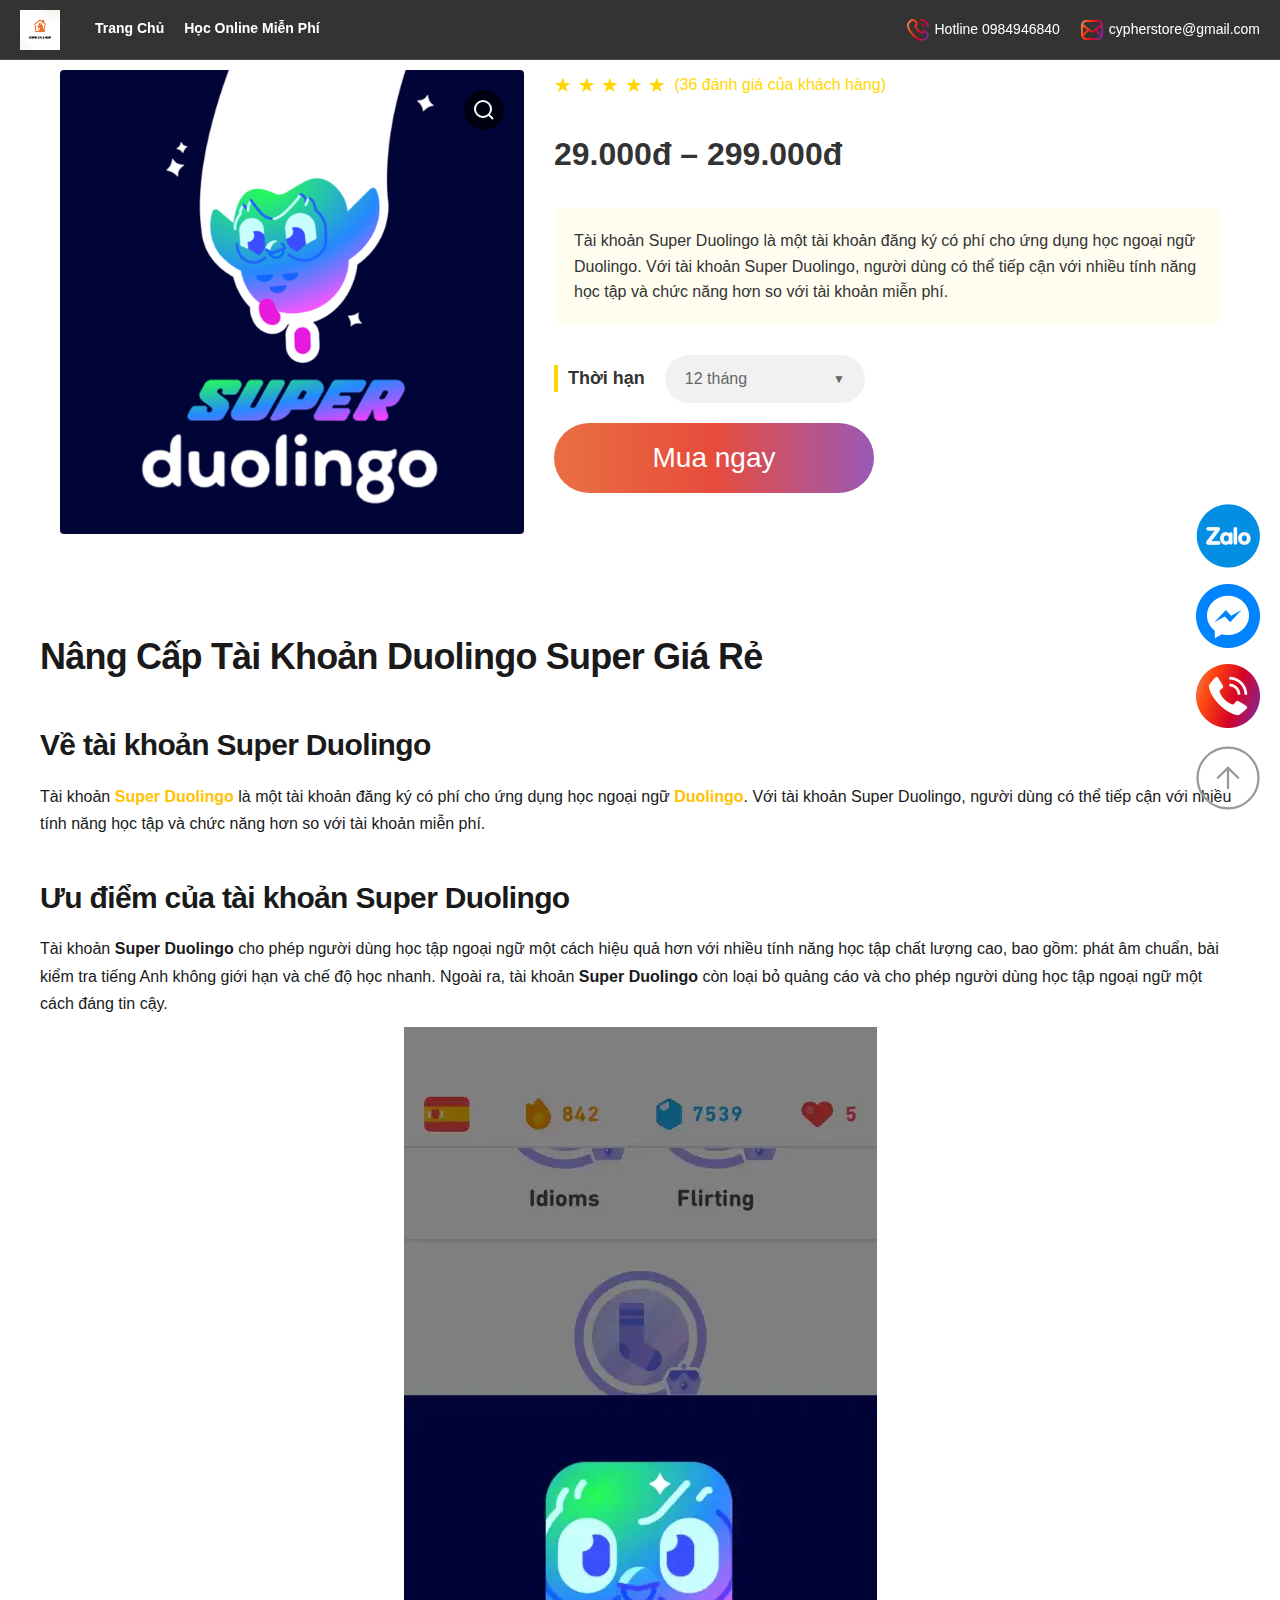
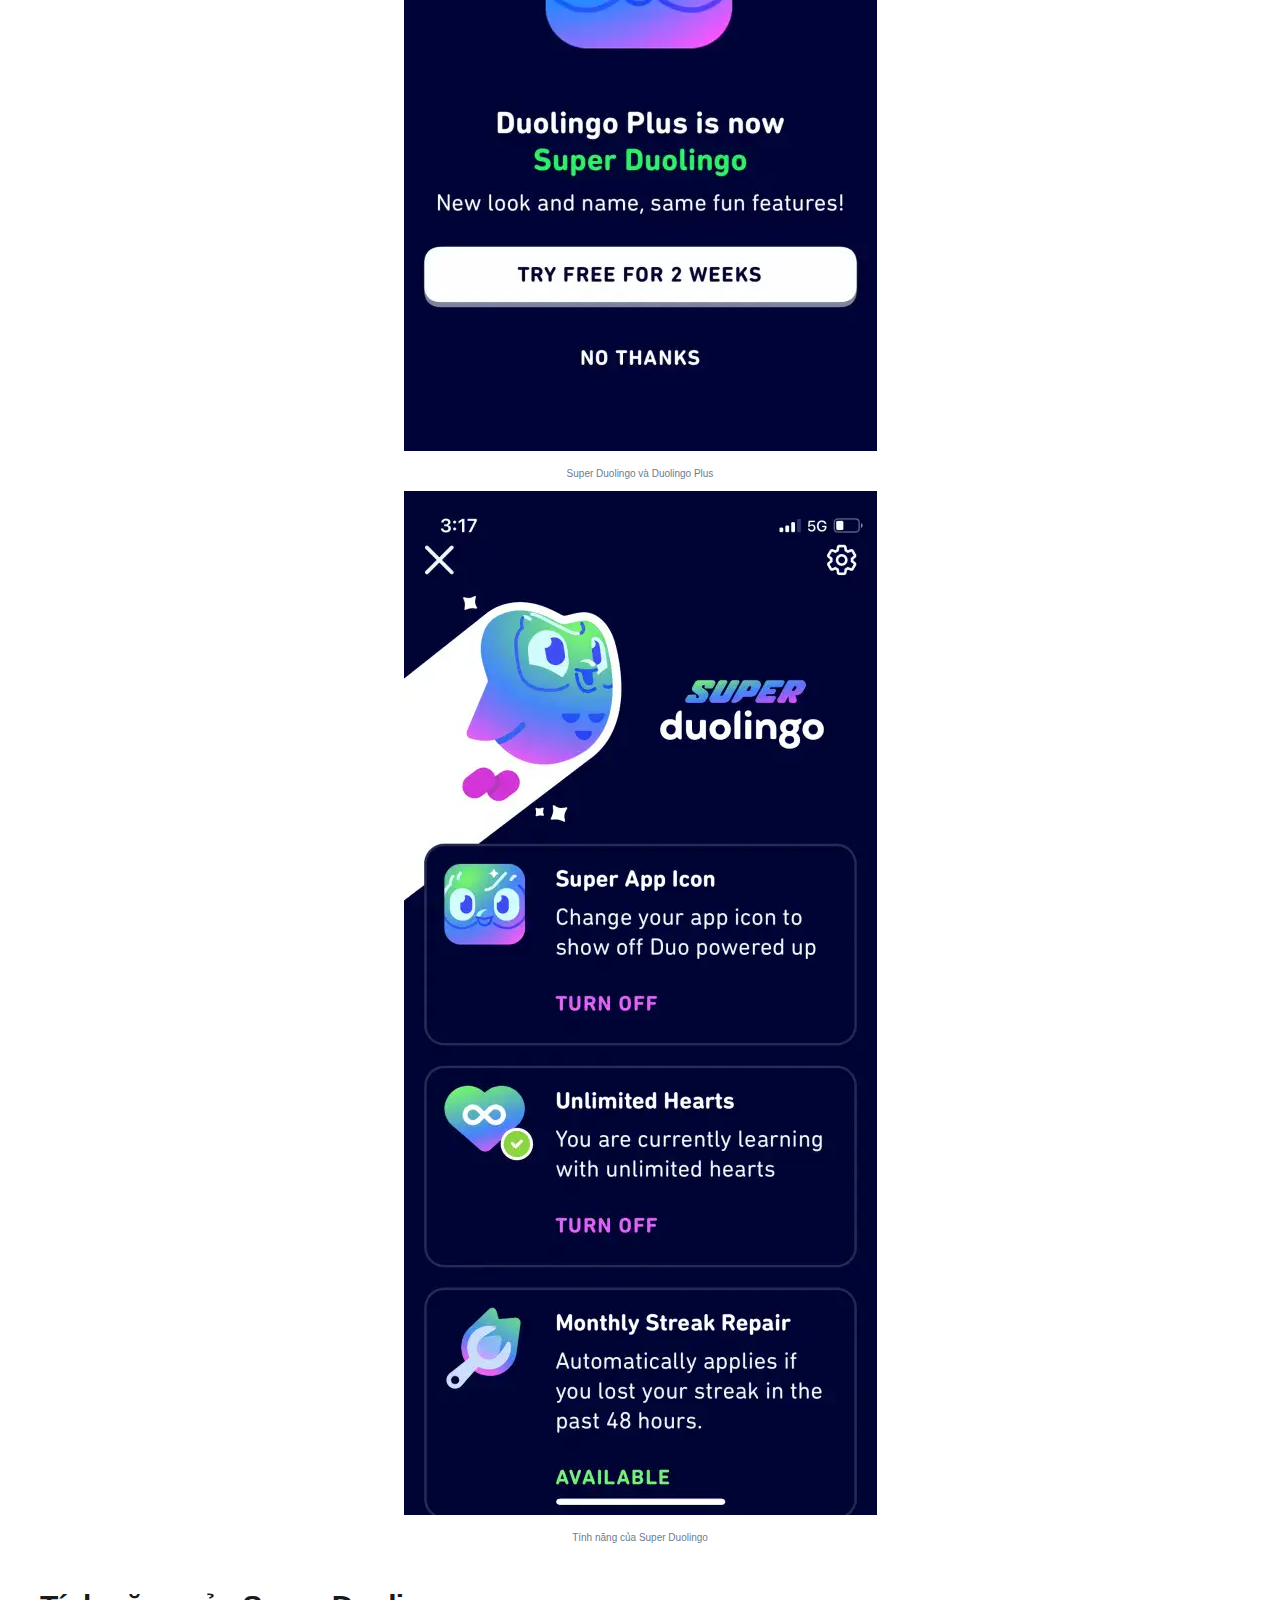
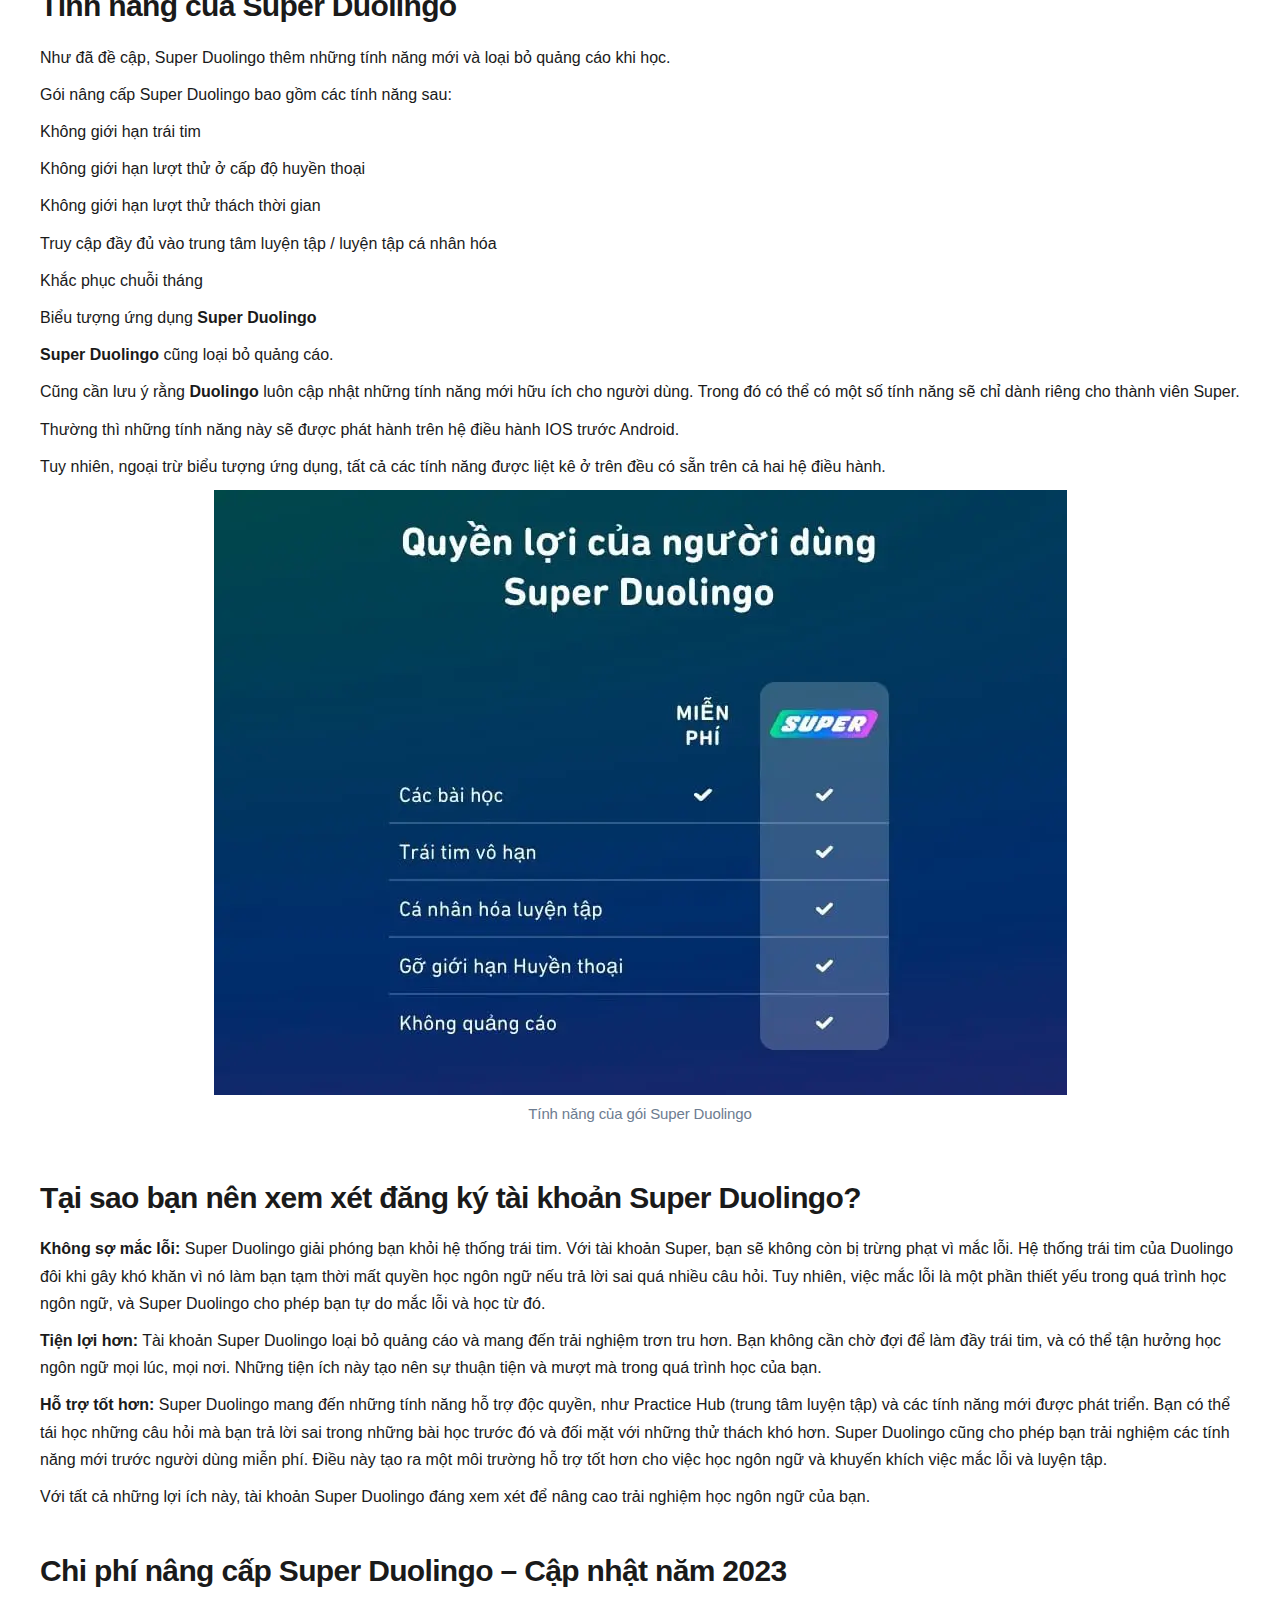
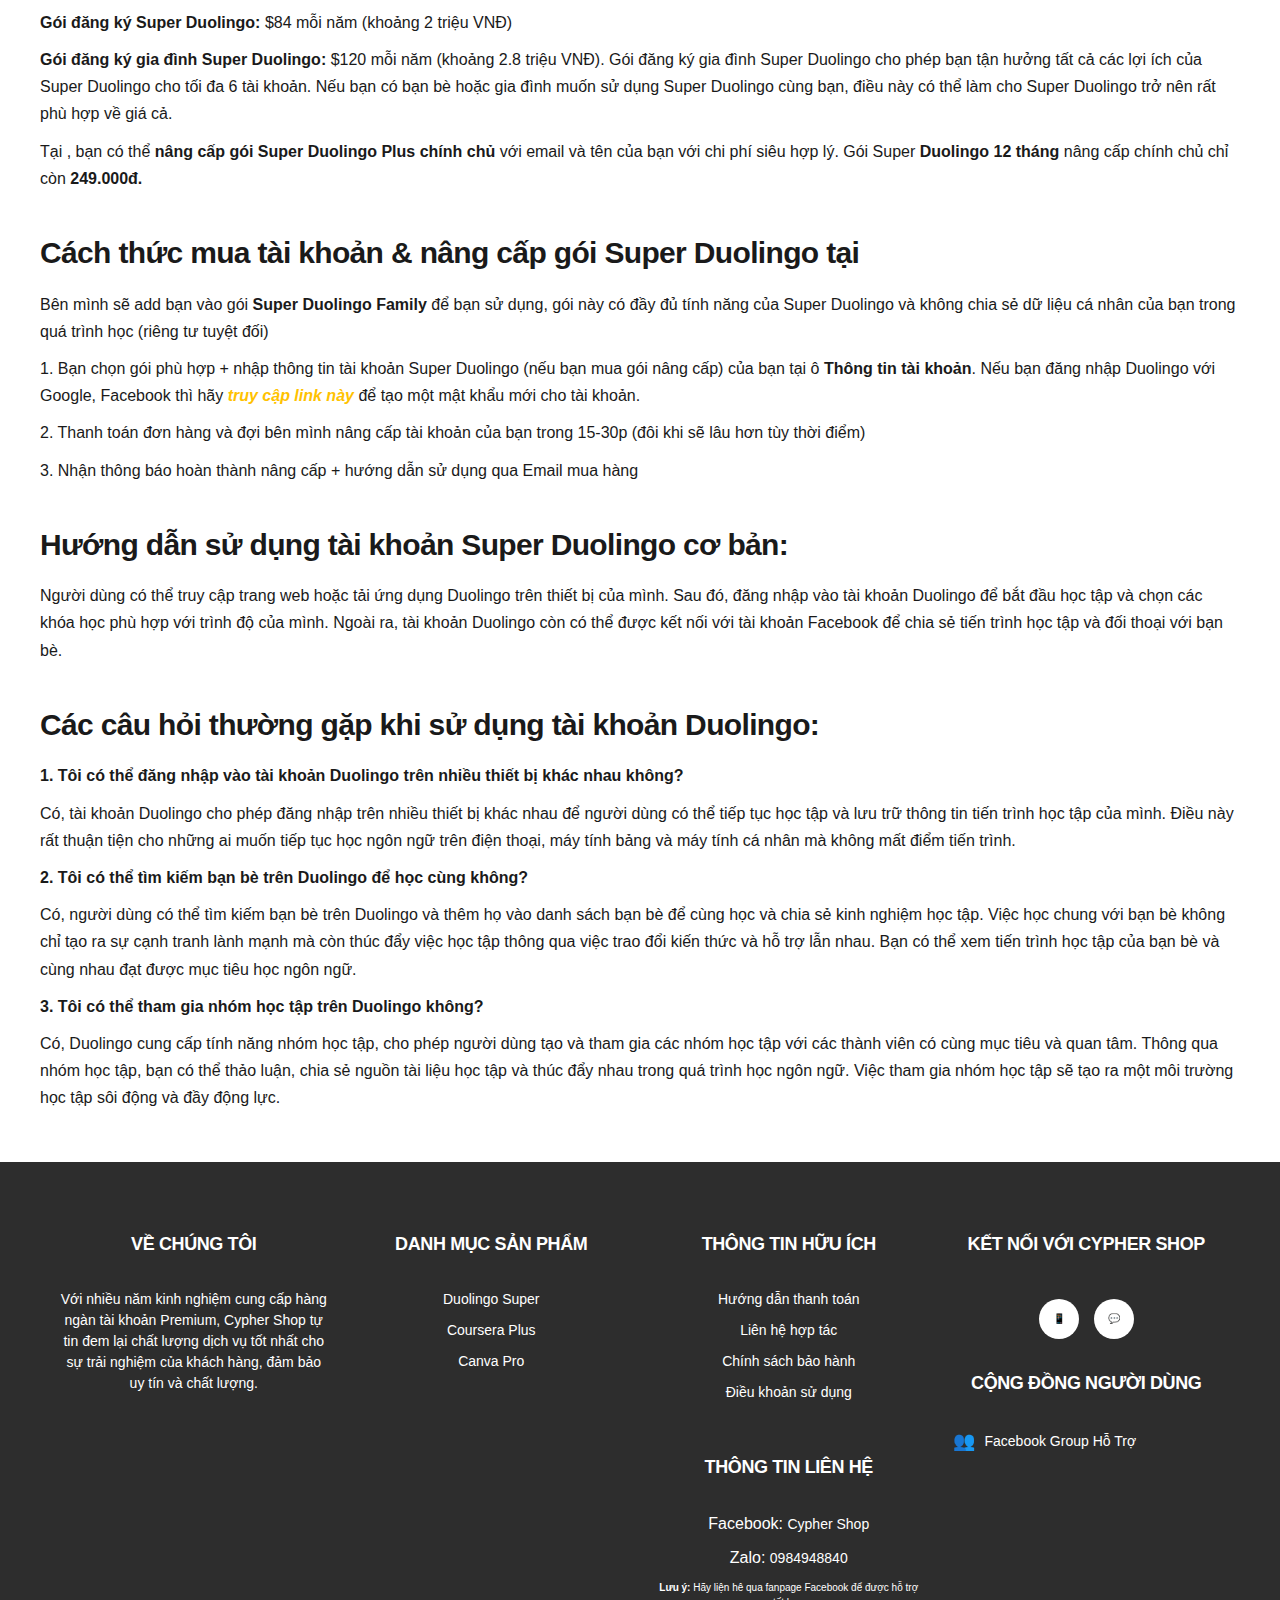
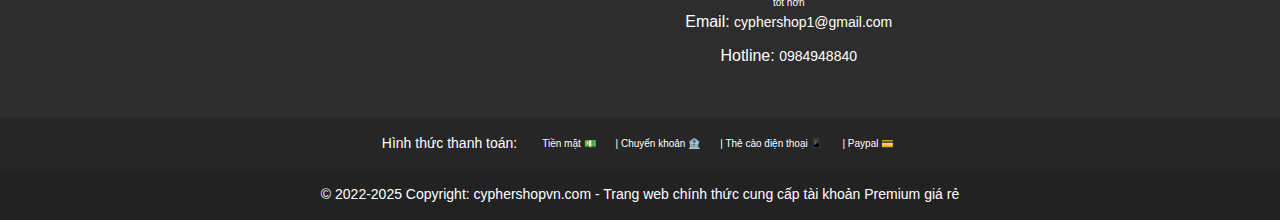
<file: duolingo.html>
<!DOCTYPE html>
<html lang="vi">

<head>
    <meta charset="UTF-8">
    <meta name="viewport" content="width=device-width, initial-scale=1.0">
    <title>Nâng Cấp Tài Khoản Duolingo Super Giá Rẻ - Cypher Shop</title>
    <meta name="description" content="Nâng cấp tài khoản Duolingo Super giá rẻ tại Cypher Shop. Tận hưởng các tính năng cao cấp như không quảng cáo, không giới hạn trái tim và nhiều hơn nữa. Đăng ký ngay!">
    <meta name="robots" content="index, follow">
    <meta name="google-site-verification" content="4zZaRa65cE5FCVmjvYCtfaIk12Q9aIf-P2LCGdCQZbc" />
    <meta property="og:title" content="Nâng Cấp Tài Khoản Duolingo Super Giá Rẻ - Cypher Shop">
    <meta property="og:description" content="Nâng cấp tài khoản Duolingo Super giá rẻ tại Cypher Shop. Tận hưởng các tính năng cao cấp như không quảng cáo, không giới hạn trái tim và nhiều hơn nữa. Đăng ký ngay!">
    <meta property="og:image" content="https://cypherstore.tech/uploads/Goi-nang-cap-Tai-khoan-Super-Duolingo.png">
    <meta property="og:image:width" content="1200">
    <meta property="og:image:height" content="630">
    <meta property="og:type" content="website">
    <!-- Favicon -->
    <link rel="icon" type="image/png" href="https://cypherstore.tech/uploads/logo.png">
    <link rel="apple-touch-icon" href="https://cypherstore.tech/uploads/logo.png">

    <meta property="og:url" content="https://cypherstore.tech/duolingo.html">
    <meta name="twitter:card" content="summary_large_image">
    <link rel="canonical" href="https://cypherstore.tech/duolingo.html">
    <link rel="stylesheet" href="./style.css">
    <link rel="stylesheet" href="./style1.css">
    <script type="application/ld+json">
    {
      "@context": "https://schema.org",
      "@type": "Product",
      "name": "Tài khoản Super Duolingo",
      "image": "https://cypherstore.tech/uploads/Goi-nang-cap-Tai-khoan-Super-Duolingo.png",
      "description": "Nâng cấp tài khoản Duolingo Super giá rẻ tại Cypher Shop. Tận hưởng các tính năng cao cấp như không quảng cáo, không giới hạn trái tim và nhiều hơn nữa.",
      "brand": {
        "@type": "Brand",
        "name": "Duolingo"
      },
      "offers": {
        "@type": "Offer",
        "price": "249000",
        "priceCurrency": "VND",
        "availability": "https://schema.org/InStock"
      },
      "aggregateRating": {
        "@type": "AggregateRating",
        "ratingValue": "5",
        "reviewCount": "36"
      }
    }
    </script>
</head>

<body>
    <header>
        <div class="top-bar">
            <nav class="nav-links">
                <a href="https://cypherstore.tech/"><img src="uploads/f9b6db44-6c33-4dca-bf80-b159ce78aa7b.jpeg"
                        alt="Logo Cypher Store" class="logo"></a>
                <a href="https://cypherstore.tech/">Trang Chủ</a>
                <a href="https://cypherstore.tech/guide.html">Học Online Miễn Phí</a>
            </nav>
            <div class="contact-info">
                <a href="tel:0984946840">
                    <svg xmlns="http://www.w3.org/2000/svg" width="24" height="24" viewBox="0 0 24 24" fill="none">
                        <path
                            d="M15.3333 2C19.0152 2 22 4.98477 22 8.66667M17.9214 8.11111C17.5867 7.16399 16.836 6.41332 15.8889 6.07856M21.0154 19.6231C19.7838 20.8548 18.5866 22 16.7076 22C14.4397 22 12.5362 21.101 10.6992 19.8764C8.09476 18.1401 5.85993 15.9052 4.12364 13.3008C2.89896 11.4638 2 9.56034 2 7.29244C2 5.41343 3.14524 4.21625 4.37693 2.98456C6.37227 0.989219 8.55126 2.40502 10.1264 3.98016C10.8893 4.74305 10.8893 5.97993 10.1264 6.74281C9.30564 7.56357 9.54442 8.56567 10.0001 9.47703C10.9787 11.4343 12.5657 13.0213 14.523 13.9999C15.4343 14.4556 16.4364 14.6944 17.2572 13.8736C18.0201 13.1107 19.257 13.1107 20.0198 13.8736C21.595 15.4487 23.0108 17.6277 21.0154 19.6231Z"
                            stroke="url(#paint0_linear_1_8136)" stroke-width="2" stroke-linecap="round"
                            stroke-linejoin="round" />
                        <defs>
                            <linearGradient id="paint0_linear_1_8136" x1="2.79545" y1="2.68182" x2="25.0052"
                                y2="9.77726" gradientUnits="userSpaceOnUse">
                                <stop stop-color="#E77C58" />
                                <stop offset="0.200408" stop-color="#FF480F" />
                                <stop offset="0.609413" stop-color="#D60326" />
                                <stop offset="1" stop-color="#7D289D" />
                            </linearGradient>
                        </defs>
                    </svg>
                    Hotline 0984946840
                </a>
                <a href="mailto:cypherstore@gmail.com">
                    <svg xmlns="http://www.w3.org/2000/svg" width="24" height="24" viewBox="0 0 24 24" fill="none">
                        <path
                            d="M21.8825 6.46755C21.4216 4.47989 19.6593 3 17.5556 3H6.44444C4.34073 3 2.57839 4.47989 2.11753 6.46755M21.8825 6.46755C21.9593 6.79908 22 7.14473 22 7.5V16.5C22 17.0587 21.8995 17.5936 21.7157 18.0871M21.8825 6.46755L15.3333 11.625M2.11753 6.46755C2.04066 6.79908 2 7.14473 2 7.5V16.5C2 17.0587 2.10055 17.5936 2.28432 18.0871M2.11753 6.46755L8.66667 11.625M8.66667 11.625L10.6357 13.1756C11.4382 13.8075 12.5618 13.8075 13.3643 13.1756L15.3333 11.625M8.66667 11.625L2.28432 18.0871M2.28432 18.0871C2.91808 19.7893 4.54161 21 6.44444 21H17.5556C19.4584 21 21.0819 19.7893 21.7157 18.0871M15.3333 11.625L21.7157 18.0871"
                            stroke="url(#paint0_linear_1_8140)" stroke-width="2" stroke-linecap="round"
                            stroke-linejoin="round" />
                        <defs>
                            <linearGradient id="paint0_linear_1_8140" x1="2.79545" y1="3.61364" x2="24.533" y2="11.3298"
                                gradientUnits="userSpaceOnUse">
                                <stop stop-color="#E77C58" />
                                <stop offset="0.200408" stop-color="#FF480F" />
                                <stop offset="0.609413" stop-color="#D60326" />
                                <stop offset="1" stop-color="#7D289D" />
                            </linearGradient>
                        </defs>
                    </svg>
                    <span>cypherstore@gmail.com</span>
                </a>
            </div>
        </div>
    </header>

    <div class="canva-pro-container">
        <div class="canva-pro-image-section">
            <img src="./uploads/Goi-nang-cap-Tai-khoan-Super-Duolingo.png" alt="Nâng cấp tài khoản Super Duolingo" class="canva-pro-logo" loading="lazy">
            <div class="canva-pro-magnify">
                <svg xmlns="http://www.w3.org/2000/svg" viewBox="0 0 24 24" fill="none" stroke="white" stroke-width="2">
                    <circle cx="11" cy="11" r="8"></circle>
                    <line x1="21" y1="21" x2="16.65" y2="16.65"></line>
                </svg>
            </div>
        </div>

        <div class="canva-pro-info-section">
            <div class="canva-pro-rating">
                <div class="canva-pro-stars">
                    <span class="canva-pro-star">★</span>
                    <span class="canva-pro-star">★</span>
                    <span class="canva-pro-star">★</span>
                    <span class="canva-pro-star">★</span>
                    <span class="canva-pro-star">★</span>
                </div>
                <span class="canva-pro-review-count">(36 đánh giá của khách hàng)</span>
            </div>

            <div class="canva-pro-price">
                <span class="canva-pro-price-range">29.000đ – 299.000đ</span>
            </div>

            <div class="canva-pro-description">
                <p class="canva-pro-desc-text">
                    Tài khoản Super Duolingo là một tài khoản đăng ký có phí cho ứng dụng học ngoại ngữ Duolingo. Với
                    tài khoản Super Duolingo, người dùng có thể tiếp cận với nhiều tính năng học tập và chức năng hơn so
                    với tài khoản miễn phí.
                </p>
            </div>

            <div class="canva-pro-duration">
                <div class="canva-pro-duration-label">Thời hạn</div>
                <div class="canva-pro-duration-select">
                    <span class="canva-pro-select-text">12 tháng</span>
                    <span class="canva-pro-select-icon">▼</span>
                </div>
            </div>
            <a href="https://www.facebook.com/messages/t/551374254734612" target="_blank" class="gradient-button">Mua ngay</a>
        </div>
    </div>

    <div class="woocommerce-tabs wc-tabs-wrapper">
        <div class="woocommerce-Tabs-panel woocommerce-Tabs-panel--description panel entry-content wc-tab"
            id="tab-description" role="tabpanel" aria-labelledby="tab-title-description" style="">
            <h1>Nâng Cấp Tài Khoản Duolingo Super Giá Rẻ</h1>
            <h2>Về tài khoản Super Duolingo</h2>
            <p>Tài khoản <strong><a
                        href="https://support.duolingo.com/hc/vi/articles/115004068043-Duolingo-Plus-l%C3%A0-g%C3%AC-"
                        target="_blank" rel="noopener">Super Duolingo</a></strong> là một tài khoản đăng ký có phí
                cho ứng dụng học ngoại ngữ <a href="https://www.duolingo.com/" target="_blank"
                    rel="noopener"><strong>Duolingo</strong></a>. Với tài khoản Super Duolingo, người dùng có thể
                tiếp cận với nhiều tính năng học tập và chức năng hơn so với tài khoản miễn phí.</p>
            <h2>Ưu điểm của tài khoản Super Duolingo</h2>
            <p>Tài khoản <strong>Super Duolingo</strong> cho phép người dùng học tập ngoại ngữ một cách hiệu quả hơn
                với nhiều tính năng học tập chất lượng cao, bao gồm: phát âm chuẩn, bài kiểm tra tiếng Anh không
                giới hạn và chế độ học nhanh. Ngoài ra, tài khoản <strong>Super Duolingo</strong> còn loại bỏ quảng
                cáo và cho phép người dùng học tập ngoại ngữ một cách đáng tin cậy.</p>
            <div style="text-align: center;">
                <figure><img fetchpriority="high" decoding="async" alt="Super Duolingo vs Duolingo Plus" width="473"
                        height="1024"
                        data-src="https://b3955560.smushcdn.com/3955560/wp-content/uploads/2023/02/Super-Duolingo-vs-Duolingo-Plus-473x1024.webp?lossy=1&amp;strip=1&amp;webp=1"
                        class="size-large wp-image-25488 aligncenter"
                        src="./uploads/Super-Duolingo-vs-Duolingo-Plus-473x1024.webp">
                    <figcaption>Super Duolingo và Duolingo Plus</figcaption>
                </figure>
                <figure data-wp-editing="1"><img decoding="async" alt="Tính năng của Super Duolingo" width="473"
                        height="1024" class="wp-image-25489 size-full aligncenter"
                        src="./uploads/Tinh-nang-cua-Super-Duolingo.webp">
                    <figcaption>Tính năng của Super Duolingo</figcaption>
                </figure>
            </div>
            <h2>Tính năng của Super Duolingo</h2>
            <p>Như đã đề cập, Super Duolingo thêm những tính năng mới và loại bỏ quảng cáo khi học.</p>
            <p>Gói nâng cấp Super Duolingo bao gồm các tính năng sau:</p>
            <p>Không giới hạn trái tim</p>
            <p>Không giới hạn lượt thử ở cấp độ huyền thoại</p>
            <p>Không giới hạn lượt thử thách thời gian</p>
            <p>Truy cập đầy đủ vào trung tâm luyện tập / luyện tập cá nhân hóa</p>
            <p>Khắc phục chuỗi tháng</p>
            <p>Biểu tượng ứng dụng <strong>Super Duolingo</strong></p>
            <p><strong>Super Duolingo</strong> cũng loại bỏ quảng cáo.</p>
            <p>Cũng cần lưu ý rằng <strong>Duolingo</strong> luôn cập nhật những tính năng mới hữu ích cho người
                dùng. Trong đó có thể có một số tính năng sẽ chỉ dành riêng cho thành viên Super.</p>
            <p>Thường thì những tính năng này sẽ được phát hành trên hệ điều hành IOS trước Android.</p>
            <p>Tuy nhiên, ngoại trừ biểu tượng ứng dụng, tất cả các tính năng được liệt kê ở trên đều có sẵn trên cả
                hai hệ điều hành.</p>
            <div id="attachment_25487" style="width: 863px" class="wp-caption aligncenter"><img decoding="async"
                    aria-describedby="caption-attachment-25487" alt="Tính năng của gói Super Duolingo"
                    width="853" height="605"
                    data-src="https://b3955560.smushcdn.com/3955560/wp-content/uploads/2023/02/Tinh-nang-cua-goi-Super-Duolingo.jpg?lossy=1&amp;strip=1&amp;webp=1"
                    class="size-full wp-image-25487 " src="./uploads/Tinh-nang-cua-goi-Super-Duolingo.webp">
                <p id="caption-attachment-25487" class="wp-caption-text">Tính năng của gói Super Duolingo</p>
            </div>
            <h2>Tại sao bạn nên xem xét đăng ký tài khoản Super Duolingo?</h2>
            <ol>
                <p><strong>Không sợ mắc lỗi:</strong> Super Duolingo giải phóng bạn khỏi hệ thống trái tim. Với tài
                    khoản Super, bạn sẽ không còn bị trừng phạt vì mắc lỗi. Hệ thống trái tim của Duolingo đôi khi
                    gây khó khăn vì nó làm bạn tạm thời mất quyền học ngôn ngữ nếu trả lời sai quá nhiều câu hỏi.
                    Tuy nhiên, việc mắc lỗi là một phần thiết yếu trong quá trình học ngôn ngữ, và Super Duolingo
                    cho phép bạn tự do mắc lỗi và học từ đó.</p>
                <p><strong>Tiện lợi hơn:</strong> Tài khoản Super Duolingo loại bỏ quảng cáo và mang đến trải
                    nghiệm trơn tru hơn. Bạn không cần chờ đợi để làm đầy trái tim, và có thể tận hưởng học ngôn ngữ
                    mọi lúc, mọi nơi. Những tiện ích này tạo nên sự thuận tiện và mượt mà trong quá trình học của
                    bạn.</p>
                <p><strong>Hỗ trợ tốt hơn:</strong> Super Duolingo mang đến những tính năng hỗ trợ độc quyền, như
                    Practice Hub (trung tâm luyện tập) và các tính năng mới được phát triển. Bạn có thể tái học
                    những câu hỏi mà bạn trả lời sai trong những bài học trước đó và đối mặt với những thử thách khó
                    hơn. Super Duolingo cũng cho phép bạn trải nghiệm các tính năng mới trước người dùng miễn phí.
                    Điều này tạo ra một môi trường hỗ trợ tốt hơn cho việc học ngôn ngữ và khuyến khích việc mắc lỗi
                    và luyện tập.</p>
            </ol>
            <p>Với tất cả những lợi ích này, tài khoản Super Duolingo đáng xem xét để nâng cao trải nghiệm học ngôn
                ngữ của bạn.</p>
            <h2>Chi phí nâng cấp Super Duolingo – Cập nhật năm 2023</h2>
            <ul>
                <p><strong>Gói đăng ký Super Duolingo:</strong> $84 mỗi năm (khoảng 2 triệu VNĐ)</p>
                <p><strong>Gói đăng ký gia đình Super Duolingo:</strong> $120 mỗi năm (khoảng 2.8 triệu VNĐ). Gói
                    đăng ký gia đình Super Duolingo cho phép bạn tận hưởng tất cả các lợi ích của Super Duolingo cho
                    tối đa 6 tài khoản. Nếu bạn có bạn bè hoặc gia đình muốn sử dụng Super Duolingo cùng bạn, điều
                    này có thể làm cho Super Duolingo trở nên rất phù hợp về giá cả.</p>
            </ul>
            <p>Tại&nbsp;, bạn có
                thể&nbsp;<strong>nâng cấp gói Super Duolingo Plus chính chủ</strong> với email và tên của bạn với
                chi phí siêu hợp lý. Gói Super <strong>Duolingo 12 tháng</strong> nâng cấp chính chủ chỉ còn
                <strong>249.000đ.<br>
                </strong>
            </p>
            <h2>Cách thức mua tài khoản &amp; nâng cấp gói Super Duolingo tại</h2>
            <p>Bên mình sẽ add bạn vào gói <strong>Super Duolingo Family</strong> để bạn sử dụng, gói này có đầy đủ
                tính năng của Super Duolingo và không chia sẻ dữ liệu cá nhân của bạn trong quá trình học (riêng tư
                tuyệt đối)</p>
            <p>1. Bạn chọn gói phù hợp + nhập thông tin tài khoản Super Duolingo (nếu bạn mua gói nâng cấp) của bạn
                tại ô <strong>Thông tin tài khoản</strong>. Nếu bạn đăng nhập Duolingo với Google, Facebook thì hãy
                <em><strong><a href="https://www.duolingo.com/forgot_password" target="_blank" rel="noopener">truy
                            cập link này&nbsp;</a></strong></em>để tạo một mật khẩu mới cho tài khoản.
            </p>
            <p>2. Thanh toán đơn hàng và đợi bên mình nâng cấp tài khoản của bạn trong 15-30p (đôi khi sẽ lâu hơn
                tùy thời điểm)</p>
            <p>3. Nhận thông báo hoàn thành nâng cấp + hướng dẫn sử dụng qua Email mua hàng</p>
            <h2>Hướng dẫn sử dụng tài khoản Super Duolingo cơ bản:</h2>
            <p>Người dùng có thể truy cập trang web hoặc tải ứng dụng Duolingo trên thiết bị của mình. Sau đó, đăng
                nhập vào tài khoản Duolingo để bắt đầu học tập và chọn các khóa học phù hợp với trình độ của mình.
                Ngoài ra, tài khoản Duolingo còn có thể được kết nối với tài khoản Facebook để chia sẻ tiến trình
                học tập và đối thoại với bạn bè.</p>
            <h2>Các câu hỏi thường gặp khi sử dụng tài khoản Duolingo:</h2>
            <p><strong>1. Tôi có thể đăng nhập vào tài khoản Duolingo trên nhiều thiết bị khác nhau không?</strong>
            </p>
            <p>Có, tài khoản Duolingo cho phép đăng nhập trên nhiều thiết bị khác nhau để người dùng có thể tiếp tục
                học tập và lưu trữ thông tin tiến trình học tập của mình. Điều này rất thuận tiện cho những ai muốn
                tiếp tục học ngôn ngữ trên điện thoại, máy tính bảng và máy tính cá nhân mà không mất điểm tiến
                trình.</p>
            <p><strong>2. Tôi có thể tìm kiếm bạn bè trên Duolingo để học cùng không?</strong></p>
            <p>Có, người dùng có thể tìm kiếm bạn bè trên Duolingo và thêm họ vào danh sách bạn bè để cùng học và
                chia sẻ kinh nghiệm học tập. Việc học chung với bạn bè không chỉ tạo ra sự cạnh tranh lành mạnh mà
                còn thúc đẩy việc học tập thông qua việc trao đổi kiến thức và hỗ trợ lẫn nhau. Bạn có thể xem tiến
                trình học tập của bạn bè và cùng nhau đạt được mục tiêu học ngôn ngữ.</p>
            <p><strong>3. Tôi có thể tham gia nhóm học tập trên Duolingo không?</strong></p>
            <p>Có, Duolingo cung cấp tính năng nhóm học tập, cho phép người dùng tạo và tham gia các nhóm học tập
                với các thành viên có cùng mục tiêu và quan tâm. Thông qua nhóm học tập, bạn có thể thảo luận, chia
                sẻ nguồn tài liệu học tập và thúc đẩy nhau trong quá trình học ngôn ngữ. Việc tham gia nhóm học tập
                sẽ tạo ra một môi trường học tập sôi động và đầy động lực.</p>
        </div>
    </div>

    <footer class="footer">
        <div class="footer-container">
            <!-- About Us Section -->
            <div class="footer-section">
                <h3 class="footer-title">VỀ CHÚNG TÔI</h3>
                <p class="footer-text">
                    Với nhiều năm kinh nghiệm cung cấp hàng ngàn tài khoản Premium, Cypher Shop tự tin đem lại chất
                    lượng dịch vụ tốt nhất cho sự trải nghiệm của khách hàng, đảm bảo uy tín và chất lượng.
                </p>
            </div>

            <!-- Products Section with improved URLs -->
            <div class="footer-section">
                <h3 class="footer-title">DANH MỤC SẢN PHẨM</h3>
                <ul class="footer-links">
                    <li><a href="https://cypherstore.tech/duolingo.html" title="Tài khoản Duolingo Super">Duolingo Super</a></li>
                    <li><a href="https://cypherstore.tech/coursera.html" title="Tài khoản Coursera Plus">Coursera Plus</a></li>
                    <li><a href="https://cypherstore.tech/canva.html" title="Tài khoản Canva Pro">Canva Pro</a></li>
                </ul>
            </div>

            <!-- Information Section -->
            <div class="footer-section">
                <h3 class="footer-title">THÔNG TIN HỮU ÍCH</h3>
                <ul class="footer-links">
                    <li><a href="#" title="Hướng dẫn cách thanh toán tại Cypher Shop">Hướng dẫn
                            thanh toán</a></li>
                    <li><a href="#" title="Liên hệ hợp tác kinh doanh với Cypher Shop">Liên hệ hợp
                            tác</a></li>
                    <li><a href="#" title="Chính sách bảo hành tài khoản premium">Chính sách bảo
                            hành</a></li>
                    <li><a href="#" title="Điều khoản sử dụng dịch vụ">Điều khoản sử dụng</a></li>
                </ul>

                <h3 class="footer-title" style="margin-top: 20px;">THÔNG TIN LIÊN HỆ</h3>
                <ul class="footer-links">
                    <p>Facebook: <a href="https://www.facebook.com/profile.php?id=61573855774688"
                            title="Facebook Cypher Shop">Cypher Shop</a></p>
                    <p>Zalo: <a href="https://zalo.me/0984946840" title="Zalo Cypher Shop">0984948840</a></p><span><strong>Lưu ý:</strong> Hãy liện hê qua fanpage Facebook để được hỗ trợ tốt hơn</span>

                    <p>Email: <a href="mailto:cyphershop1@gmail.com"
                            title="Email hỗ trợ Cypher Shop">cyphershop1@gmail.com</a></p>
                    <p>Hotline: <a href="tel:+0984946840" title="Hotline Cypher Shop">0984948840</a></p>
                </ul>
            </div>

            <!-- Connect Section -->
            <div class="footer-section">
                <h3 class="footer-title">KẾT NỐI VỚI CYPHER SHOP</h3>
                <div class="social-icons">
                    <a href="https://www.facebook.com/profile.php?id=61573855774688" title="Facebook Cypher Shop"
                        aria-label="Trang Facebook Cypher Shop"><span>📱</span></a>
                    <a href="#" title="Zalo" aria-label="Zalo Cypher Shop"><span>💬</span></a>
                </div>

                <h3 class="footer-title" style="margin-top: 20px;">CỘNG ĐỒNG NGƯỜI DÙNG</h3>
                <ul class="group-links">
                    <li>
                        <span class="icon">👥</span>
                        <a href="https://www.facebook.com/profile.php?id=61573855774688"
                            title="Group hỗ trợ người dùng Cypher Shop">Facebook Group Hỗ Trợ</a>
                    </li>
                </ul>
            </div>
        </div>

        <!-- Payment Methods -->
        <div class="payment-methods">
            <div class="payment-container">
                <span class="payment-methods-text">Hình thức thanh toán:</span>
                <span class="payment-icon" aria-label="Thanh toán tiền mặt">Tiền mặt 💵</span>
                <span class="payment-icon" aria-label="Thanh toán chuyển khoản">| Chuyển khoản 🏦</span>
                <span class="payment-icon" aria-label="Thanh toán thẻ cào điện thoại">| Thẻ cào điện thoại 📱</span>
                <span class="payment-icon" aria-label="Thanh toán PayPal">| Paypal 💳</span>
            </div>
        </div>

        <!-- Copyright with schema.org markup -->
        <div class="copyright" itemscope itemtype="https://schema.org/WebSite">
            <meta itemprop="url" content="https://cypherstore.tech/">
            <span itemprop="name">© 2022-2025 Copyright: cyphershopvn.com - Trang web chính thức cung cấp tài khoản
                Premium giá rẻ</span>
        </div>
    </footer>

    <div class="contact-fixed js-cta-fixed is-active">
        <ul class="menu">
            <li class="menu-item">
                <a class="menu-link" href="https://zalo.me/0984946840" rel="nofollow" target="_blank">
                    <img src="./uploads/zalo_1.png" loading="lazy" width="128" height="128"> </a>
            </li>
            <li class="menu-item">
                <a class="menu-link" href="https://m.facebook.com/551374254734612" rel="nofollow"
                    target="_blank">
                    <img src="./uploads/mess.png" loading="lazy" width="128" height="128"> </a>
            </li>
            <li class="menu-item">
                <a class="menu-link" href="tel:0984946840" target="_blank">
                    <img src="./uploads/phone.png" loading="lazy" width="128" height="128"> </a>
            </li>
        </ul>
        <div class="backtotop js-to-top">
            <img width="56" height="56" src="./uploads/test.svg" alt="" title=""
                data-lazy-src="https://wokushop.com/template/assets/images/common/ico_top.svg" data-ll-status="loaded"
                class="entered lazyloaded"><noscript><img width="56" height="56"
                    src="https://wokushop.com/template/assets/images/common/ico_top.svg" alt="" title=""
                    loading="lazy"></noscript>
        </div>
    </div>
</body>

</html>
</file>
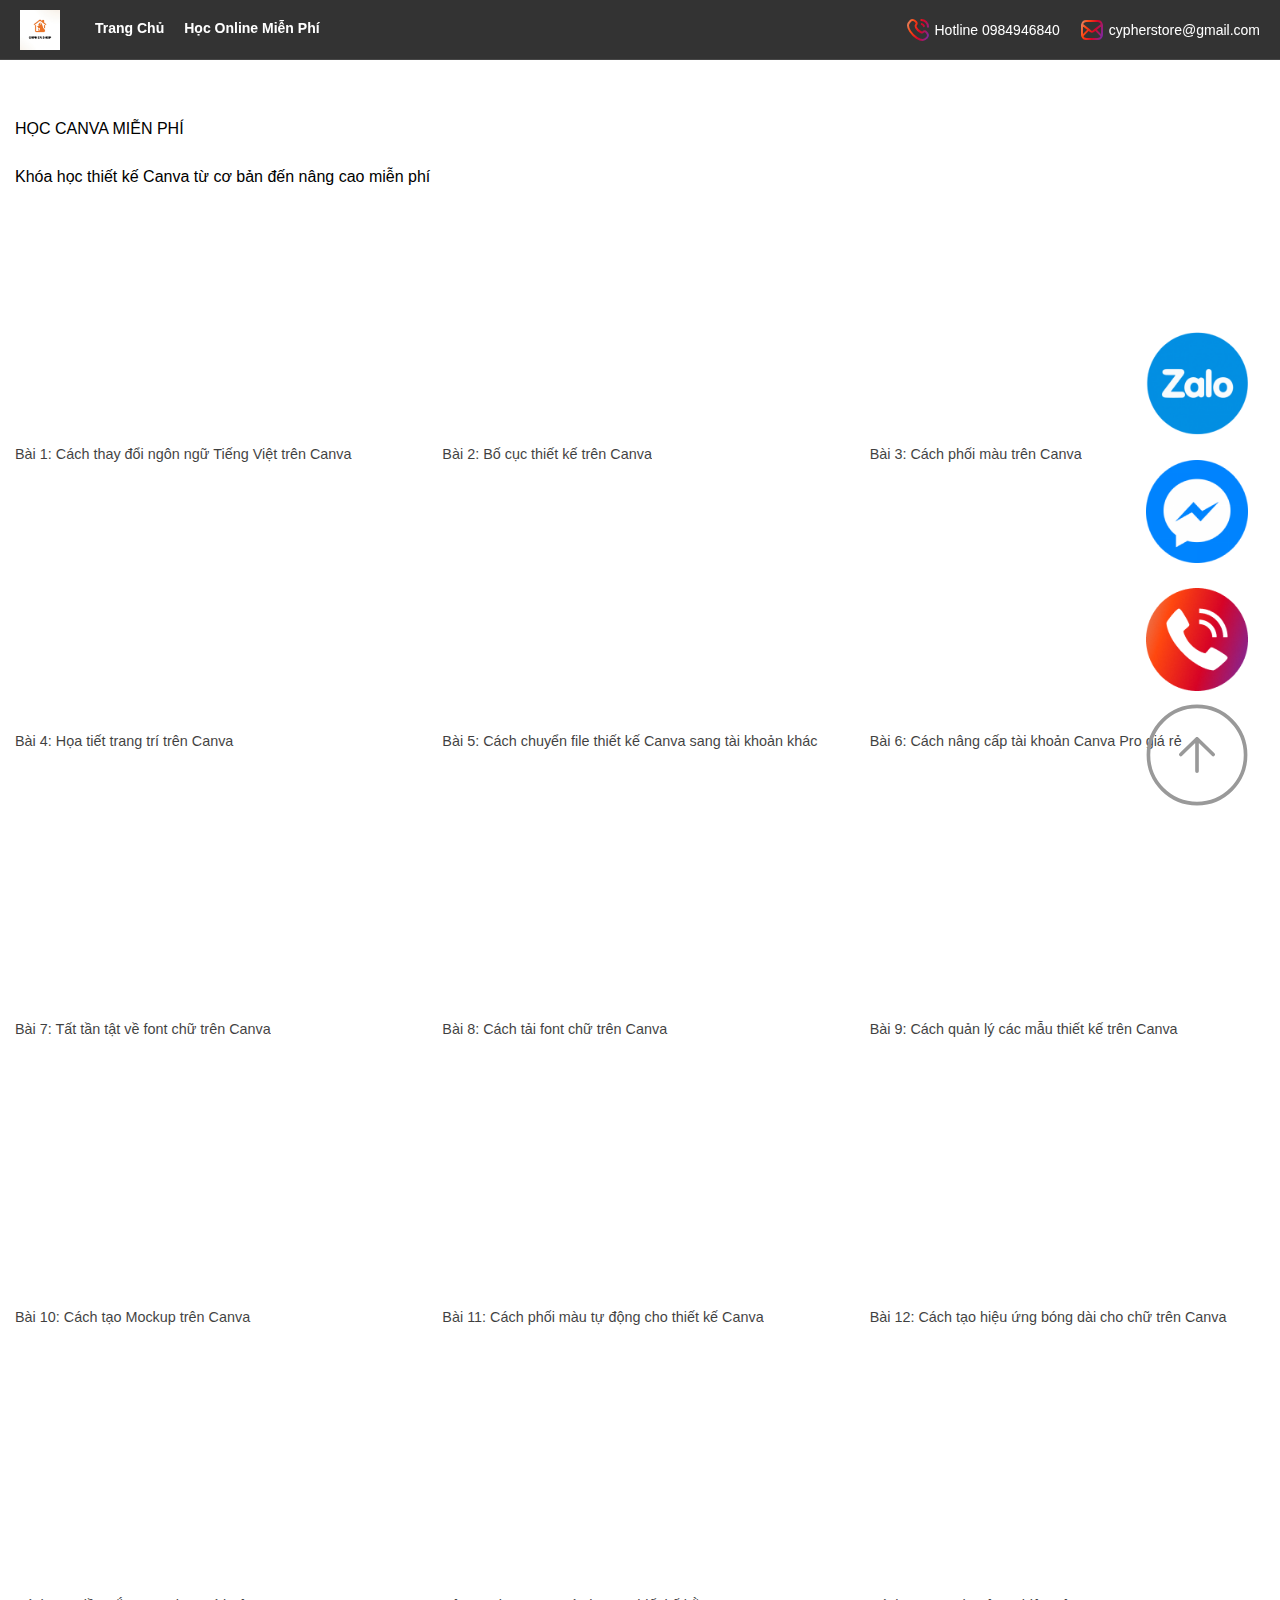
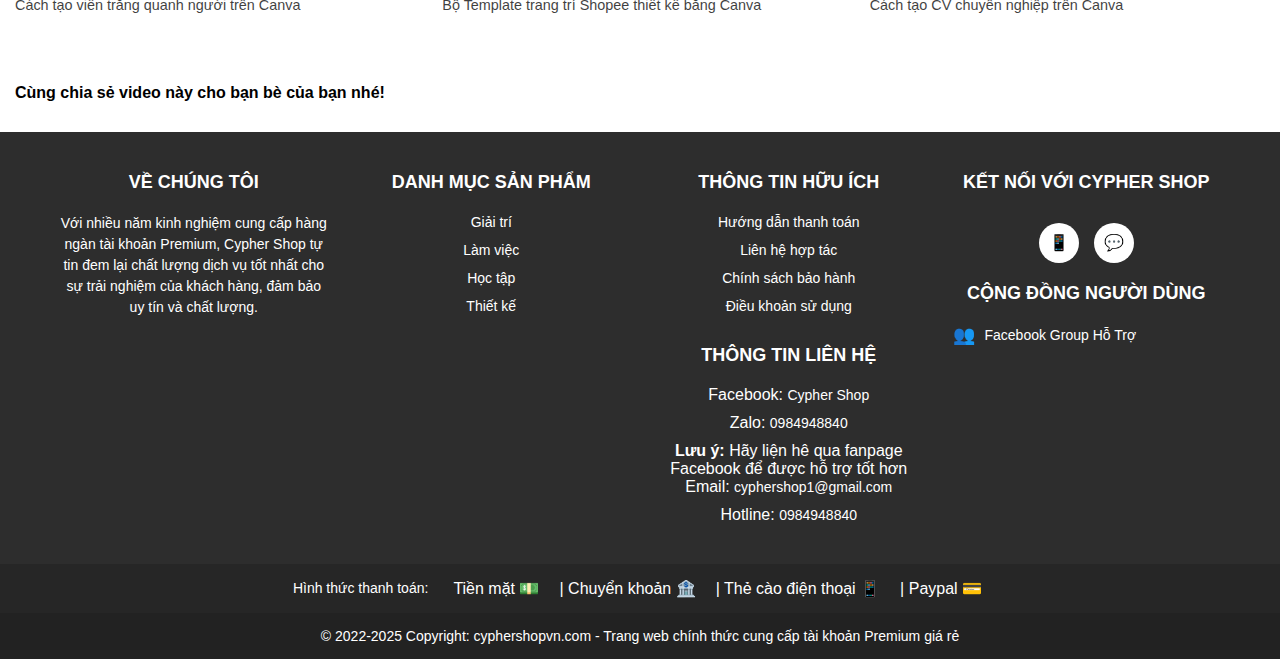
<file: guide.html>
<!DOCTYPE html>
<html lang="vi">

<head>
    <meta charset="UTF-8">
    <meta name="viewport" content="width=device-width, initial-scale=1.0">
    <title>Học Online Miễn Phí</title>
    <!-- Favicon -->
    <link rel="icon" type="image/png" href="./uploads/logo.png">
    <link rel="apple-touch-icon" href="./uploads/logo.png">
    <meta name="google-site-verification" content="4zZaRa65cE5FCVmjvYCtfaIk12Q9aIf-P2LCGdCQZbc" />
    <link rel="stylesheet" href="./style.css">
    <link rel="stylesheet" href="./styles.css">
    <meta property="og:type" content="website">
    <meta property="og:url" content="https://cypherstore.tech/">
    <meta property="og:title" content="Tài khoản Premium Giá Rẻ | Cypher Shop">
    <meta property="og:description"
        content="Cypher Shop cung cấp tài khoản premium giá rẻ: Canva Pro, Youtube Premium, Duolingo và nhiều dịch vụ khác. Thanh toán 24/7, hỗ trợ tự động, bảo hành uy tín.">
    <meta property="og:image" content="https://cypherstore.tech/uploads/logo.png">
</head>

<body>
    <header>
        <div class="top-bar">
            <nav class="nav-links">
                <a href="https://cypherstore.tech/"><img src="uploads/f9b6db44-6c33-4dca-bf80-b159ce78aa7b.jpeg"
                        alt="Logo Cypher Store" class="logo"></a>
                <a href="https://cypherstore.tech/">Trang Chủ</a>
                <a href="https://cypherstore.tech/guide.html">Học Online Miễn Phí</a>
            </nav>
            <div class="contact-info">
                <a href="tel:0984946840">
                    <svg xmlns="http://www.w3.org/2000/svg" width="24" height="24" viewBox="0 0 24 24" fill="none">
                        <path
                            d="M15.3333 2C19.0152 2 22 4.98477 22 8.66667M17.9214 8.11111C17.5867 7.16399 16.836 6.41332 15.8889 6.07856M21.0154 19.6231C19.7838 20.8548 18.5866 22 16.7076 22C14.4397 22 12.5362 21.101 10.6992 19.8764C8.09476 18.1401 5.85993 15.9052 4.12364 13.3008C2.89896 11.4638 2 9.56034 2 7.29244C2 5.41343 3.14524 4.21625 4.37693 2.98456C6.37227 0.989219 8.55126 2.40502 10.1264 3.98016C10.8893 4.74305 10.8893 5.97993 10.1264 6.74281C9.30564 7.56357 9.54442 8.56567 10.0001 9.47703C10.9787 11.4343 12.5657 13.0213 14.523 13.9999C15.4343 14.4556 16.4364 14.6944 17.2572 13.8736C18.0201 13.1107 19.257 13.1107 20.0198 13.8736C21.595 15.4487 23.0108 17.6277 21.0154 19.6231Z"
                            stroke="url(#paint0_linear_1_8136)" stroke-width="2" stroke-linecap="round"
                            stroke-linejoin="round" />
                        <defs>
                            <linearGradient id="paint0_linear_1_8136" x1="2.79545" y1="2.68182" x2="25.0052"
                                y2="9.77726" gradientUnits="userSpaceOnUse">
                                <stop stop-color="#E77C58" />
                                <stop offset="0.200408" stop-color="#FF480F" />
                                <stop offset="0.609413" stop-color="#D60326" />
                                <stop offset="1" stop-color="#7D289D" />
                            </linearGradient>
                        </defs>
                    </svg>
                    Hotline 0984946840
                </a>
                <a href="mailto:cypherstore@gmail.com">
                    <svg xmlns="http://www.w3.org/2000/svg" width="24" height="24" viewBox="0 0 24 24" fill="none">
                        <path
                            d="M21.8825 6.46755C21.4216 4.47989 19.6593 3 17.5556 3H6.44444C4.34073 3 2.57839 4.47989 2.11753 6.46755M21.8825 6.46755C21.9593 6.79908 22 7.14473 22 7.5V16.5C22 17.0587 21.8995 17.5936 21.7157 18.0871M21.8825 6.46755L15.3333 11.625M2.11753 6.46755C2.04066 6.79908 2 7.14473 2 7.5V16.5C2 17.0587 2.10055 17.5936 2.28432 18.0871M2.11753 6.46755L8.66667 11.625M8.66667 11.625L10.6357 13.1756C11.4382 13.8075 12.5618 13.8075 13.3643 13.1756L15.3333 11.625M8.66667 11.625L2.28432 18.0871M2.28432 18.0871C2.91808 19.7893 4.54161 21 6.44444 21H17.5556C19.4584 21 21.0819 19.7893 21.7157 18.0871M15.3333 11.625L21.7157 18.0871"
                            stroke="url(#paint0_linear_1_8140)" stroke-width="2" stroke-linecap="round"
                            stroke-linejoin="round" />
                        <defs>
                            <linearGradient id="paint0_linear_1_8140" x1="2.79545" y1="3.61364" x2="24.533" y2="11.3298"
                                gradientUnits="userSpaceOnUse">
                                <stop stop-color="#E77C58" />
                                <stop offset="0.200408" stop-color="#FF480F" />
                                <stop offset="0.609413" stop-color="#D60326" />
                                <stop offset="1" stop-color="#7D289D" />
                            </linearGradient>
                        </defs>
                    </svg>
                    <span>cypherstore@gmail.com</span>
                </a>
            </div>
        </div>
    </header>
    <main id="content" class="neve-main">

        <div class="container single-page-container">
            <div class="row">
                <div class="nv-single-page-wrap col">
                    <div class="nv-page-title-wrap nv-big-title">
                        <div class="nv-page-title ">
                            <h1>HỌC CANVA MIỄN PHÍ</h1>
                        </div><!--.nv-page-title-->
                    </div> <!--.nv-page-title-wrap-->
                    <div class="nv-content-wrap entry-content">
                        <h2 class="wp-block-heading">Khóa học thiết kế Canva từ cơ bản đến nâng cao miễn phí</h2>



                        <div
                            class="wp-block-columns is-layout-flex wp-container-core-columns-is-layout-1 wp-block-columns-is-layout-flex">
                            <div class="wp-block-column is-layout-flow wp-block-column-is-layout-flow">
                                <figure
                                    class="wp-block-embed is-type-video is-provider-youtube wp-block-embed-youtube wp-embed-aspect-16-9 wp-has-aspect-ratio">
                                    <div class="wp-block-embed__wrapper">
                                        <div class="nv-iframe-embed"><iframe
                                                title="[Bài 1] Cách Thay Đổi Ngôn Ngữ Tiếng Việt Trên Canva | Học Thiết Kế Canva Chuyên Nghiệp"
                                                width="1200" height="675"
                                                src="https://www.youtube.com/embed/jYJRBQdj1J4?feature=oembed"
                                                frameborder="0"
                                                allow="accelerometer; autoplay; clipboard-write; encrypted-media; gyroscope; picture-in-picture; web-share"
                                                referrerpolicy="strict-origin-when-cross-origin"
                                                allowfullscreen=""></iframe></div>
                                    </div>
                                    <figcaption class="wp-element-caption">Bài 1: Cách thay đổi ngôn ngữ Tiếng Việt trên
                                        Canva</figcaption>
                                </figure>
                            </div>



                            <div class="wp-block-column is-layout-flow wp-block-column-is-layout-flow">
                                <figure
                                    class="wp-block-embed is-type-video is-provider-youtube wp-block-embed-youtube wp-embed-aspect-16-9 wp-has-aspect-ratio">
                                    <div class="wp-block-embed__wrapper">
                                        <div class="nv-iframe-embed"><iframe loading="lazy"
                                                title="[Bài 2] Bố Cục Thiết Kế Trên Canva | Học Thiết Kế Canva Chuyên Nghiệp"
                                                width="1200" height="675"
                                                src="https://www.youtube.com/embed/7gVNTunV1cc?feature=oembed"
                                                frameborder="0"
                                                allow="accelerometer; autoplay; clipboard-write; encrypted-media; gyroscope; picture-in-picture; web-share"
                                                referrerpolicy="strict-origin-when-cross-origin"
                                                allowfullscreen=""></iframe></div>
                                    </div>
                                    <figcaption class="wp-element-caption">Bài 2: Bố cục thiết kế trên Canva
                                    </figcaption>
                                </figure>
                            </div>



                            <div class="wp-block-column is-layout-flow wp-block-column-is-layout-flow">
                                <figure
                                    class="wp-block-embed is-type-video is-provider-youtube wp-block-embed-youtube wp-embed-aspect-16-9 wp-has-aspect-ratio">
                                    <div class="wp-block-embed__wrapper">
                                        <div class="nv-iframe-embed"><iframe loading="lazy"
                                                title="[Bài 3] Cách Phối Màu Trên Canva | Học Thiết Kế Canva Chuyên Nghiệp"
                                                width="1200" height="675"
                                                src="https://www.youtube.com/embed/Ow343dl4aOU?feature=oembed"
                                                frameborder="0"
                                                allow="accelerometer; autoplay; clipboard-write; encrypted-media; gyroscope; picture-in-picture; web-share"
                                                referrerpolicy="strict-origin-when-cross-origin"
                                                allowfullscreen=""></iframe></div>
                                    </div>
                                    <figcaption class="wp-element-caption">Bài 3: Cách phối màu trên Canva</figcaption>
                                </figure>
                            </div>
                        </div>



                        <div
                            class="wp-block-columns is-layout-flex wp-container-core-columns-is-layout-2 wp-block-columns-is-layout-flex">
                            <div class="wp-block-column is-layout-flow wp-block-column-is-layout-flow">
                                <figure
                                    class="wp-block-embed is-type-video is-provider-youtube wp-block-embed-youtube wp-embed-aspect-16-9 wp-has-aspect-ratio">
                                    <div class="wp-block-embed__wrapper">
                                        <div class="nv-iframe-embed"><iframe loading="lazy"
                                                title="[Bài 4] Họa Tiết Trang Trí Trên Canva | Học Thiết Kế Canva Chuyên Nghiệp"
                                                width="1200" height="675"
                                                src="https://www.youtube.com/embed/OSD6WZOPGYI?feature=oembed"
                                                frameborder="0"
                                                allow="accelerometer; autoplay; clipboard-write; encrypted-media; gyroscope; picture-in-picture; web-share"
                                                referrerpolicy="strict-origin-when-cross-origin"
                                                allowfullscreen=""></iframe></div>
                                    </div>
                                    <figcaption class="wp-element-caption">Bài 4: Họa tiết trang trí trên Canva
                                    </figcaption>
                                </figure>
                            </div>



                            <div class="wp-block-column is-layout-flow wp-block-column-is-layout-flow">
                                <figure
                                    class="wp-block-embed is-type-video is-provider-youtube wp-block-embed-youtube wp-embed-aspect-16-9 wp-has-aspect-ratio">
                                    <div class="wp-block-embed__wrapper">
                                        <div class="nv-iframe-embed"><iframe loading="lazy"
                                                title="[Bài 5] Cách Chuyển File Thiết Kế Canva Sang Tài Khoản Khác | Học Thiết Kế Canva Chuyên Nghiệp"
                                                width="1200" height="675"
                                                src="https://www.youtube.com/embed/Cw01FkpNuPU?feature=oembed"
                                                frameborder="0"
                                                allow="accelerometer; autoplay; clipboard-write; encrypted-media; gyroscope; picture-in-picture; web-share"
                                                referrerpolicy="strict-origin-when-cross-origin"
                                                allowfullscreen=""></iframe></div>
                                    </div>
                                    <figcaption class="wp-element-caption">Bài 5: Cách chuyển file thiết kế Canva sang
                                        tài khoản khác</figcaption>
                                </figure>
                            </div>



                            <div class="wp-block-column is-layout-flow wp-block-column-is-layout-flow">
                                <figure
                                    class="wp-block-embed is-type-video is-provider-youtube wp-block-embed-youtube wp-embed-aspect-16-9 wp-has-aspect-ratio">
                                    <div class="wp-block-embed__wrapper">
                                        <div class="nv-iframe-embed"><iframe loading="lazy"
                                                title="[Bài 6] Cách Nâng Cấp Tài Khoản Canva Pro Giá Rẻ | Nâng Cấp Canva Pro"
                                                width="1200" height="675"
                                                src="https://www.youtube.com/embed/6ax9R8IzHF8?feature=oembed"
                                                frameborder="0"
                                                allow="accelerometer; autoplay; clipboard-write; encrypted-media; gyroscope; picture-in-picture; web-share"
                                                referrerpolicy="strict-origin-when-cross-origin"
                                                allowfullscreen=""></iframe></div>
                                    </div>
                                    <figcaption class="wp-element-caption">Bài 6: Cách nâng cấp tài khoản Canva Pro giá
                                        rẻ</figcaption>
                                </figure>
                            </div>
                        </div>



                        <div
                            class="wp-block-columns is-layout-flex wp-container-core-columns-is-layout-3 wp-block-columns-is-layout-flex">
                            <div class="wp-block-column is-layout-flow wp-block-column-is-layout-flow">
                                <figure
                                    class="wp-block-embed is-type-video is-provider-youtube wp-block-embed-youtube wp-embed-aspect-16-9 wp-has-aspect-ratio">
                                    <div class="wp-block-embed__wrapper">
                                        <div class="nv-iframe-embed"><iframe loading="lazy"
                                                title="[Bài 7] Tất Tần Tật Về Font Chữ Trên Canva | Học Thiết Kế Canva Chuyên Nghiệp"
                                                width="1200" height="675"
                                                src="https://www.youtube.com/embed/jNfV0GLH-eg?feature=oembed"
                                                frameborder="0"
                                                allow="accelerometer; autoplay; clipboard-write; encrypted-media; gyroscope; picture-in-picture; web-share"
                                                referrerpolicy="strict-origin-when-cross-origin"
                                                allowfullscreen=""></iframe></div>
                                    </div>
                                    <figcaption class="wp-element-caption">Bài 7: Tất tần tật về font chữ trên Canva
                                    </figcaption>
                                </figure>
                            </div>



                            <div class="wp-block-column is-layout-flow wp-block-column-is-layout-flow">
                                <figure
                                    class="wp-block-embed is-type-video is-provider-youtube wp-block-embed-youtube wp-embed-aspect-16-9 wp-has-aspect-ratio">
                                    <div class="wp-block-embed__wrapper">
                                        <div class="nv-iframe-embed"><iframe loading="lazy"
                                                title="[Bài 8] Cách Tải Font Chữ Trên Canva | Học Thiết Kế Canva Chuyên Nghiệp"
                                                width="1200" height="675"
                                                src="https://www.youtube.com/embed/Weg9y2xmeKQ?feature=oembed"
                                                frameborder="0"
                                                allow="accelerometer; autoplay; clipboard-write; encrypted-media; gyroscope; picture-in-picture; web-share"
                                                referrerpolicy="strict-origin-when-cross-origin"
                                                allowfullscreen=""></iframe></div>
                                    </div>
                                    <figcaption class="wp-element-caption">Bài 8: Cách tải font chữ trên Canva
                                    </figcaption>
                                </figure>
                            </div>



                            <div class="wp-block-column is-layout-flow wp-block-column-is-layout-flow">
                                <figure
                                    class="wp-block-embed is-type-video is-provider-youtube wp-block-embed-youtube wp-embed-aspect-16-9 wp-has-aspect-ratio">
                                    <div class="wp-block-embed__wrapper">
                                        <div class="nv-iframe-embed"><iframe loading="lazy"
                                                title="[Bài 9] Cách Quản Lý Các Mẫu Thiết Kế Trên Canva | Học Thiết Kế Canva Chuyên Nghiệp"
                                                width="1200" height="675"
                                                src="https://www.youtube.com/embed/vIm7d8b2GOg?feature=oembed"
                                                frameborder="0"
                                                allow="accelerometer; autoplay; clipboard-write; encrypted-media; gyroscope; picture-in-picture; web-share"
                                                referrerpolicy="strict-origin-when-cross-origin"
                                                allowfullscreen=""></iframe></div>
                                    </div>
                                    <figcaption class="wp-element-caption">Bài 9: Cách quản lý các mẫu thiết kế trên
                                        Canva</figcaption>
                                </figure>
                            </div>
                        </div>



                        <div
                            class="wp-block-columns is-layout-flex wp-container-core-columns-is-layout-4 wp-block-columns-is-layout-flex">
                            <div class="wp-block-column is-layout-flow wp-block-column-is-layout-flow">
                                <figure
                                    class="wp-block-embed is-type-video is-provider-youtube wp-block-embed-youtube wp-embed-aspect-16-9 wp-has-aspect-ratio">
                                    <div class="wp-block-embed__wrapper">
                                        <div class="nv-iframe-embed"><iframe loading="lazy"
                                                title="[Bài 10] Cách Tạo Mockup Trên Canva | Học Thiết Kế Canva Chuyên Nghiệp"
                                                width="1200" height="675"
                                                src="https://www.youtube.com/embed/csp_td7r_ww?feature=oembed"
                                                frameborder="0"
                                                allow="accelerometer; autoplay; clipboard-write; encrypted-media; gyroscope; picture-in-picture; web-share"
                                                referrerpolicy="strict-origin-when-cross-origin"
                                                allowfullscreen=""></iframe></div>
                                    </div>
                                    <figcaption class="wp-element-caption">Bài 10: Cách tạo Mockup trên Canva
                                    </figcaption>
                                </figure>
                            </div>



                            <div class="wp-block-column is-layout-flow wp-block-column-is-layout-flow">
                                <figure
                                    class="wp-block-embed is-type-video is-provider-youtube wp-block-embed-youtube wp-embed-aspect-16-9 wp-has-aspect-ratio">
                                    <div class="wp-block-embed__wrapper">
                                        <div class="nv-iframe-embed"><iframe loading="lazy"
                                                title="[Bài 11] Cách Phối Màu Tự Động Cho Thiết Kế Canva | Học Thiết Kế Canva Chuyên Nghiệp"
                                                width="1200" height="675"
                                                src="https://www.youtube.com/embed/JdVJ4WXDUWw?feature=oembed"
                                                frameborder="0"
                                                allow="accelerometer; autoplay; clipboard-write; encrypted-media; gyroscope; picture-in-picture; web-share"
                                                referrerpolicy="strict-origin-when-cross-origin"
                                                allowfullscreen=""></iframe></div>
                                    </div>
                                    <figcaption class="wp-element-caption">Bài 11: Cách phối màu tự động cho thiết kế
                                        Canva</figcaption>
                                </figure>
                            </div>



                            <div class="wp-block-column is-layout-flow wp-block-column-is-layout-flow">
                                <figure
                                    class="wp-block-embed is-type-video is-provider-youtube wp-block-embed-youtube wp-embed-aspect-16-9 wp-has-aspect-ratio">
                                    <div class="wp-block-embed__wrapper">
                                        <div class="nv-iframe-embed"><iframe loading="lazy"
                                                title="[Bài 12] Cách Tạo Hiệu Ứng Bóng Dài Cho Chữ Trên Canva | Học Thiết Kế Canva Chuyên Nghiệp"
                                                width="1200" height="675"
                                                src="https://www.youtube.com/embed/3oxMPKjTjFo?feature=oembed"
                                                frameborder="0"
                                                allow="accelerometer; autoplay; clipboard-write; encrypted-media; gyroscope; picture-in-picture; web-share"
                                                referrerpolicy="strict-origin-when-cross-origin"
                                                allowfullscreen=""></iframe></div>
                                    </div>
                                    <figcaption class="wp-element-caption">Bài 12: Cách tạo hiệu ứng bóng dài cho chữ
                                        trên Canva</figcaption>
                                </figure>
                            </div>
                        </div>



                        <div
                            class="wp-block-columns is-layout-flex wp-container-core-columns-is-layout-5 wp-block-columns-is-layout-flex">
                            <div class="wp-block-column is-layout-flow wp-block-column-is-layout-flow">
                                <figure
                                    class="wp-block-embed is-type-video is-provider-youtube wp-block-embed-youtube wp-embed-aspect-16-9 wp-has-aspect-ratio">
                                    <div class="wp-block-embed__wrapper">
                                        <div class="nv-iframe-embed"><iframe loading="lazy"
                                                title="Cách Tạo Viền Trắng Quanh Người Trên Canva | Học Thiết Kế Canva Chuyên Nghiệp"
                                                width="1200" height="675"
                                                src="https://www.youtube.com/embed/2xPN9e0a9Yc?feature=oembed"
                                                frameborder="0"
                                                allow="accelerometer; autoplay; clipboard-write; encrypted-media; gyroscope; picture-in-picture; web-share"
                                                referrerpolicy="strict-origin-when-cross-origin"
                                                allowfullscreen=""></iframe></div>
                                    </div>
                                    <figcaption class="wp-element-caption">Cách tạo viền trắng quanh người trên Canva
                                    </figcaption>
                                </figure>
                            </div>



                            <div class="wp-block-column is-layout-flow wp-block-column-is-layout-flow">
                                <figure
                                    class="wp-block-embed is-type-video is-provider-youtube wp-block-embed-youtube wp-embed-aspect-16-9 wp-has-aspect-ratio">
                                    <div class="wp-block-embed__wrapper">
                                        <div class="nv-iframe-embed"><iframe loading="lazy"
                                                title="Tặng bộ template trang trí Shopee các ngành hàng | Chỉnh sửa bằng Canva"
                                                width="1200" height="675"
                                                src="https://www.youtube.com/embed/rsip2TCLLag?feature=oembed"
                                                frameborder="0"
                                                allow="accelerometer; autoplay; clipboard-write; encrypted-media; gyroscope; picture-in-picture; web-share"
                                                referrerpolicy="strict-origin-when-cross-origin"
                                                allowfullscreen=""></iframe></div>
                                    </div>
                                    <figcaption class="wp-element-caption">Bộ Template trang trí Shopee thiết kế bằng
                                        Canva</figcaption>
                                </figure>
                            </div>



                            <div class="wp-block-column is-layout-flow wp-block-column-is-layout-flow">
                                <figure
                                    class="wp-block-embed is-type-video is-provider-youtube wp-block-embed-youtube wp-embed-aspect-16-9 wp-has-aspect-ratio">
                                    <div class="wp-block-embed__wrapper">
                                        <div class="nv-iframe-embed"><iframe loading="lazy"
                                                title="Cách Tạo CV Chuyên Nghiệp Trên Canva Chỉ Trong 10 Phút"
                                                width="1200" height="675"
                                                src="https://www.youtube.com/embed/cmmgSDvmZuY?feature=oembed"
                                                frameborder="0"
                                                allow="accelerometer; autoplay; clipboard-write; encrypted-media; gyroscope; picture-in-picture; web-share"
                                                referrerpolicy="strict-origin-when-cross-origin"
                                                allowfullscreen=""></iframe></div>
                                    </div>
                                    <figcaption class="wp-element-caption">Cách tạo CV chuyên nghiệp trên Canva
                                    </figcaption>
                                </figure>
                            </div>
                        </div>



                        <div
                            class="wp-block-columns is-layout-flex wp-container-core-columns-is-layout-6 wp-block-columns-is-layout-flex">
                            <div class="wp-block-column is-layout-flow wp-block-column-is-layout-flow"></div>



                            <div class="wp-block-column is-layout-flow wp-block-column-is-layout-flow"></div>
                        </div>



                        <p><strong>Cùng chia sẻ video này cho bạn bè của bạn nhé! </strong></p>
                        </div>
                    </div>
                </div>
            </div>
        </div>

    </main>

    <footer class="footer">
        <div class="footer-container">
            <!-- About Us Section -->
            <div class="footer-section">
                <h3 class="footer-title">VỀ CHÚNG TÔI</h3>
                <p class="footer-text">
                    Với nhiều năm kinh nghiệm cung cấp hàng ngàn tài khoản Premium, Cypher Shop tự tin đem lại chất
                    lượng dịch vụ tốt nhất cho sự trải nghiệm của khách hàng, đảm bảo uy tín và chất lượng.
                </p>
            </div>

            <!-- Products Section with improved URLs -->
            <div class="footer-section">
                <h3 class="footer-title">DANH MỤC SẢN PHẨM</h3>
                <ul class="footer-links">
                    <li><a href="#" title="Tài khoản giải trí premium">Giải trí</a></li>
                    <li><a href="#" title="Tài khoản làm việc premium">Làm việc</a></li>
                    <li><a href="#" title="Tài khoản học tập premium">Học tập</a></li>
                    <li><a href="#" title="Tài khoản thiết kế premium">Thiết kế</a></li>
                </ul>
            </div>

            <!-- Information Section -->
            <div class="footer-section">
                <h3 class="footer-title">THÔNG TIN HỮU ÍCH</h3>
                <ul class="footer-links">
                    <li><a href="#" title="Hướng dẫn cách thanh toán tại Cypher Shop">Hướng dẫn
                            thanh toán</a></li>
                    <li><a href="#" title="Liên hệ hợp tác kinh doanh với Cypher Shop">Liên hệ hợp
                            tác</a></li>
                    <li><a href="#" title="Chính sách bảo hành tài khoản premium">Chính sách bảo
                            hành</a></li>
                    <li><a href="#" title="Điều khoản sử dụng dịch vụ">Điều khoản sử dụng</a></li>
                </ul>

                <h3 class="footer-title" style="margin-top: 20px;">THÔNG TIN LIÊN HỆ</h3>
                <ul class="footer-links">
                    <li>Facebook: <a href="https://www.facebook.com/profile.php?id=61573855774688"
                            title="Facebook Cypher Shop">Cypher Shop</a></li>
                                        <li>Zalo: <a href="https://zalo.me/0984946840" title="Zalo Cypher Shop">0984948840</a></li><span><strong>Lưu ý:</strong> Hãy liện hê qua fanpage Facebook để được hỗ trợ tốt hơn</span>
                    <li>Email: <a href="mailto:cyphershop1@gmail.com"
                            title="Email hỗ trợ Cypher Shop">cyphershop1@gmail.com</a></li>
                    <li>Hotline: <a href="tel:+0984946840" title="Hotline Cypher Shop">0984948840</a></li>
                </ul>
            </div>

            <!-- Connect Section -->
            <div class="footer-section">
                <h3 class="footer-title">KẾT NỐI VỚI CYPHER SHOP</h3>
                <div class="social-icons">
                    <a href="https://www.facebook.com/profile.php?id=61573855774688" title="Facebook Cypher Shop"
                        aria-label="Trang Facebook Cypher Shop"><span>📱</span></a>
                    <a href="#" title="Zalo" aria-label="Zalo Cypher Shop"><span>💬</span></a>
                </div>

                <h3 class="footer-title" style="margin-top: 20px;">CỘNG ĐỒNG NGƯỜI DÙNG</h3>
                <ul class="group-links">
                    <li>
                        <span class="icon">👥</span>
                        <a href="https://www.facebook.com/profile.php?id=61573855774688"
                            title="Group hỗ trợ người dùng Cypher Shop">Facebook Group Hỗ Trợ</a>
                    </li>
                </ul>
            </div>
        </div>

        <!-- Payment Methods -->
        <div class="payment-methods">
            <div class="payment-container">
                <span class="payment-methods-text">Hình thức thanh toán:</span>
                <span class="payment-icon" aria-label="Thanh toán tiền mặt">Tiền mặt 💵</span>
                <span class="payment-icon" aria-label="Thanh toán chuyển khoản">| Chuyển khoản 🏦</span>
                <span class="payment-icon" aria-label="Thanh toán thẻ cào điện thoại">| Thẻ cào điện thoại 📱</span>
                <span class="payment-icon" aria-label="Thanh toán PayPal">| Paypal 💳</span>
            </div>
        </div>

        <!-- Copyright with schema.org markup -->
        <div class="copyright" itemscope itemtype="https://schema.org/WebSite">
            <meta itemprop="url" content="https://cypherstore.tech/">
            <span itemprop="name">© 2022-2025 Copyright: cyphershopvn.com - Trang web chính thức cung cấp tài khoản
                Premium giá rẻ</span>
        </div>
    </footer>
    <div class="contact-fixed js-cta-fixed is-active">
        <ul class="menu">
            <li class="menu-item">
                <a class="menu-link" href="https://zalo.me/0984946840" rel="nofollow" target="_blank">
                    <img src="./uploads/zalo_1.png" loading="lazy" width="128" height="128"> </a>
            </li>
            <li class="menu-item">
                <a class="menu-link" href="https://m.facebook.com/551374254734612" rel="nofollow"
                    target="_blank">
                    <img src="./uploads/mess.png" loading="lazy" width="128" height="128"> </a>
            </li>
            <li class="menu-item">
                <a class="menu-link" href="tel:0984946840" target="_blank">
                    <img src="./uploads/phone.png" loading="lazy" width="128" height="128"> </a>
            </li>
        </ul>
        <div class="backtotop js-to-top">
            <img width="56" height="56" src="./uploads/test.svg" alt="" title=""
                data-lazy-src="https://wokushop.com/template/assets/images/common/ico_top.svg" data-ll-status="loaded"
                class="entered lazyloaded"><noscript><img width="56" height="56"
                    src="https://wokushop.com/template/assets/images/common/ico_top.svg" alt="" title=""
                    loading="lazy"></noscript>
        </div>
    </div>
</body>

</html>
</file>
<file: style.css>
ol,ul {
    list-style: none
}

blockquote,q {
    quotes: none
}
:root {
    --font-desc: "Inter", sans-serif;
    --font-title: "Josefin Sans", sans-serif;
    --font-decor: "Helvetica", sans-serif
}

* {
    box-sizing: border-box
}

html {
    font-size: 10px;
    scroll-behavior: smooth
}

html ::-webkit-scrollbar {
    width: .4rem;
    height: .4rem;
    border-radius: 4rem
}

html ::-webkit-scrollbar-track {
    background: #fff;
    border-radius: 4rem
}

html ::-webkit-scrollbar-thumb {
    border-radius: 4rem;
    background: linear-gradient(108deg,#e77c58 3.84%,#ff480f 22.43%,#d60326 60.36%,#7d289d 96.59%)
}

body {
    font-size: 1.6rem;
    line-height: 1.3;
    font-weight: 400;
    color: #000;
    overflow: hidden auto;
    font-family: var(--font-desc);
    background: #f6f6f6
}

body.admin-bar .header {
    top: 3.2rem
}

@media screen and (max-width: 782px) {
    body.admin-bar .header {
        top:4.6rem
    }
}

@media screen and (max-width: 782px) {
    body.admin-bar .header.is-fixed {
        top:0
    }
}

body .mona-empty {
    color: #333;
    font-weight: 600
}

a {
    text-decoration: none;
    color: inherit
}

button,select {
    border: none;
    outline: none;
    cursor: pointer;
    -webkit-appearance: none;
    cursor: pointer
}

button {
    padding: 0;
    background-color: transparent;
    cursor: pointer
}

input,textarea {
    -webkit-appearance: none;
    -moz-appearance: none;
    appearance: none
}

.main {
    overflow: hidden
}

.container {
    width: 100%;
    height: 100%;
    margin: 0 auto;
    padding: 0 1.5rem;
    max-width: 123rem
}

.container-pri {
    max-width: 153.8rem
}

.container-sec {
    max-width: 143.8rem
}

.container-third {
    max-width: 155.8rem
}

.container-four {
    max-width: 144.6rem
}

.container-five {
    max-width: 147.8rem
}

.no-scroll {
    overflow: hidden;
    touch-action: none;
    overscroll-behavior: none;
    -webkit-overflow-scrolling: none
}

iframe {
    vertical-align: middle
}

img {
    max-width: 100%;
    height: auto
}

.tabBtn {
    cursor: pointer
}

.gItem {
    cursor: pointer
}

.hite-name {
    opacity: 0;
    max-width: 0;
    max-height: 0;
    visibility: hidden
}

.blocker {
    z-index: 1000
}

.row {
    --col-gap: 2.4rem;
    --row-gap: 2.4rem;
    display: flex;
    flex-wrap: wrap;
    margin: 0 calc(var(--col-gap) / 2 * -1) calc(var(--row-gap) * -1)
}

.col {
    width: 100%;
    padding: 0 calc(var(--col-gap) / 2);
    margin-bottom: var(--row-gap)
}

.col-11 {
    width: calc(11 / 12 * 100%)
}

.col-10 {
    width: calc(10 / 12 * 100%)
}

.col-9 {
    width: calc(9 / 12 * 100%)
}

.col-8 {
    width: calc(8 / 12 * 100%)
}

.col-7 {
    width: calc(7 / 12 * 100%)
}

.col-6 {
    width: 50%
}

.col-5 {
    width: calc(5 / 12 * 100%)
}

.col-4 {
    width: calc(4 / 12 * 100%)
}

.col-3 {
    width: calc(3 / 12 * 100%)
}

.col-2 {
    width: calc(2 / 12 * 100%)
}

.col-1 {
    width: calc(1 / 12 * 100%)
}

.mona-content {
    border-radius: 2.4rem;
    color: #131313
}

.mona-content a:not(.btn) {
    background: linear-gradient(108deg,#e77c58 3.84%,#ff480f 22.43%,#d60326 60.36%,#7d289d 96.59%);
    background-clip: text;
    -webkit-background-clip: text;
    -webkit-text-fill-color: transparent;
    transition: 0.4s ease
}

@media screen and (max-width: 576px) {
    .mona-content {
        border-radius:1.2rem
    }
}

.mona-content>:first-child {
    margin-top: 0
}

.mona-content>:last-child {
    margin-bottom: 0
}

.mona-content>.container {
    padding: 0
}

.mona-content #ez-toc-container {
    display: none
}

.mona-content b,.mona-content strong {
    font-weight: 700
}

.mona-content em,.mona-content i {
    font-style: italic
}

.mona-content h1,.mona-content h2,.mona-content h3,.mona-content h4,.mona-content h5,.mona-content h6 {
    font-family: var(--font-title);
    margin: 1.2rem 0;
    font-weight: 700;
    line-height: 150%
}

.mona-content h1 {
    font-size: 1.7em
}

.mona-content h2 {
    font-size: 2.4rem;
    margin-top: 3.2rem
}

@media only screen and (max-width: 1200px) {
    .mona-content h2 {
        font-size:2rem
    }
}

@media only screen and (max-width: 800px) {
    .mona-content h2 {
        font-size:1.7rem
    }
}

.mona-content h3 {
    font-size: 1.8rem
}

@media only screen and (max-width: 1200px) {
    .mona-content h3 {
        font-size:1.6rem
    }
}

@media only screen and (max-width: 800px) {
    .mona-content h3 {
        font-size:1.5rem
    }
}

.mona-content h4 {
    font-size: 1.6rem
}

.mona-content h5 {
    font-size: 1.6rem
}

.mona-content h6 {
    font-size: 1.6rem
}

.mona-content p {
    font-size: 1.6rem;
    margin: 1.2rem 0;
    line-height: 150%;
    font-weight: 400
}

@media screen and (max-width: 576px) {
    .mona-content p {
        font-size:1.4rem
    }
}

.mona-content ul,.mona-content ol {
    margin: 1.2rem 0;
    list-style-position: outside
}

.mona-content ul ul,.mona-content ul ol,.mona-content ol ul,.mona-content ol ol {
    margin-left: 1em
}

.mona-content ul {
    list-style-type: none
}

.mona-content ol {
    list-style-type: decimal;
    padding-left: 2.2rem
}

.mona-content ol li {
    font-weight: 600
}

.mona-content ol li p {
    display: flex;
    align-items: center;
    gap: 1.2rem;
    margin-left: -2.2rem
}

.mona-content ol li p::before {
    content: "";
    display: block;
    flex-shrink: 0;
    width: .8rem;
    height: .8rem;
    transform: rotate(-45deg);
    background: linear-gradient(108deg,#e77c58 3.84%,#ff480f 22.43%,#d60326 60.36%,#7d289d 96.59%)
}

.mona-content ul ul,.mona-content ol ul {
    list-style-type: circle
}

.mona-content ol ol,.mona-content ul ol {
    list-style-type: lower-latin
}

.mona-content img,.mona-content iframe {
    display: block;
    max-width: 100%;
    width: auto;
    height: auto;
    margin: 3.2rem 0
}

@media screen and (max-width: 576px) {
    .mona-content img,.mona-content iframe {
        margin:2.4rem 0
    }
}

.mona-content .img-half {
    display: flex;
    gap: 3.2rem;
    margin: 3.2rem 0
}

@media screen and (max-width: 576px) {
    .mona-content .img-half {
        margin:2.4rem 0;
        gap: .8rem
    }
}

.mona-content .img-half img {
    width: calc(50% - 1.6rem);
    border-radius: .8rem;
    margin: 0
}

@media screen and (max-width: 576px) {
    .mona-content .img-half img {
        width:calc(50% - 0.4rem)
    }
}

.mona-content blockquote {
    background: #fff;
    border-left: .3rem solid #ff480f;
    margin: 1.6rem 0;
    padding: 1.6rem 0 1.6rem 3.2rem;
    quotes: "“" "”" "‘" "’"
}

@media screen and (max-width: 576px) {
    .mona-content blockquote {
        padding:.8rem 0 .8rem 1.6rem
    }
}

.mona-content blockquote p {
    display: inline;
    font-style: italic;
    color: #131313
}

.mona-content .mona-youtube-wrap {
    position: relative;
    height: 0;
    padding-top: 56.25%
}

.mona-content .mona-youtube-wrap iframe {
    position: absolute;
    top: 0;
    left: 0;
    width: 100%;
    height: 100%
}

.mona-content .mona-table-wrap {
    overflow: auto
}

.mona-content a {
    font-weight: 700;
    transition: all 0.5s ease
}

.mona-content a:hover {
    text-decoration: underline;
    color: #d60326
}

.mona-content ul li {
    margin: .8rem 0;
    position: relative;
    padding-left: 2rem
}

.mona-content ul li::before {
    content: "";
    position: absolute;
    content: "";
    width: .8rem;
    height: .8rem;
    top: .6rem;
    left: 0;
    transform: rotate(-45deg);
    background: linear-gradient(108deg,#e77c58 3.84%,#ff480f 22.43%,#d60326 60.36%,#7d289d 96.59%)
}

.mona-content figure {
    width: fit-content;
    margin-top: 1.6rem;
    margin-bottom: 1.6rem;
    margin-right: auto;
    margin-left: auto
}

.mona-content figure img {
    display: block;
    margin: 0
}

.mona-content figcaption {
    font-size: 1.6rem;
    text-align: center;
    line-height: 150%;
    margin-top: 1.6rem
}

@media screen and (max-width: 576px) {
    .mona-content figcaption {
        font-size:1.4rem
    }
}

.mona-content .img-full img {
    display: block;
    width: 100%
}

.mona-content table {
    border-radius: 1rem;
    border-collapse: separate!important;
    border: none;
    width: 100%!important;
    height: auto!important;
    margin: 1.6rem 0
}

.mona-content table thead {
    background: linear-gradient(108deg,#e77c58 3.84%,#ff480f 22.43%,#d60326 60.36%,#7d289d 96.59%)
}

.mona-content table td {
    vertical-align: middle;
    padding: 1rem 1.6rem;
    background-color: transparent
}

@media screen and (max-width: 576px) {
    .mona-content table td {
        padding:1rem .8rem
    }
}

.mona-content table tbody {
    background-color: #fff
}

.mona-content table th {
    text-align: center;
    color: #fff;
    font-weight: 600;
    padding: 1.4rem;
    vertical-align: middle
}

@media screen and (max-width: 576px) {
    .mona-content table th {
        padding:1rem .8rem
    }
}

.mona-content table tbody tr:first-child td {
    background: #e7ecf0
}

.mona-content table tbody tr td {
    padding: 1.2rem;
    vertical-align: middle;
    text-align: center
}

.mona-content table :is(th,td):not(:last-child) {
    border-right: .1rem solid #d9d9d9
}

.mona-content table th:first-child,.mona-content table tbody tr:first-child td:first-child {
    border-top-left-radius: 1rem
}

.mona-content table th:last-child,.mona-content table tbody tr:first-child td:last-child {
    border-top-right-radius: 1rem
}

.mona-content table tbody tr:last-child td:first-child {
    border-bottom-left-radius: 1rem
}

.mona-content table tbody tr:last-child td:last-child {
    border-bottom-right-radius: 1rem
}

.mona-content table tbody tr:not(:is(:first-child,:last-child)) td {
    border-bottom: .1rem solid #d9d9d9
}

.mona-content table p,.mona-content table ul,.mona-content table ol,.mona-content table blockquote,.mona-content table iframe,.mona-content table figure {
    margin: 0
}

.mona-content table img {
    width: unset;
    margin: 0 auto
}

.mona-content .table-resp {
    overflow-x: auto;
    margin-bottom: 3rem
}

@media screen and (max-width: 767.98px) {
    .mona-content .table-resp th,.mona-content .table-resp td {
        min-width:20rem
    }
}

.mona-content .wp-caption {
    max-width: 100%
}

.mona-content .wp-caption.alignnone {
    margin: 0
}

.mona-content .wp-caption.alignright {
    margin-left: auto
}

.mona-content .wp-caption.aligncenter {
    margin: 0 auto
}

.mona-content .wp-caption.alignleft {
    margin-right: auto
}

.mona-content .wp-caption-text {
    font-size: 1.4rem;
    text-align: center
}

@media screen and (max-width: 576px) {
    .mona-content .wp-caption-text {
        font-size:1.2rem
    }
}

.mona-content img.aligncenter {
    margin-left: auto;
    margin-right: auto
}

.mona-content .gallery .gallery-caption,.mona-content .gallery-columns-2 .gallery-caption,.mona-content .gallery-size-thumbnail .gallery-caption {
    font-size: 1.4rem;
    text-align: center
}

@media screen and (max-width: 576px) {
    .mona-content .gallery .gallery-caption,.mona-content .gallery-columns-2 .gallery-caption,.mona-content .gallery-size-thumbnail .gallery-caption {
        font-size:1.2rem
    }
}

.mona-content .gallery-columns-2 {
    display: flex;
    flex-wrap: wrap;
    gap: 1.6rem
}

.mona-content .gallery-columns-2 .gallery-item {
    width: calc(50% - 0.8rem)
}

.mona-content .gallery-columns-2 .gallery-icon {
    width: 100%;
    height: 100%
}

.mona-content .gallery-columns-2 .gallery-icon a img {
    top: 50%;
    left: 50%;
    width: 100%;
    height: 100%;
    object-fit: cover;
    position: absolute;
    transform: translate(-50%,-50%)
}

.mona-content .gallery-columns-3 {
    display: flex;
    flex-wrap: wrap;
    gap: 1.6rem
}

.mona-content .gallery-columns-3 .gallery-item {
    width: calc(4 / 12 * 100% - calc(1.6rem * 2 / 3))
}

.mona-content .gallery-columns-3 .gallery-icon {
    width: 100%;
    height: 100%
}

.mona-content .gallery-columns-3 .gallery-icon a img {
    top: 50%;
    left: 50%;
    width: 100%;
    height: 100%;
    object-fit: cover;
    position: absolute;
    transform: translate(-50%,-50%)
}

.mona-content img.size-full {
    width: 100%
}

.mona-content img.size-full.alignnone {
    margin: 0
}

.mona-content img.size-full.aligncenter {
    margin: 0 auto
}

.mona-content img.size-full.alignright {
    margin-left: auto
}

.mona-content img.size-full.alignleft {
    margin-right: auto
}

.mona-content .wp-caption-text {
    font-size: 1.4rem;
    color: #999;
    text-align: center
}

.mona-content .wp-caption {
    margin-bottom: 3.2rem
}

.mona-content .wp-caption img {
    margin: 0!important;
    max-width: 100%
}

.mona-content .wp-caption .wp-caption-text {
    margin-top: 1.2rem
}

.mona-content .short-quote {
    position: relative;
    z-index: 1;
    padding: 2.4rem;
    border-radius: 0 .8rem .8rem 0;
    background: #610b82;
    border-left: .4rem solid #e77c58;
    margin: 3.2rem 0
}

.mona-content .short-quote::before {
    content: "";
    width: 12.9rem;
    height: 100%;
    background: var(--wpr-bg-c7ad2dea-744f-44aa-9a9c-6ab42e69001f);
    background-size: contain;
    background-repeat: no-repeat;
    position: absolute;
    top: 0;
    left: 2.4rem;
    z-index: -1
}

.mona-content .short-quote * {
    color: #fff
}

.mona-content .short-quote p {
    color: #fff;
    margin: 0 0 1.6rem 0
}

.mona-content .short-quote ul {
    margin-bottom: 0
}

.mona-content .short-quote li {
    color: #fff;
    margin: 0
}

.mona-content .short-quote li::before {
    background: #fff
}

.mona-content .short-slide {
    background: #f6f6f6;
    margin-top: 2rem;
    width: 100%;
    margin: 0 -.8rem;
    position: relative
}

@media screen and (max-width: 768px) {
    .mona-content .short-slide {
        margin:0 -.5rem
    }
}

.mona-content .short-slide .list-item {
    color: #fff;
    margin: 0
}

.mona-content .short-slide .list-item::before {
    content: unset
}

.mona-content .short-slide .list-item img {
    margin: 0
}

.mona-content .short-slide .list-item .text-xs {
    font-size: 1.2rem;
    color: #fff
}

.mona-content .short-slide .product-hover .btn {
    text-decoration: none
}

.mona-content .short-slide .product-hover .btn span {
    color: #fff
}

.mona-content .short-slide .product-hover .btn img {
    margin: 0
}

.mona-content .short-slide::after {
    content: "";
    display: block;
    width: 5rem;
    height: 100%;
    position: absolute;
    top: 0;
    right: 0;
    background: linear-gradient(90deg,rgba(250,250,250,0) 0%,#fafafa 100%);
    z-index: 1
}

.mona-content .short-slide .product-info .price del span bdi {
    font-size: 1.2rem;
    color: #999
}

.mona-content .short-slide .product-info .price del span bdi span {
    font-size: 1.2rem;
    color: #999
}

.mona-content .short-slide .product-cart .info img,.mona-content .short-slide .product-cart .cart img {
    margin: 0
}

.mona-content .short-slide .product-cart .info .text-s {
    font-weight: 400
}

.mona-content .short-slide .swiper {
    padding-bottom: 2.4rem
}

.mona-content .short-slide .swiper-slide {
    width: 40%;
    padding: 0 .8rem
}

@media screen and (max-width: 768px) {
    .mona-content .short-slide .swiper-slide {
        width:45%;
        padding: 0 .5rem
    }
}

@media screen and (max-width: 480px) {
    .mona-content .short-slide .swiper-slide {
        width:55%
    }
}

.mona-content .short-slide .swiper-slide .product-info .title,.mona-content .short-slide .swiper-slide .product-info .title p {
    margin: 0;
    margin-bottom: .8rem;
    color: #333;
    font-weight: 600;
    font-size: 1.4rem;
    line-height: 1.42
}

.mona-content .short-slide .product-img a img {
    margin: 0
}

.mona-content .view-more img {
    margin: 0
}

.mona-content .short-pd {
    display: flex;
    gap: 2.4rem;
    align-items: center;
    margin-top: 2.4rem
}

@media screen and (max-width: 480px) {
    .mona-content .short-pd {
        flex-direction:column
    }

    .mona-content .short-pd .short-pd_info {
        width: 100%
    }
}

.mona-content .short-pd_img {
    max-width: 20rem;
    width: 100%
}

.mona-content .short-pd_info {
    flex: 1
}

.mona-content .short-pd_info .title {
    width: 100%;
    color: #131313;
    font-size: 1.4rem;
    font-weight: 600;
    margin: 0;
    font-family: var(--font-desc)
}

.mona-content .short-pd_info .title a {
    width: 100%;
    color: #131313;
    font-size: 1.4rem;
    font-weight: 600;
    margin: 0;
    font-family: var(--font-desc);
    text-decoration: none
}

.mona-content .short-pd_info .title:hover a {
    color: #d60326
}

.mona-content .short-pd_info .sale-price {
    display: flex;
    align-items: center;
    margin-top: .8rem;
    gap: .8rem
}

.mona-content .short-pd_info .sale-price .tag {
    font-size: 1.2rem;
    color: #fff;
    display: block;
    overflow: hidden;
    width: fit-content;
    pointer-events: none;
    border-radius: .4rem;
    padding: .2rem .4rem;
    background-color: #c33025
}

.mona-content .short-pd_info ul {
    position: relative
}

.mona-content .short-pd_info ul::before {
    content: "";
    display: block;
    width: 100%;
    height: .1rem;
    background: linear-gradient(104deg,#e77c58 3.87%,rgba(255,72,15,.5) 19.36%,rgba(214,3,38,.25) 40.55%,rgba(125,40,157,.05) 81.19%);
    margin-bottom: 1.2rem
}

.mona-content .short-pd_info ul li {
    margin: .3rem 0;
    font-size: 1.2rem
}

.mona-content .short-pd_info ul li::before {
    top: 0;
    transform: unset;
    width: 1.6rem;
    height: 1.6rem;
    background-repeat: no-repeat;
    background-size: contain;
    background-position: center;
    background-image: var(--wpr-bg-4360e632-91a1-4786-bc8c-8b95c63e954a)
}

.mona-content .short-pd_info .btn {
    margin-top: 2.4rem;
    font-weight: 400;
    text-decoration: none
}

.mona-content .short-pd_info .btn span {
    color: #fff;
    font-size: 1.4rem;
    font-weight: 400
}

.mona-content .short-pd_info .btn img {
    margin: 0
}

.mona-content .pd-main_img img {
    margin: 0
}

.mona-content .price {
    gap: .8rem;
    flex-direction: row!important
}

.mona-content .price:has(ins) {
    flex-direction: row-reverse!important
}

.mona-content .price:not(:has(ins)) {
    background: linear-gradient(108deg,#e77c58 3.84%,#ff480f 22.43%,#d60326 60.36%,#7d289d 96.59%)!important;
    background-clip: text!important;
    -webkit-background-clip: text!important;
    -webkit-text-fill-color: transparent
}

.mona-content .price del {
    overflow: hidden;
    color: #999;
    text-overflow: ellipsis;
    font-size: 1.2rem;
    font-style: normal;
    text-decoration: line-through;
    opacity: 1!important;
    font-family: var(--font-title)
}

.mona-content .price ins {
    text-decoration: none!important;
    font-family: var(--font-title);
    font-size: 1.6rem;
    font-weight: 700;
    line-height: 1.2;
    background: linear-gradient(108deg,#e77c58 3.84%,#ff480f 22.43%,#d60326 60.36%,#7d289d 96.59%)!important;
    background-clip: text!important;
    -webkit-background-clip: text!important;
    -webkit-text-fill-color: transparent
}

.title-xxl {
    font-size: 5.6rem;
    line-height: 1.1
}

@media only screen and (max-width: 1200px) {
    .title-xxl {
        font-size:5.1rem
    }
}

@media only screen and (max-width: 800px) {
    .title-xxl {
        font-size:4rem
    }
}

@media screen and (max-width: 480.98px) {
    .title-xxl {
        font-size:3.4rem
    }
}

.title-xl {
    font-size: 3.6rem;
    line-height: 1.2
}

@media only screen and (max-width: 1200px) {
    .title-xl {
        font-size:3.1rem
    }
}

@media only screen and (max-width: 800px) {
    .title-xl {
        font-size:2.6rem
    }
}

.title-l {
    font-size: 2.6rem;
    line-height: 1.1
}

@media only screen and (max-width: 1200px) {
    .title-l {
        font-size:2.2rem
    }
}

@media only screen and (max-width: 800px) {
    .title-l {
        font-size:1.9rem
    }
}

.title-s {
    font-size: 2.4rem;
    line-height: 1.3
}

@media only screen and (max-width: 1200px) {
    .title-s {
        font-size:2rem
    }
}

@media only screen and (max-width: 800px) {
    .title-s {
        font-size:1.7rem
    }
}

.title-xs {
    font-size: 2rem;
    line-height: 1.4
}

@media only screen and (max-width: 1200px) {
    .title-xs {
        font-size:1.8rem
    }
}

@media only screen and (max-width: 800px) {
    .title-xs {
        font-size:1.6rem
    }
}

.text-l {
    font-size: 1.8rem;
    line-height: 1.5
}

.text-m {
    font-size: 1.6rem;
    line-height: 1.5
}

.text-s {
    line-height: 1.4;
    font-size: 1.4rem
}

.text-xs {
    line-height: 1.3;
    font-size: 1.2rem
}

.label-m {
    font-size: 1.5rem;
    line-height: normal
}

.title-s,.title-xs,.title-xl {
    font-family: var(--font-title)
}

.title-color {
    background-image: linear-gradient(108deg,#e77c58 3.84%,#ff480f 22.43%,#d60326 60.36%,#7d289d 96.59%);
    background-clip: text;
    -webkit-background-clip: text;
    -webkit-text-fill-color: transparent
}

.t-ct {
    text-align: center
}

.fs-i {
    font-style: italic
}

.fw-b {
    font-weight: 700
}

.fw-sb {
    font-weight: 600
}

.fw-m {
    font-weight: 500
}

.t-up {
    text-transform: uppercase
}

.hide-sitename {
    width: 0;
    height: 0;
    opacity: 0;
    visibility: visible
}

.hover {
    background: linear-gradient(108deg,#131313 0,#e77c58 3.84%,#ff480f 22.43%,#d60326 60.36%,#7d289d 96.59%);
    background-clip: text;
    background-size: 220% 100%;
    background-position: 0 50%;
    transition: background-position 0.4s ease-in-out,color 0.4s ease-in-out,all 0.4s
}

.title-content {
    position: relative
}

.title-content .title {
    line-height: 1.2;
    font-size: 4.8rem;
    font-family: var(--font-title);
    background: linear-gradient(108deg,#e77c58 3.84%,#ff480f 22.43%,#d60326 60.36%,#7d289d 96.59%);
    background-clip: text;
    -webkit-background-clip: text;
    -webkit-text-fill-color: transparent
}

@media screen and (max-width: 1200px) {
    .title-content .title {
        font-size:3.6rem
    }
}

@media screen and (max-width: 767px) {
    .title-content .title {
        font-size:3rem
    }
}

.title-content .title-xl {
    font-size: 3.6rem;
    font-family: var(--font-title);
    background: linear-gradient(108deg,#e77c58 3.84%,#ff480f 22.43%,#d60326 60.36%,#7d289d 96.59%);
    background-clip: text;
    -webkit-background-clip: text;
    -webkit-text-fill-color: transparent
}

@media only screen and (max-width: 1200px) {
    .title-content .title-xl {
        font-size:3.1rem
    }
}

@media only screen and (max-width: 800px) {
    .title-content .title-xl {
        font-size:2.6rem
    }
}

.title-content .title-md {
    font-size: 4rem;
    font-family: var(--font-title);
    background: linear-gradient(108deg,#e77c58 3.84%,#ff480f 22.43%,#d60326 60.36%,#7d289d 96.59%);
    background-clip: text;
    -webkit-background-clip: text;
    -webkit-text-fill-color: transparent
}

@media only screen and (max-width: 1200px) {
    .title-content .title-md {
        font-size:3.5rem
    }
}

@media only screen and (max-width: 800px) {
    .title-content .title-md {
        font-size:2.7rem
    }
}

.title-content .text-m {
    margin-top: 1.2rem;
    color: #000
}

@media screen and (max-width: 767px) {
    .title-content .text-m {
        font-size:1.4rem;
        margin-top: .8rem
    }
}

.title-content img {
    width: 4rem;
    height: 4rem;
    flex-shrink: 0;
    user-select: none
}

@media screen and (max-width: 1200px) {
    .title-content img {
        width:3.4rem;
        height: 3.4rem
    }
}

@media screen and (max-width: 767px) {
    .title-content img {
        display:none
    }
}

.pb-10 {
    padding-bottom: 10rem
}

@media screen and (max-width: 1200px) {
    .pb-10 {
        padding-bottom:4.8rem
    }
}

.pt-10 {
    padding-top: 10rem
}

@media screen and (max-width: 1200px) {
    .pt-10 {
        padding-top:4.8rem
    }
}

.pt-64 {
    padding-top: 6.4rem
}

@media screen and (max-width: 1200px) {
    .pt-64 {
        padding-top:4.8rem
    }
}

.pb-64 {
    padding-bottom: 6.4rem
}

@media screen and (max-width: 1200px) {
    .pb-64 {
        padding-bottom:4.8rem
    }
}

.mt-4 {
    margin-top: 4rem
}

@media screen and (max-width: 1200px) {
    .mt-4 {
        margin-top:3.2rem
    }
}

.mb-4 {
    margin-bottom: 4rem
}

@media screen and (max-width: 1200px) {
    .mb-4 {
        margin-bottom:3.2rem
    }
}

.decor.circle {
    z-index: -1;
    opacity: .8;
    width: 122.2rem;
    height: 122.2rem;
    position: absolute;
    border-radius: 122.2rem;
    transform: translate(0,-50%);
    background: radial-gradient(48.96% 48.96% at 66.7% 53.98%,rgba(255,72,15,.25) 0%,rgba(255,72,15,0) 100%)
}

.top-block {
    display: flex;
    justify-content: space-between;
    flex-wrap: wrap;
    align-items: center
}

.top-block::after {
    content: "";
    display: block;
    width: 100%;
    height: .1rem;
    background-image: linear-gradient(104deg,#e77c58 3.87%,rgba(255,72,15,.5) 19.36%,rgba(214,3,38,.25) 40.55%,rgba(125,40,157,.05) 81.19%);
    margin: 2rem 0
}

@media screen and (max-width: 768px) {
    .top-block .btn {
        padding:.8rem 1rem;
        gap: .4rem
    }
}

.top-block_title {
    display: flex;
    align-items: center;
    gap: 1.6rem
}

.top-block_title img {
    display: block;
    width: 4rem;
    height: 4rem;
    object-fit: contain
}

@media screen and (max-width: 576px) {
    .top-block_title img {
        width:2.4rem;
        height: 2.4rem
    }
}

.top-block_title .sec-title {
    text-align: start
}

.pd-title {
    color: var(--Black,#131313);
    font-family: var(--font-title);
    font-size: 3.6rem;
    font-weight: 700;
    line-height: 122.222%
}

@media only screen and (max-width: 1200px) {
    .pd-title {
        font-size:3.1rem
    }
}

@media only screen and (max-width: 800px) {
    .pd-title {
        font-size:2.6rem
    }
}

.title-info {
    color: #131313;
    font-size: 1.6rem;
    font-weight: 600;
    line-height: 1.5
}

.decor-wrap {
    position: relative
}

.decor-wrap .decor {
    top: unset;
    bottom: -61.1rem
}

.decor-wrap .circle-1 {
    left: -61.1rem;
    transform: translate(0%,0%) rotate(180deg)
}

.decor-wrap .circle-2 {
    right: -61.1rem;
    transform: translate(0%,0%)
}

.is-require {
    color: #c33025
}

.logout-modal {
    max-width: 54rem;
    padding: 6.4rem;
    border-radius: 1.6rem;
    box-shadow: 0 8px 24px 0 rgba(0,0,0,.1);
    position: relative
}

.logout-modal a.close-modal {
    display: none
}

.logout-modal .title-content {
    text-align: center
}

.logout-modal .title-content .desc {
    margin-top: 1.2rem;
    max-width: 38.2rem
}

@media screen and (max-width: 767.98px) {
    .logout-modal {
        padding:4rem 1.5rem
    }
}

.logout-modal .logout-btn {
    max-width: unset
}

.logout-close {
    display: flex;
    align-items: center;
    justify-content: center;
    position: absolute;
    right: 2.4rem;
    top: 2.4rem
}

.logout-close img {
    width: 2.4rem;
    height: 2.4rem
}

@media screen and (max-width: 767.98px) {
    .logout-close {
        right:1rem;
        top: 1rem
    }
}

.logout-btn {
    margin-top: 3.2rem;
    display: flex;
    align-items: center;
    justify-content: center;
    gap: 1.6rem;
    max-width: 37.6rem
}

.logout-btn .btn {
    width: calc(50% - 0.5 * 1.6rem);
    height: 5.2rem;
    font-weight: 400
}

@media screen and (max-width: 767.98px) {
    .logout-btn .btn {
        padding:1rem
    }
}

.detail-tt {
    font-size: 2.8rem;
    font-family: var(--font-title);
    font-weight: 700;
    line-height: 1.1428;
    color: #131313
}

@media only screen and (max-width: 1200px) {
    .detail-tt {
        font-size:2.4rem
    }
}

@media only screen and (max-width: 800px) {
    .detail-tt {
        font-size:2.1rem
    }
}

.txt-amount {
    color: #131313;
    font-weight: 600;
    font-size: 1.6rem;
    line-height: 1.5
}

.js-menu-search {
    cursor: pointer;
    user-select: none;
    position: relative
}

@media screen and (min-width: 1201px) {
    .js-menu-search {
        display:none
    }
}

.js-menu-search.is-active .menu-search {
    opacity: 1;
    visibility: visible;
    pointer-events: auto;
    transform: translate(0,1rem)
}

@media screen and (max-width: 1200px) {
    .js-menu-search.is-active .menu-search {
        transform:translate(0,1rem)
    }
}

.js-menu-search .search {
    width: 3.4rem;
    height: 3.4rem;
    border-radius: 50%;
    background: linear-gradient(108deg,#e77c58 3.84%,#ff480f 22.43%,#d60326 60.36%,#7d289d 96.59%);
    display: flex;
    align-items: center;
    justify-content: center;
    flex-wrap: wrap
}

.js-menu-search .search img {
    width: 2rem;
    height: 2rem;
    display: block
}

.menu-search {
    z-index: 5;
    opacity: 0;
    width: 100%;
    top: 3.5rem;
    right: -5rem;
    min-width: 40rem;
    color: #8b8b8b;
    position: absolute;
    visibility: hidden;
    pointer-events: none;
    transition: 0.3s linear;
    transform: translate(0,2rem)
}

@media screen and (max-width: 1200px) {
    .menu-search {
        transform:translate(0,2rem)
    }
}

@media screen and (max-width: 480px) {
    .menu-search {
        right:-10rem;
        min-width: 30rem
    }
}

.menu-search-box {
    padding: .8rem;
    margin-left: auto;
    background: #fff;
    border-radius: .8rem;
    box-shadow: 0 1.6rem 4rem -1rem rgba(50,50,93,.32),0 .8rem 2.4rem -1.5rem rgba(0,0,0,.24),inset 0 .1rem .1rem rgba(255,255,255,.1)
}

.menu-search form {
    position: relative
}

.menu-search form .form-group {
    display: block
}

.menu-search form input {
    outline: 0;
    padding: 0;
    width: 100%;
    height: 4rem;
    display: block;
    font-size: 1.6rem;
    padding-left: 3.6rem;
    padding-right: 1.2rem;
    border-radius: .8rem;
    font-family: var(--font-desc);
    border: .1rem solid #e0e0e0
}

.menu-search form button {
    display: block
}

.menu-search form button::before {
    content: "";
    top: 50%;
    left: .8rem;
    width: 2rem;
    height: 2rem;
    display: block;
    position: absolute;
    transform: translateY(-50%);
    filter: brightness(0) saturate(100%) invert(6%) sepia(1%) saturate(2625%) hue-rotate(346deg) brightness(96%) contrast(97%);
    background: var(--wpr-bg-a0e065cb-b167-4810-bc9b-04d1db32a1f1);
    background-repeat: no-repeat;
    background-size: cover;
    background-position: center
}

.menu-search form button img {
    opacity: 0;
    max-height: 0
}

body.admin-bar .dgwt-wcas-overlay-mobile {
    top: 10.3rem
}

@media screen and (max-width: 782px) {
    body.admin-bar .dgwt-wcas-overlay-mobile {
        top:11.6rem
    }
}

.dgwt-wcas-overlay-mobile {
    background: rgba(0,0,0,.5);
    top: 7rem;
    border-top: 1px solid #999
}

.dgwt-wcas-style-pirx.dgwt-wcas-search-wrapp-mobile .dgwt-wcas-sf-wrapp {
    border-radius: 0
}

.dgwt-wcas-om-return.js-dgwt-wcas-om-return {
    height: 4.8rem;
    border-right: 1px solid #999
}

.dgwt-wcas-suggestions-wrapp {
    transition: 0.4s ease
}

.dgwt-wcas-overlay-mobile-on .dgwt-wcas-suggestions-wrapp {
    height: 48rem!important
}

@keyframes swing {
    0% {
        transform: rotate(15deg)
    }

    100% {
        transform: rotate(-15deg)
    }
}

@keyframes shine {
    100% {
        left: 125%
    }
}

@keyframes float {
    0% {
        transform: translatey(0)
    }

    50% {
        transform: translatey(-4rem)
    }

    100% {
        transform: translatey(0)
    }
}

@keyframes fadeInUp {
    0% {
        opacity: 0;
        transform: translateY(20%)
    }

    100% {
        opacity: 1;
        transform: translateY(0%)
    }
}

.pagination ul.page-numbers {
    column-gap: .6rem;
    justify-content: center;
    display: flex;
    align-items: center
}

@media screen and (max-width: 576px) {
    .pagination ul.page-numbers {
        column-gap:.4rem
    }
}

.pagination ul.page-numbers :is(a,span).page-numbers {
    width: 3.2rem;
    height: 3.2rem;
    overflow: hidden;
    user-select: none;
    align-items: center;
    border-radius: 50%;
    transition: background-image 0.4s ease-in-out,color 0.4s ease-in-out;
    display: flex;
    justify-content: center;
    color: #999;
    font-size: 1.6rem
}

@media screen and (max-width: 576px) {
    .pagination ul.page-numbers :is(a,span).page-numbers {
        font-size:1.4rem;
        width: 2.8rem;
        height: 2.8rem
    }
}

.pagination ul.page-numbers :is(a,span).page-numbers:has(>*):hover {
    background-image: linear-gradient(108deg,#e77c58 3.84%,#ff480f 22.43%,#d60326 60.36%,#7d289d 96.59%)
}

.pagination ul.page-numbers :is(a,span).page-numbers:has(>*):hover>* {
    color: #fff
}

.pagination ul.page-numbers :is(a,span).page-numbers:not(:has(>*)):hover {
    background-image: linear-gradient(108deg,#e77c58 3.84%,#ff480f 22.43%,#d60326 60.36%,#7d289d 96.59%);
    color: #fff
}

.pagination ul.page-numbers :is(a,span).page-numbers>* {
    width: 100%;
    display: block;
    text-align: center;
    transition: 0.4s ease
}

.pagination ul.page-numbers :is(a,span).page-numbers.current {
    color: #fff;
    background-image: linear-gradient(108deg,#e77c58 3.84%,#ff480f 22.43%,#d60326 60.36%,#7d289d 96.59%)
}

.pagination ul.page-numbers span.page-numbers.dots {
    pointer-events: none
}

.pagination ul.page-numbers .page-numbers:is(.prev,.next) img {
    position: relative;
    padding: 0
}

@media screen and (max-width: 575.98px) {
    .pagination ul.page-numbers .page-numbers:is(.prev,.next) img {
        width:2.4rem;
        height: 2.4rem
    }
}

.pagination ul.page-numbers .page-numbers:is(.prev,.next):hover {
    background-image: none
}

.pagination ul.page-numbers .page-numbers:is(.prev,.next):hover img {
    -webkit-filter: brightness(0) invert(0);
    filter: brightness(0) invert(0)
}

.pagination ul.page-numbers .page-numbers.next img {
    transform: scaleX(-1)
}

.breadcrumb-list {
    display: flex;
    justify-content: center;
    padding: 2.8rem 0;
    position: relative;
    flex-wrap: wrap;
    row-gap: .8rem
}

@media screen and (max-width: 1200px) {
    .breadcrumb-list {
        padding:2rem 0
    }
}

.breadcrumb-item {
    color: #999;
    font-family: var(--font-pri);
    font-size: 1.6rem;
    position: relative
}

@media screen and (max-width: 524.98px) {
    .breadcrumb-item {
        font-size:1.2rem
    }
}

.breadcrumb-item:last-child {
    overflow: hidden;
    text-overflow: ellipsis;
    pointer-events: none;
    cursor: default;
    color: #131313;
    font-weight: 600
}

.breadcrumb-item:last-child a,.breadcrumb-item:last-child span {
    padding-right: 0;
    display: block;
    text-overflow: ellipsis;
    overflow: hidden
}

.breadcrumb-item.is-current {
    color: #131313;
    font-weight: 600
}

.breadcrumb-item.is-current a {
    margin: 0
}

.breadcrumb-item.is-current a::after {
    display: none
}

.breadcrumb-item a {
    display: block;
    padding-right: 3.2rem;
    margin-right: .8rem;
    transition: 0.4s ease
}

.breadcrumb-item a::after {
    content: "";
    display: block;
    width: 2.4rem;
    height: 2.4rem;
    position: absolute;
    top: 50%;
    transform: translateY(-50%);
    background-color: transparent;
    right: .8rem;
    background-repeat: no-repeat;
    background-size: contain;
    background-position: center;
    background-image: var(--wpr-bg-fea1d8df-cc88-41ba-b190-2ecb76a616e4)
}

@media screen and (max-width: 575.98px) {
    .breadcrumb-item a::after {
        width:1.8rem;
        height: 1.8rem;
        right: .4rem
    }
}

.breadcrumb-item a:hover {
    color: #ff480f;
    text-decoration: underline
}

@media screen and (max-width: 575.98px) {
    .breadcrumb-item a {
        padding-right:2.4rem;
        margin-right: .4rem
    }
}

.header {
    top: 0;
    left: 0;
    z-index: 99;
    width: 100%;
    height: auto;
    position: fixed;
    transition: 0.6s ease-in-out;
    border-radius: 0 0 4rem 4rem;
    background: #fff;
    box-shadow: 0 8px 24px 0 rgba(0,0,0,.05)
}

@media screen and (max-width: 1200.98px) {
    .header {
        transform:none;
        background-color: #fff;
        box-shadow: 0 .8rem 2.4rem 0 rgba(0,0,0,.1);
        border-radius: 0
    }
}

.header.is-border {
    border-radius: 0
}

@media screen and (min-width: 1201px) {
    .header.is-fixed {
        transform:translateY(-8.4rem)
    }
}

.header.is-fixed .header-type {
    background-color: #fff;
    border-top: 1px solid #ff480f;
    box-shadow: rgba(0,0,0,.07) 0 1px 1px,rgba(0,0,0,.07) 0 2px 2px,rgba(0,0,0,.07) 0 4px 4px,rgba(0,0,0,.07) 0 4px 4px,rgba(0,0,0,.07) 0 4px 4px
}

.header.is-fixed .cate-dropdown {
    border-radius: 0;
    box-shadow: none
}

.header.is-fixed .header-bottom::before {
    background-color: #fff;
    box-shadow: 0 .8rem 2.4rem 0 rgba(0,0,0,.1)
}

.header.is-fixed .search-main .dgwt-wcas-sf-wrapp {
    border-color: #999
}

.header.is-fixed .search-main .dgwt-wcas-search-input,.header.is-fixed .search-main .dgwt-wcas-style-pirx .dgwt-wcas-sf-wrapp input[type="search"].dgwt-wcas-search-input {
    color: #131313
}

.header.is-fixed .search-main .dgwt-wcas-search-input::placeholder,.header.is-fixed .search-main .dgwt-wcas-style-pirx .dgwt-wcas-sf-wrapp input[type="search"].dgwt-wcas-search-input::placeholder {
    color: #999
}

@media screen and (min-width: 1201px) {
    .header.is-fixed .header-cart:hover .info .hover {
        color:transparent;
        background-position: 100% 50%
    }
}

.header.is-fixed .header-cart .info .text-m {
    color: #131313
}

@media screen and (min-width: 1201px) {
    .header.is-fixed .header-sign:hover .hover {
        color:transparent;
        background-position: 100% 50%
    }
}

.header.is-fixed .header-sign .text-m {
    color: #131313
}

@media screen and (min-width: 1201px) {
    .header.is-hidden {
        transform:translateY(-100%)
    }
}

@media screen and (max-width: 1200.98px) {
    .header.is-hidden {
        transform:translateY(-8.4rem)
    }
}

.header:has(.header-countdown.is-active) {
    transform: translateY(0)
}

.header-countdown {
    position: relative;
    z-index: 3;
    height: 8.4rem;
    transition: 0.4s ease
}

.header-countdown.is-active {
    margin-top: -8.4rem
}

@media screen and (max-width: 1200.98px) {
    .header-countdown {
        display:none
    }
}

.header-countdown::before {
    content: "";
    top: 0;
    left: 0;
    z-index: -1;
    width: 100%;
    height: 100%;
    position: absolute;
    pointer-events: none;
    background: linear-gradient(108deg,#e77c58 3.84%,#ff480f 22.43%,#d60326 60.36%,#7d289d 96.59%)
}

.header-top {
    padding: 1.6rem 0;
    position: relative;
    justify-content: space-between;
    display: flex;
    align-items: center;
    flex-direction: row-reverse;
    height: 6rem
}

@media screen and (max-width: 1200.98px) {
    .header-top {
        display:none
    }
}

.header-top::before {
    content: "";
    top: 0;
    left: 50%;
    z-index: -1;
    width: 100vw;
    height: 100%;
    position: absolute;
    pointer-events: none;
    transform: translate(-50%,0);
    background-color: #131313
}

.header-top .js-deal {
    left: 50%;
    z-index: 2;
    top: -100%;
    user-select: none;
    position: absolute;
    transform: translate(-50%,0);
    transition: 0.4s ease;
    transition-delay: 0.6s;
    opacity: 0;
    pointer-events: none
}

@media screen and (max-width: 1200.98px) {
    .header-top .js-deal {
        display:none
    }
}

.header-top .js-deal.is-active {
    opacity: 1;
    pointer-events: unset;
    top: -.2rem
}

@media screen and (max-width: 1366px) {
    .header-top .js-deal.is-active {
        top:-.4rem
    }
}

.header-top .info {
    column-gap: 3.2rem;
    display: flex;
    align-items: center
}

@media screen and (max-width: 1366px) {
    .header-top .info {
        column-gap:1.6rem
    }
}

.header-top .info-item:hover .hover {
    color: transparent;
    background-position: 100% 50%
}

.header-top .info-item a {
    column-gap: .8rem;
    display: flex;
    align-items: center
}

.header-top .info-item img {
    user-select: none
}

.header-top .info-item .text-m {
    color: #fff;
    font-family: var(--font-title)
}

.header-top .deal {
    cursor: pointer;
    position: relative;
    padding: .9rem 6.3rem
}

@media screen and (max-width: 1366px) {
    .header-top .deal {
        padding:.9rem 4.5rem
    }
}

.header-top .deal::before {
    content: "";
    top: 0;
    left: 0;
    z-index: -1;
    width: 100%;
    height: 100%;
    position: absolute;
    pointer-events: none;
    background-image: var(--wpr-bg-77ed378d-1cb4-4a2b-a53b-9d6d353cf475);
    background-repeat: no-repeat;
    background-size: 100%;
    background-position: center
}

.header-top .deal .text-l {
    color: #fff;
    line-height: 1.3;
    font-family: var(--font-title)
}

@media screen and (max-width: 1366px) {
    .header-top .deal .text-l {
        font-size:1.6rem
    }
}

.header-top .link {
    column-gap: 2rem;
    display: flex;
    align-items: center
}

@media screen and (max-width: 1366px) {
    .header-top .link {
        column-gap:1.6rem
    }
}

.header-top .link-item.current-menu-item .hover {
    color: transparent;
    background-position: 100% 50%
}

.header-top .link-item:hover .hover {
    color: transparent;
    background-position: 100% 50%
}

.header-top .link-item .text-m {
    color: #fff
}

.header-bottom {
    padding: .8rem 0;
    position: relative;
    justify-content: space-between;
    display: flex;
    align-items: center;
    height: 8rem
}

@media screen and (max-width: 1440px) {
    .header-bottom {
        column-gap:1.6rem
    }
}

.header-bottom.is-active::before {
    border-radius: 0
}

.header-bottom-col {
    column-gap: 4rem;
    display: flex;
    align-items: center
}

@media screen and (max-width: 1366px) {
    .header-bottom-col {
        column-gap:2.4rem
    }
}

@media screen and (max-width: 1200.98px) {
    .header-bottom-col:nth-child(2) {
        display:none
    }
}

@media screen and (max-width: 1200.98px) {
    .header-bottom {
        height:7rem
    }
}

.header-logo {
    display: block;
    flex-shrink: 0;
    user-select: none
}

.header-logo a {
    width: 6.4rem;
    height: 6.4rem;
    display: block
}

@media screen and (max-width: 1200.98px) {
    .header-logo a {
        width:5.8rem;
        height: 5.8rem
    }
}

.header-logo a img {
    width: 100%;
    height: 100%;
    display: block;
    object-fit: cover
}

@media screen and (max-width: 1200.98px) {
    .header-cate {
        display:none
    }
}

.header-cate .cate-btn {
    cursor: pointer;
    user-select: none;
    column-gap: .8rem;
    border-radius: 10rem;
    padding: .4rem 2.4rem .4rem .4rem;
    background: linear-gradient(108deg,#e77c58 3.84%,#ff480f 22.43%,#d60326 60.36%,#7d289d 96.59%);
    display: flex;
    align-items: center
}

.header-cate .cate-btn.is-active .inner span:nth-child(1) {
    transform: rotate(45deg) translate(2px,2px)
}

.header-cate .cate-btn.is-active .inner span:nth-child(3) {
    transform: rotate(-45deg) translate(2px,-2px)
}

.header-cate .cate-btn.is-active .inner span:nth-child(2) {
    display: none;
    transition-delay: 0.2s
}

.header-cate .cate-btn .inner {
    width: 4rem;
    height: 4rem;
    display: flex;
    border-radius: 50%;
    align-items: center;
    flex-direction: column;
    justify-content: center;
    background-color: #fff
}

.header-cate .cate-btn .inner span {
    width: 1.6rem;
    height: .2rem;
    display: block;
    user-select: none;
    margin-top: .4rem;
    border-radius: 1rem;
    transition: 0.4s ease;
    background: linear-gradient(108deg,#e77c58 3.84%,#ff480f 22.43%,#d60326 60.36%,#7d289d 96.59%)
}

.header-cate .cate-btn .inner span:nth-child(1) {
    margin-top: 0
}

.header-cate .cate-btn .inner span:nth-child(2) {
    transition-delay: 0.2s
}

.header-cate .cate-btn .text-m {
    color: #fff
}

.header-cate .js-cate-back {
    padding: 1.5rem
}

.header-cate .js-cate-back img {
    display: block;
    margin-left: auto
}

.header-cate .menu-list {
    display: flex;
    row-gap: 2.4rem;
    padding: .4rem;
    margin: -.4rem;
    max-height: 40rem;
    overflow: hidden auto;
    flex-direction: column
}

@media screen and (max-width: 1200.98px) {
    .header-cate .menu-list {
        margin:0;
        row-gap: 0;
        padding: 0;
        max-height: unset
    }
}

.header-cate .menu-item:hover .hover,.header-cate .menu-item.current-menu-item .hover {
    font-weight: 600;
    color: transparent;
    background-position: 100% 50%
}

.header-cate .menu-item:hover .bg:before,.header-cate .menu-item.current-menu-item .bg:before {
    opacity: 1
}

.header-cate .menu-link {
    min-width: 15.4rem;
    column-gap: 1.2rem;
    display: flex;
    align-items: center
}

@media screen and (max-width: 1200.98px) {
    .header-cate .menu-link {
        width:100%;
        padding: 1.5rem;
        min-width: unset;
        border-bottom: .1rem solid #01010a29
    }
}

.header-cate svg {
    display: block;
    overflow: visible
}

.header-action {
    column-gap: 4rem;
    display: flex;
    align-items: center
}

@media screen and (max-width: 1366px) {
    .header-action {
        column-gap:2.4rem
    }
}

@media screen and (max-width: 1200.98px) {
    .header-action {
        column-gap:1.6rem
    }
}

.header-cart {
    user-select: none;
    position: relative
}

.header-cart.is-active .cartmn {
    opacity: 1;
    visibility: visible;
    pointer-events: auto;
    transform: translate(-50%,0)
}

@media screen and (max-width: 1200.98px) {
    .header-cart.is-active .cartmn {
        transform:translate(0,0)
    }
}

@media screen and (min-width: 1201px) {
    .header-cart:hover .info .hover {
        color:transparent;
        background-position: 100% 50%
    }
}

.header-cart .info {
    cursor: pointer;
    column-gap: .8rem;
    display: flex;
    align-items: center
}

.header-cart .info-box {
    position: relative
}

.header-cart .info-img {
    width: 4rem;
    height: 4rem;
    border-radius: 50%;
    background: linear-gradient(108deg,#e77c58 3.84%,#ff480f 22.43%,#d60326 60.36%,#7d289d 96.59%);
    display: flex;
    align-items: center;
    justify-content: center;
    flex-wrap: wrap
}

@media screen and (max-width: 1200.98px) {
    .header-cart .info-img {
        width:3.4rem;
        height: 3.4rem
    }
}

@media screen and (max-width: 1200.98px) {
    .header-cart .info-img img {
        width:2rem;
        height: 2rem
    }
}

.header-cart .info .number {
    width: 2rem;
    height: 2rem;
    top: -.7rem;
    color: #fff;
    right: -.7rem;
    user-select: none;
    font-size: 1.2rem;
    border-radius: 50%;
    position: absolute;
    line-height: normal;
    pointer-events: none;
    justify-content: center;
    background-color: #7d289d;
    font-family: var(--font-decor);
    display: flex;
    align-items: center
}

@media screen and (max-width: 1200.98px) {
    .header-cart .info .number {
        top:-.8rem;
        right: -1rem
    }
}

.header-cart .info .text-m {
    color: #131313
}

@media screen and (max-width: 1200.98px) {
    .header-cart .info .text-m {
        display:none
    }
}

.header-sign {
    user-select: none
}

@media screen and (min-width: 1201px) {
    .header-sign:hover .hover {
        color:transparent;
        background-position: 100% 50%
    }
}

.header-sign .sign {
    column-gap: .8rem;
    display: flex;
    align-items: center
}

.header-sign .inner {
    width: 4rem;
    height: 4rem;
    border-radius: 50%;
    background: linear-gradient(108deg,#e77c58 3.84%,#ff480f 22.43%,#d60326 60.36%,#7d289d 96.59%);
    display: flex;
    align-items: center;
    justify-content: center;
    flex-wrap: wrap
}

@media screen and (max-width: 1200.98px) {
    .header-sign .inner {
        width:3.4rem;
        height: 3.4rem
    }
}

.header-sign .text-m {
    color: #131313;
    white-space: nowrap;
    overflow: hidden;
    text-overflow: ellipsis;
    flex: 1;
    max-width: 10rem
}

@media screen and (max-width: 1200.98px) {
    .header-sign .text-m {
        display:none
    }
}

.header-menu {
    top: 0;
    right: 0;
    bottom: 0;
    z-index: 101;
    width: 32rem;
    display: flex;
    height: 100dvh;
    position: fixed;
    flex-direction: column;
    background-color: #fff;
    transform: translate(100%,0);
    box-shadow: 0 .4rem .8rem rgba(0,0,0,.08);
    transition: 0.4s ease
}

@media screen and (min-width: 1201px) {
    .header-menu {
        display:none
    }
}

.header-menu.is-active {
    transform: translate(0,0)
}

.header-menu .header-sign {
    column-gap: 1.2rem;
    padding: 0 1.5rem 1rem 1.5rem;
    display: flex;
    align-items: center
}

.header-menu .header-sign .btn {
    font-size: 1.4rem;
    padding: 1rem 2rem;
    width: calc(calc(100% - 1.2rem) / 2)
}

.header-menu .header-nav {
    overflow: hidden auto
}

.header-menu .header-nav .menu-item {
    border-bottom: .1rem solid #01010a29
}

.header-menu .header-nav .menu-item.current-page-item .text-m {
    font-weight: 700;
    background: linear-gradient(108deg,#e77c58 3.84%,#ff480f 22.43%,#d60326 60.36%,#7d289d 96.59%);
    background-clip: text;
    -webkit-background-clip: text;
    -webkit-text-fill-color: transparent
}

.header-menu .header-nav .menu-item .text-m {
    width: 100%;
    display: block;
    padding: 1.5rem;
    color: #131313
}

.header-menu .header-cate {
    display: block;
    margin-bottom: 1rem;
    padding: 0 1.5rem 1rem 1.5rem;
    border-bottom: .1rem solid #01010a29
}

.header-menu .header-info {
    display: flex;
    row-gap: 1.2rem;
    padding: 1.5rem;
    margin-top: auto;
    flex-direction: column;
    background-color: #131313
}

.header-menu .header-info .desc {
    color: #fff;
    line-height: 1.5
}

.header-menu .header-info .info {
    row-gap: 1.2rem;
    display: flex;
    flex-wrap: wrap
}

.header-menu .header-info .info-item {
    width: 100%
}

.header-menu .header-info .info-item a {
    color: #fff;
    column-gap: 1.2rem;
    display: flex;
    align-items: center
}

.cartmn {
    left: 50%;
    opacity: 0;
    z-index: 100;
    width: 37.9rem;
    padding: 2.4rem;
    position: absolute;
    visibility: hidden;
    pointer-events: none;
    border-radius: 1.2rem;
    top: calc(100% + 2rem);
    background-color: #fafafa;
    transform: translate(-50%,2rem);
    box-shadow: 0 .8rem 2.4rem 0 rgba(0,0,0,.1);
    transition: 0.4s ease
}

@media screen and (max-width: 1400.98px) {
    .cartmn {
        padding:2rem 1.5rem
    }
}

@media screen and (max-width: 1200.98px) {
    .cartmn {
        left:unset;
        right: -5rem;
        transform: translate(0,2rem)
    }
}

@media screen and (max-width: 575.98px) {
    .cartmn {
        right:-9rem
    }
}

@media screen and (max-width: 390px) {
    .cartmn {
        width:34rem
    }
}

@media screen and (max-width: 390px) {
    .cartmn {
        padding:2rem 1rem
    }
}

.cartmn-list {
    display: flex;
    row-gap: 1.6rem;
    padding: .8rem;
    margin: -.8rem;
    max-height: 32rem;
    overflow: hidden auto;
    flex-direction: column
}

@media screen and (max-width: 1400.98px) {
    .cartmn-list {
        max-height:25.5rem
    }
}

@media screen and (max-width: 390px) {
    .cartmn-list {
        row-gap:2rem
    }
}

.cartmn-box {
    column-gap: 1rem;
    display: flex;
    flex-wrap: wrap
}

.cartmn-info {
    display: flex;
    column-gap: 1.6rem;
    width: calc(100% - 2.6rem)
}

@media screen and (max-width: 1400.98px) {
    .cartmn-info {
        column-gap:1rem
    }
}

.cartmn-img {
    width: 9.6rem;
    height: 9.6rem;
    flex-shrink: 0;
    overflow: hidden;
    user-select: none;
    border-radius: .5rem
}

@media screen and (max-width: 1400.98px) {
    .cartmn-img {
        width:6.6rem;
        height: 6.6rem
    }
}

.cartmn-content a {
    display: flex;
    row-gap: .4rem;
    flex-direction: column
}

.cartmn-content .price {
    font-family: var(--font-title);
    display: flex;
    gap: .8rem
}

.cartmn-content .price:has(ins) {
    flex-direction: row-reverse!important;
    justify-content: flex-end
}

.cartmn-content .price:not(:has(ins)) {
    background: linear-gradient(108deg,#e77c58 3.84%,#ff480f 22.43%,#d60326 60.36%,#7d289d 96.59%)!important;
    background-clip: text!important;
    -webkit-background-clip: text!important;
    -webkit-text-fill-color: transparent
}

.cartmn-content .price del {
    overflow: hidden;
    color: #999;
    text-overflow: ellipsis;
    font-size: 1.2rem;
    font-style: normal;
    text-decoration: line-through;
    opacity: 1!important;
    font-family: var(--font-title)
}

.cartmn-content .price ins {
    text-decoration: none!important;
    font-family: var(--font-title);
    font-size: 1.6rem;
    font-weight: 700;
    line-height: 1.2;
    background: linear-gradient(108deg,#e77c58 3.84%,#ff480f 22.43%,#d60326 60.36%,#7d289d 96.59%)!important;
    background-clip: text!important;
    -webkit-background-clip: text!important;
    -webkit-text-fill-color: transparent
}

.cartmn-content .text-xs {
    color: #999;
    display: flex;
    gap: .4rem
}

.cartmn-content .text-xs .quantity {
    padding: 0;
    border: none
}

.cartmn-price {
    row-gap: 1rem;
    display: flex;
    padding: 1rem 0;
    margin: 1.6rem 0;
    flex-direction: column;
    border-top: .1rem solid #999;
    border-bottom: .1rem solid #999
}

.cartmn-price .desc {
    color: #999
}

.cartmn-product {
    justify-content: space-between;
    display: flex;
    align-items: center
}

.cartmn-total {
    justify-content: space-between;
    display: flex;
    align-items: center
}

.cartmn-total .amount {
    background: linear-gradient(108deg,#e77c58 3.84%,#ff480f 22.43%,#d60326 60.36%,#7d289d 96.59%);
    background-clip: text;
    -webkit-background-clip: text;
    -webkit-text-fill-color: transparent
}

.cartmn-action {
    gap: 1.2rem;
    flex-wrap: wrap;
    display: flex;
    align-items: center
}

.cartmn-action .btn {
    width: calc(calc(100% - 1.2rem) / 2);
    height: 4.4rem
}

@media screen and (max-width: 390px) {
    .cartmn-action .btn {
        width:100%;
        padding: 1rem 2rem
    }
}

.cartmn-close {
    width: 1.6rem;
    height: 1.6rem;
    flex-shrink: 0;
    user-select: none
}

.cartmn-close img {
    display: block;
    object-fit: cover
}

.search-main .dgwt-wcas-style-pirx.dgwt-wcas-search-wrapp.dgwt-wcas-search-focused input[type="search"].dgwt-wcas-search-input:hover,.search-main .dgwt-wcas-tpd-image {
    background: transparent
}

.search-main .dgwt-wcas-sf-wrapp {
    background: transparent;
    width: 100%;
    min-width: 62rem;
    column-gap: 1.2rem;
    border-radius: 10rem;
    border: .1rem solid #999;
    justify-content: space-between;
    height: 4.8rem;
    transition: 0.4s ease;
    display: flex;
    align-items: center;
    background: transparent;
    position: relative;
    padding: 0
}

.search-main .dgwt-wcas-search-input,.search-main .dgwt-wcas-style-pirx .dgwt-wcas-sf-wrapp input[type="search"].dgwt-wcas-search-input {
    border: 0;
    outline: 0;
    padding: 0;
    width: 100%;
    height: 100%;
    color: #131313;
    display: block;
    user-select: none;
    font-size: 1.4rem;
    font-family: var(--font-desc);
    background-color: transparent;
    padding: 1.4rem .4rem;
    border-radius: 0;
    line-height: 1.5;
    border: 0
}

.search-main .dgwt-wcas-search-input::placeholder,.search-main .dgwt-wcas-style-pirx .dgwt-wcas-sf-wrapp input[type="search"].dgwt-wcas-search-input::placeholder {
    color: #999;
    background: transparent;
    height: 100%;
    width: 100%
}

.search-main .dgwt-wcas-search-submit,.search-main .dgwt-wcas-style-pirx .dgwt-wcas-sf-wrapp button.dgwt-wcas-search-submit {
    z-index: 3;
    width: 4rem;
    height: 4rem;
    flex-shrink: 0;
    overflow: hidden;
    user-select: none;
    position: relative;
    border-radius: 4rem;
    left: unset;
    position: absolute;
    top: 50%;
    transform: translateY(-50%);
    right: .4rem;
    background: linear-gradient(108deg,#e77c58 3.84%,#ff480f 22.43%,#d60326 60.36%,#7d289d 96.59%);
    display: flex;
    align-items: center;
    justify-content: center;
    flex-wrap: wrap
}

.search-main .dgwt-wcas-search-submit svg,.search-main .dgwt-wcas-style-pirx .dgwt-wcas-sf-wrapp button.dgwt-wcas-search-submit svg {
    filter: brightness(0) saturate(100%) invert(100%) sepia(0%) saturate(1%) hue-rotate(75deg) brightness(104%) contrast(101%)
}

.search-main .dgwt-wcas-search-submit:after,.search-main .dgwt-wcas-style-pirx .dgwt-wcas-sf-wrapp button.dgwt-wcas-search-submit:after {
    content: "";
    top: 0;
    right: 0;
    width: 0;
    z-index: -1;
    height: 100%;
    position: absolute;
    background: #131313;
    transition: 0.4s ease
}

@media screen and (min-width: 1201px) {
    .search-main .dgwt-wcas-search-submit:hover::after,.search-main .dgwt-wcas-style-pirx .dgwt-wcas-sf-wrapp button.dgwt-wcas-search-submit:hover::after {
        left:0;
        width: 100%
    }
}

.search-main .dgwt-wcas-search-submit img,.search-main .dgwt-wcas-style-pirx .dgwt-wcas-sf-wrapp button.dgwt-wcas-search-submit img {
    display: block;
    object-fit: cover
}

.search-main .dgwt-wcas-search-wrapp {
    max-width: 100%
}

.search-main .dgwt-wcas-preloader svg {
    filter: brightness(0) saturate(100%) invert(100%) sepia(0%) saturate(1%) hue-rotate(75deg) brightness(104%) contrast(101%)
}

.countdown-close {
    top: 1rem;
    left: 1rem;
    z-index: 3;
    cursor: pointer;
    user-select: none;
    position: absolute
}

.countdown-close img {
    display: block
}

.countdown-info {
    height: 100%;
    padding: 1.1rem;
    column-gap: 8rem;
    justify-content: flex-end;
    display: flex;
    align-items: center
}

@media screen and (max-width: 1650px) {
    .countdown-info {
        column-gap:2.4rem
    }
}

@media screen and (max-width: 1440px) {
    .countdown-info {
        column-gap:1.6rem
    }
}

.countdown-update {
    height: 100%;
    position: relative;
    padding: 1.1rem 1.1rem 1.1rem 10rem
}

@media screen and (max-width: 1650px) {
    .countdown-update {
        padding:1.1rem 1.1rem 1.1rem 4.4rem
    }
}

.countdown-update .inner {
    z-index: 1;
    position: relative;
    column-gap: .8rem;
    display: flex;
    align-items: center
}

.countdown-update .deal {
    color: #fff;
    user-select: none;
    border-radius: .461rem;
    padding: .2305rem .461rem;
    background-color: #ff480f
}

.countdown-update .title-s {
    z-index: 1;
    position: relative;
    background: linear-gradient(108deg,#e77c58 3.84%,#ff480f 22.43%,#d60326 60.36%,#7d289d 96.59%);
    background-clip: text;
    -webkit-background-clip: text;
    -webkit-text-fill-color: transparent
}

@media screen and (max-width: 1366px) {
    .countdown-update .title-s {
        font-size:2rem
    }
}

.countdown-sale {
    column-gap: 1.2rem;
    display: flex;
    align-items: center
}

.countdown-sale .title {
    color: #fff;
    line-height: 1.1;
    font-size: 5.4rem;
    font-family: var(--font-title)
}

@media screen and (max-width: 1550px) {
    .countdown-sale .title {
        font-size:3.6rem
    }
}

@media screen and (max-width: 1366px) {
    .countdown-sale .title {
        font-size:2.4rem
    }
}

.countdown-sale .price {
    color: #fff
}

.countdown-sale .price .new {
    line-height: 1.1;
    font-size: 2.8rem;
    font-family: var(--font-title)
}

@media screen and (max-width: 1550px) {
    .countdown-sale .price .new {
        font-size:2.4rem
    }
}

@media screen and (max-width: 1366px) {
    .countdown-sale .price .new {
        font-size:2rem
    }
}

.countdown-sale .price .old {
    line-height: 1.2;
    color: #e77c58;
    text-decoration: line-through
}

@media screen and (max-width: 1366px) {
    .countdown-sale .price .old {
        font-size:1.4rem
    }
}

.countdown-timer .timer-container {
    column-gap: 2rem;
    user-select: none;
    display: flex;
    align-items: center
}

@media screen and (max-width: 1650px) {
    .countdown-timer .timer-container {
        column-gap:1.2rem
    }
}

.countdown-timer .box-inner {
    column-gap: .8rem;
    margin-bottom: .8rem;
    display: flex;
    align-items: center
}

.countdown-timer .box .timer-box {
    width: 3.4rem;
    height: 3.4rem;
    color: #253a4a;
    font-weight: 600;
    font-size: 2.4rem;
    border-radius: .5193rem;
    background-color: #fff;
    display: flex;
    align-items: center;
    justify-content: center;
    flex-wrap: wrap
}

@media screen and (max-width: 1440px) {
    .countdown-timer .box .timer-box {
        font-size:2rem
    }
}

@media screen and (max-width: 1366px) {
    .countdown-timer .box .timer-box {
        width:2.8rem;
        height: 2.8rem;
        font-size: 1.6rem
    }
}

.countdown-timer .box .text-xs {
    color: #fff
}

.countdown-action {
    column-gap: 2.4rem;
    display: flex;
    align-items: center
}

@media screen and (max-width: 1650px) {
    .countdown-action {
        column-gap:1.6rem
    }
}

@media screen and (max-width: 1440px) {
    .countdown-action .btn {
        font-size:1.4rem;
        padding: 1rem 2rem
    }
}

@media screen and (max-width: 1440px) {
    .countdown-action .btn img {
        width:2rem;
        height: 2rem
    }
}

.countdown-row {
    display: flex;
    flex-wrap: wrap
}

.countdown-col {
    position: relative
}

.countdown-col:first-child {
    width: calc(4 / 12 * 100%)
}

.countdown-col:first-child::before {
    content: "";
    top: 0;
    left: 0;
    width: 62rem;
    height: 100%;
    position: absolute;
    pointer-events: none;
    background-image: var(--wpr-bg-5f4ad6c4-8cbe-4a2c-bbc4-fdb019850122);
    background-repeat: no-repeat;
    background-size: cover;
    background-position: center
}

@media screen and (max-width: 1440px) {
    .countdown-col:first-child::before {
        width:58rem
    }
}

@media screen and (max-width: 1280px) {
    .countdown-col:first-child::before {
        width:52rem
    }
}

.countdown-col:last-child {
    width: calc(8 / 12 * 100%)
}

@media screen and (min-width: 1201px) {
    .menu-bar {
        display:none
    }
}

.menu-icon span {
    width: 2.4rem;
    height: .2rem;
    display: block;
    user-select: none;
    margin-top: .5rem;
    border-radius: 1rem;
    background: linear-gradient(108deg,#e77c58 3.84%,#ff480f 22.43%,#d60326 60.36%,#7d289d 96.59%);
    transition: 0.4s ease
}

.menu-icon span::nth-child(1) {
    margin-top: 0
}

.menu-close-icon {
    text-align: right;
    padding: 1rem 1.5rem
}

.overlay,.overlay-cate {
    inset: 0;
    opacity: 0;
    width: 100%;
    z-index: 99;
    height: 100vh;
    position: fixed;
    visibility: hidden;
    pointer-events: none;
    background: rgba(0,0,0,.5);
    transition: 0.4s ease
}

.overlay.is-active,.overlay-cate.is-active {
    opacity: 1;
    visibility: visible;
    pointer-events: auto
}

.cate-dropdown {
    row-gap: 1.5rem;
    padding: 40px 48px 40px 40px;
    white-space: nowrap;
    border-radius: 2.4rem;
    background-color: #fff;
    max-width: 154.8rem;
    margin-right: auto;
    margin-left: auto
}

.cate-dropdown .header-close {
    display: none
}

@media screen and (max-width: 1548.98px) {
    .cate-dropdown {
        padding:2rem 1.5rem;
        border-radius: 0
    }
}

@media screen and (max-width: 1200.98px) {
    .cate-dropdown {
        height:100%
    }

    .cate-dropdown .header-close {
        display: block
    }
}

.header-type {
    position: absolute;
    top: 100%;
    left: 0;
    right: 0;
    width: 100%;
    background-color: #fff;
    border-top: 1px solid #ff480f;
    box-shadow: rgba(0,0,0,.07) 0 1px 1px,rgba(0,0,0,.07) 0 2px 2px,rgba(0,0,0,.07) 0 4px 4px,rgba(0,0,0,.07) 0 4px 4px,rgba(0,0,0,.07) 0 4px 4px;
    opacity: 0;
    visibility: hidden
}

.header-type.is-active {
    pointer-events: auto;
    transform: translateX(0)
}

.header-type.is-show {
    opacity: 1;
    visibility: visible
}

@media screen and (max-width: 1200.98px) {
    .header-type {
        top:0;
        right: 0;
        bottom: 0;
        row-gap: 0;
        padding: 0;
        width: 32rem;
        z-index: 103;
        display: flex;
        height: 100dvh;
        position: fixed;
        border-radius: 0;
        min-width: unset;
        pointer-events: none;
        flex-direction: column;
        background-color: #fff;
        transform: translateX(100%);
        transition: 0.4s ease;
        overflow: hidden;
        left: unset
    }
}

.header-adver {
    width: 20%;
    display: block
}

.header-adver img {
    max-height: 51.4rem;
    width: 100%;
    object-fit: cover;
    border-radius: 1.6rem
}

@media screen and (max-width: 1548.98px) {
    .header-adver {
        width:15%
    }
}

@media screen and (max-width: 1300.98px) {
    .header-adver {
        width:12%
    }
}

@media screen and (max-width: 1200.98px) {
    .header-adver {
        display:none
    }
}

.cate-menu {
    flex: 1;
    max-height: 70vh;
    overflow-y: auto;
    display: flex;
    flex-wrap: wrap;
    margin-right: -2rem;
    margin-left: -2rem;
    row-gap: 2rem
}

@media screen and (max-width: 1548.98px) {
    .cate-menu {
        margin-right:-1rem;
        margin-left: -1rem
    }
}

@media screen and (max-width: 1200.98px) {
    .cate-menu {
        flex:unset;
        max-height: 100%;
        row-gap: 1rem;
        height: fit-content
    }
}

.cate-inner {
    display: flex;
    flex-wrap: wrap;
    column-gap: 4rem
}

@media screen and (max-width: 1548.98px) {
    .cate-inner {
        column-gap:2rem
    }
}

@media screen and (max-width: 1200.98px) {
    .cate-inner {
        height:100%
    }
}

.cate-title {
    background: var(--Gradient-1,linear-gradient(108deg,#e77c58 3.84%,#ff480f 22.43%,#d60326 60.36%,#7d289d 96.59%));
    background-clip: text;
    -webkit-background-clip: text;
    -webkit-text-fill-color: transparent;
    font-size: 1.8rem;
    font-weight: 600;
    line-height: 1.55;
    position: relative
}

@media only screen and (max-width: 1200px) {
    .cate-title {
        font-size:1.6rem
    }
}

@media only screen and (max-width: 800px) {
    .cate-title {
        font-size:1.5rem
    }
}

.cate-title::before {
    position: absolute;
    z-index: 0;
    content: "";
    bottom: 0;
    left: 0;
    height: 1px;
    width: 4rem;
    background: linear-gradient(to right,#e77c58,#ff480f,#d60326,#7d289d)
}

@media screen and (max-width: 1200.98px) {
    .cate-title {
        padding:1rem 0;
        cursor: pointer
    }

    .cate-title::after {
        position: absolute;
        z-index: 0;
        content: "";
        background-repeat: no-repeat;
        background-size: contain;
        background-position: center;
        background-image: var(--wpr-bg-5028dedf-9b69-4c73-85e1-94969996c7bc);
        width: 2rem;
        height: 2rem;
        top: 50%;
        right: 1rem;
        transform: translateY(-50%);
        transition: 0.4s ease
    }

    .cate-title.is-active::after {
        transform: translateY(-50%) rotate(-180deg)
    }
}

.cate-group {
    width: 20%;
    padding: 0 2rem
}

.cate-group .menu-list {
    margin-top: 1.6rem
}

.cate-group .menu-link {
    display: flex;
    flex-wrap: wrap;
    gap: 1rem;
    white-space: normal;
    padding: .8rem 0
}

.cate-group .menu-link img {
    width: 2.4rem;
    height: 2.4rem;
    border-radius: 50%
}

.cate-group .menu-link span {
    flex: 1
}

.cate-group .menu-link:hover {
    color: transparent;
    background-position: 100% 50%;
    background: linear-gradient(108deg,#131313 0,#e77c58 3.84%,#ff480f 22.43%,#d60326 60.36%,#7d289d 96.59%);
    background-clip: text;
    background-size: 220% 100%;
    background-position: 0 50%;
    transition: background-position 0.4s ease-in-out,color 0.4s ease-in-out,all 0.4s
}

@media screen and (max-width: 1548.98px) {
    .cate-group {
        padding:0 1rem
    }

    .cate-group .menu-link {
        gap: .8rem;
        padding: .6rem 0
    }
}

@media screen and (max-width: 1200.98px) {
    .cate-group {
        width:100%
    }
}

.main {
    padding-top: calc(14rem + 8.4rem);
    transition: 0.4s ease
}

.main.is-active {
    padding-top: 14rem
}

@media screen and (max-width: 1200.98px) {
    .main {
        padding-top:7.5rem
    }
}

.home .main,.p-product .main,.catenewspg .main,.contactpage .main,.aboutpage .main {
    padding-top: 0
}

.home .main.is-active,.p-product .main.is-active,.catenewspg .main.is-active,.contactpage .main.is-active,.aboutpage .main.is-active {
    padding-top: 0
}

.home .header,.p-product .header,.catenewspg .header,.contactpage .header,.aboutpage .header {
    box-shadow: none;
    background: transparent
}

.home .header.is-fixed,.p-product .header.is-fixed,.catenewspg .header.is-fixed,.contactpage .header.is-fixed,.aboutpage .header.is-fixed {
    background: #fff;
    box-shadow: 0 8px 24px 0 rgba(0,0,0,.05)
}

.home .header-cart .info .text-m,.home .header-sign .text-m,.p-product .header-cart .info .text-m,.p-product .header-sign .text-m,.catenewspg .header-cart .info .text-m,.catenewspg .header-sign .text-m,.contactpage .header-cart .info .text-m,.contactpage .header-sign .text-m,.aboutpage .header-cart .info .text-m,.aboutpage .header-sign .text-m {
    color: #fff
}

.home .search-main .dgwt-wcas-sf-wrapp,.p-product .search-main .dgwt-wcas-sf-wrapp,.catenewspg .search-main .dgwt-wcas-sf-wrapp,.contactpage .search-main .dgwt-wcas-sf-wrapp,.aboutpage .search-main .dgwt-wcas-sf-wrapp {
    border-color: #fff
}

.home .search-main .dgwt-wcas-search-input,.home .search-main .dgwt-wcas-style-pirx .dgwt-wcas-sf-wrapp input[type="search"].dgwt-wcas-search-input,.p-product .search-main .dgwt-wcas-search-input,.p-product .search-main .dgwt-wcas-style-pirx .dgwt-wcas-sf-wrapp input[type="search"].dgwt-wcas-search-input,.catenewspg .search-main .dgwt-wcas-search-input,.catenewspg .search-main .dgwt-wcas-style-pirx .dgwt-wcas-sf-wrapp input[type="search"].dgwt-wcas-search-input,.contactpage .search-main .dgwt-wcas-search-input,.contactpage .search-main .dgwt-wcas-style-pirx .dgwt-wcas-sf-wrapp input[type="search"].dgwt-wcas-search-input,.aboutpage .search-main .dgwt-wcas-search-input,.aboutpage .search-main .dgwt-wcas-style-pirx .dgwt-wcas-sf-wrapp input[type="search"].dgwt-wcas-search-input {
    color: #fff
}

.home .search-main .dgwt-wcas-search-input::placeholder,.home .search-main .dgwt-wcas-style-pirx .dgwt-wcas-sf-wrapp input[type="search"].dgwt-wcas-search-input::placeholder,.p-product .search-main .dgwt-wcas-search-input::placeholder,.p-product .search-main .dgwt-wcas-style-pirx .dgwt-wcas-sf-wrapp input[type="search"].dgwt-wcas-search-input::placeholder,.catenewspg .search-main .dgwt-wcas-search-input::placeholder,.catenewspg .search-main .dgwt-wcas-style-pirx .dgwt-wcas-sf-wrapp input[type="search"].dgwt-wcas-search-input::placeholder,.contactpage .search-main .dgwt-wcas-search-input::placeholder,.contactpage .search-main .dgwt-wcas-style-pirx .dgwt-wcas-sf-wrapp input[type="search"].dgwt-wcas-search-input::placeholder,.aboutpage .search-main .dgwt-wcas-search-input::placeholder,.aboutpage .search-main .dgwt-wcas-style-pirx .dgwt-wcas-sf-wrapp input[type="search"].dgwt-wcas-search-input::placeholder {
    color: #fff
}

.home .header-type,.p-product .header-type,.catenewspg .header-type,.contactpage .header-type,.aboutpage .header-type {
    background-color: transparent;
    border-color: transparent;
    box-shadow: none
}

.home .cate-dropdown,.p-product .cate-dropdown,.catenewspg .cate-dropdown,.contactpage .cate-dropdown,.aboutpage .cate-dropdown {
    box-shadow: 0 .8rem 2.4rem 0 rgba(0,0,0,.1);
    border-radius: 2.4rem
}

.p-product .breadcrumb {
    position: absolute;
    z-index: 10;
    width: 100%;
    height: fit-content;
    top: 22.4rem;
    transition: 0.4s ease
}

.p-product .breadcrumb.is-active {
    top: 16.8rem
}

@media screen and (max-width: 1200.98px) {
    .p-product .breadcrumb {
        top:7rem;
        display: none
    }
}

.p-product .breadcrumb-item:last-child {
    color: #fff;
    font-weight: 600
}

.header-sign .dropdown {
    cursor: pointer;
    position: relative
}

.header-sign .dropdown:hover .child {
    display: flex;
    opacity: 1;
    visibility: visible;
    top: calc(100% + 2rem)
}

@media screen and (max-width: 1200.98px) {
    .header-sign .dropdown:hover .child {
        top:calc(100% + 1.5rem)
    }
}

.header-sign .child {
    position: absolute;
    top: calc(100% + 3rem);
    right: 0;
    width: 100%;
    min-width: 22.4rem;
    padding: 1.2rem;
    display: flex;
    flex-direction: column;
    align-items: center;
    opacity: 0;
    visibility: hidden;
    gap: .8rem;
    border-radius: 12px;
    border: 1px solid #e77c58;
    transition: 0.4s ease;
    background: #fff;
    box-shadow: 10px 10px 40px 0 rgba(0,0,0,.05)
}

.header-sign .child::before {
    position: absolute;
    background-color: transparent;
    content: "";
    top: -3rem;
    width: 100%;
    height: 3rem;
    left: 0;
    z-index: 5
}

.header-sign .child .menu-item {
    color: #131313;
    width: 100%;
    font-size: 1.6rem;
    line-height: 1.5;
    transition: 0.4s ease;
    padding: .8rem 0;
    font-weight: 600
}

.header-sign .child .menu-item a {
    display: flex;
    align-items: center;
    gap: 1.2rem
}

.header-sign .child .menu-item img {
    transition: 0.4s ease;
    width: 2.4rem;
    height: 2.4rem
}

.header-sign .child .menu-item.current-menu-item {
    background: var(--Gradient-1,linear-gradient(108deg,#e77c58 3.84%,#ff480f 22.43%,#d60326 60.36%,#7d289d 96.59%));
    background-clip: text;
    -webkit-background-clip: text;
    -webkit-text-fill-color: transparent
}

.header-sign .child .menu-item.current-menu-item img {
    filter: brightness(0) saturate(100%) invert(15%) sepia(99%) saturate(4320%) hue-rotate(343deg) brightness(81%) contrast(109%)
}

.header-sign .child .menu-item:hover {
    background: var(--Gradient-1,linear-gradient(108deg,#e77c58 3.84%,#ff480f 22.43%,#d60326 60.36%,#7d289d 96.59%));
    background-clip: text;
    -webkit-background-clip: text;
    -webkit-text-fill-color: transparent
}

.header-sign .child .menu-item:hover img {
    filter: brightness(0) saturate(100%) invert(15%) sepia(99%) saturate(4320%) hue-rotate(343deg) brightness(81%) contrast(109%)
}

@media screen and (max-width: 1200.98px) {
    .header-sign .child {
        right:-2.5rem;
        gap: 0
    }

    .header-sign .child::before {
        top: -1.5rem
    }
}

.dgwt-wcas-open-pirx .dgwt-wcas-open .dgwt-wcas-suggestions-wrapp,.dgwt-wcas-open-pirx .dgwt-wcas-open.dgwt-wcas-nores .dgwt-wcas-suggestions-wrapp {
    border-radius: .8rem
}

.footer {
    overflow: hidden;
    padding: 4rem 0 2rem 0;
    background-color: #131313
}

@media screen and (max-width: 1366px) {
    .footer {
        padding:2.4rem 0
    }
}

.footer-top {
    display: flex;
    flex-wrap: wrap;
    margin-right: -2.7rem;
    margin-left: -2.7rem
}

@media screen and (max-width: 1550px) {
    .footer-top {
        margin-right:-1.2rem;
        margin-left: -1.2rem
    }
}

@media screen and (max-width: 1365.9px) {
    .footer-top {
        row-gap:2.4rem
    }
}

.footer-top-left {
    width: 16.666%;
    padding: 0 2.7rem
}

@media screen and (max-width: 1550px) {
    .footer-top-left {
        padding:0 1.2rem
    }
}

@media screen and (max-width: 1366px) {
    .footer-top-left {
        width:25%
    }
}

@media screen and (max-width: 1200px) {
    .footer-top-left {
        width:100%
    }
}

.footer-top-right {
    width: 83.333%;
    padding: 0 2.7rem
}

@media screen and (max-width: 1550px) {
    .footer-top-right {
        padding:0 1.2rem
    }
}

@media screen and (max-width: 1366px) {
    .footer-top-right {
        width:75%
    }
}

@media screen and (max-width: 1200px) {
    .footer-top-right {
        width:100%
    }
}

.footer-logo {
    margin-bottom: .4rem
}

.footer-logo a {
    width: 20rem;
    display: block;
    user-select: none
}

@media screen and (max-width: 1365.9px) {
    .footer-logo a {
        margin-right:auto;
        margin-left: auto
    }
}

@media screen and (max-width: 767px) {
    .footer-logo a {
        width:15rem
    }
}

.footer-logo a img {
    display: block
}

.footer-block {
    border-radius: 2.4rem;
    background-color: #212121;
    padding: 3.2rem 2rem 3.2rem 4.8rem
}

@media screen and (max-width: 1440px) {
    .footer-block {
        padding:2.4rem
    }
}

@media screen and (max-width: 767px) {
    .footer-block {
        padding:2.4rem 2rem
    }
}

.footer-row {
    row-gap: 2.4rem;
    display: flex;
    flex-wrap: wrap;
    margin-right: -2rem;
    margin-left: -2rem
}

@media screen and (max-width: 1440px) {
    .footer-row {
        margin-right:-1.2rem;
        margin-left: -1.2rem
    }
}

.footer-col {
    padding: 0 2rem
}

@media screen and (max-width: 1440px) {
    .footer-col {
        padding:0 1.2rem
    }
}

.footer-col:first-child {
    width: calc(4 / 12 * 100%)
}

@media screen and (max-width: 1366px) {
    .footer-col:first-child {
        width:calc(5 / 12 * 100%)
    }
}

@media screen and (max-width: 767px) {
    .footer-col:first-child {
        width:100%
    }
}

.footer-col:first-child .footer-list {
    row-gap: 1.2rem
}

.footer-col:nth-child(2) {
    width: calc(2.3 / 12 * 100%)
}

@media screen and (max-width: 1440px) {
    .footer-col:nth-child(2) {
        width:calc(2.5 / 12 * 100%)
    }
}

@media screen and (max-width: 1366px) {
    .footer-col:nth-child(2) {
        width:calc(3.5 / 12 * 100%)
    }
}

@media screen and (max-width: 767px) {
    .footer-col:nth-child(2) {
        width:50%
    }
}

.footer-col:nth-child(3) {
    width: calc(2.3 / 12 * 100%)
}

@media screen and (max-width: 1440px) {
    .footer-col:nth-child(3) {
        width:calc(2.5 / 12 * 100%)
    }
}

@media screen and (max-width: 1366px) {
    .footer-col:nth-child(3) {
        width:calc(3.5 / 12 * 100%)
    }
}

@media screen and (max-width: 767px) {
    .footer-col:nth-child(3) {
        width:50%
    }
}

.footer-col:last-child {
    width: calc(3.4 / 12 * 100%)
}

@media screen and (max-width: 1440px) {
    .footer-col:last-child {
        width:calc(3 / 12 * 100%)
    }
}

@media screen and (max-width: 1366px) {
    .footer-col:last-child {
        width:calc(4 / 12 * 100%)
    }
}

@media screen and (max-width: 850px) {
    .footer-col:last-child {
        width:calc(5 / 12 * 100%)
    }
}

@media screen and (max-width: 767px) {
    .footer-col:last-child {
        width:50%
    }
}

@media screen and (max-width: 550px) {
    .footer-col:last-child {
        width:100%
    }
}

.footer-box {
    display: flex;
    row-gap: 1.6rem;
    flex-direction: column
}

.footer-box .tt {
    color: #fff
}

.footer-box .desc {
    color: #fff
}

.footer-box .company {
    color: #fff
}

.footer-list {
    display: flex;
    row-gap: .8rem;
    flex-direction: column
}

.footer-item {
    column-gap: .8rem;
    display: flex;
    align-items: center
}

.footer-item:hover .hover {
    color: transparent;
    background-position: 100% 50%
}

.footer-item img {
    width: 2.4rem;
    height: 2.4rem;
    flex-shrink: 0;
    user-select: none
}

.footer-item .text-s {
    color: #fff
}

.footer-support {
    display: flex;
    row-gap: 1.8rem;
    border-radius: 2.4rem;
    flex-direction: column;
    padding: 4.5rem 1.5rem;
    background: linear-gradient(108deg,#e77c58 3.84%,#ff480f 22.43%,#d60326 60.36%,#7d289d 96.59%)
}

@media screen and (max-width: 1440px) {
    .footer-support {
        row-gap:1.6rem;
        padding: 2.4rem
    }
}

.footer-support-box {
    display: flex;
    row-gap: 1.2rem;
    user-select: none;
    flex-direction: column
}

.footer-support-box a {
    max-width: 24rem;
    column-gap: .8rem;
    border-radius: 10rem;
    width: 100%;
    padding: .8rem 1.6rem;
    justify-content: center;
    background-color: #fff;
    margin-right: auto;
    margin-left: auto;
    box-shadow: 0 .8rem 2.4rem 0 rgba(0,0,0,.1);
    display: flex;
    align-items: center
}

@media screen and (max-width: 1366px) {
    .footer-support-box a {
        margin:0;
        max-width: unset
    }
}

@media screen and (min-width: 1201px) {
    .footer-support-box a:hover img {
        animation:swing ease-in-out 0.3s infinite alternate
    }

    .footer-support-box a:hover .info .hover {
        color: transparent;
        background-position: 100% 50%
    }
}

.footer-support-box img {
    flex-shrink: 0
}

@media screen and (max-width: 1440px) {
    .footer-support-box img {
        width:2.8rem;
        height: 2.8rem
    }
}

.footer-support .info p {
    color: #131313
}

@media screen and (max-width: 1440px) {
    .footer-support .info .text-m {
        font-size:1.4rem
    }
}

@media screen and (max-width: 1440px) {
    .footer-support .info .title-xs {
        font-size:1.8rem
    }
}

.footer-support .title-xl {
    color: #fff
}

@media screen and (max-width: 1440px) {
    .footer-support .title-xl {
        font-size:2.8rem
    }
}

.footer-bottom {
    user-select: none;
    position: relative;
    margin-top: 2.4rem;
    padding-top: 2.4rem;
    justify-content: space-between;
    display: flex;
    align-items: center
}

@media screen and (max-width: 550px) {
    .footer-bottom {
        row-gap:2.4rem;
        flex-direction: column
    }
}

.footer-bottom::before {
    content: "";
    top: 0;
    left: 50%;
    right: 50%;
    width: 100%;
    height: .1rem;
    position: absolute;
    pointer-events: none;
    transform: translate(-50%,0);
    background-color: rgba(153,153,153,.2);
    transition: 0.4s ease
}

.footer-bottom .inner {
    width: 20rem
}

.footer-bottom .pay {
    column-gap: 4.9rem;
    display: flex;
    align-items: center
}

@media screen and (max-width: 550px) {
    .footer-bottom .pay {
        column-gap:2.4rem
    }
}

.footer-bottom .pay-list {
    position: relative;
    column-gap: 2.4rem;
    display: flex;
    align-items: center
}

.footer-bottom .pay-list:not(:last-child)::before {
    content: "";
    top: 50%;
    right: -2.5rem;
    width: .1rem;
    height: 3.2rem;
    position: absolute;
    pointer-events: none;
    background-color: #fff;
    transform: translate(0,-50%)
}

@media screen and (max-width: 550px) {
    .footer-bottom .pay-list:not(:last-child)::before {
        height:2.4rem;
        right: -1.3rem
    }
}

.footer-bottom .pay-list:first-child .pay-item:first-child {
    height: 3.2rem
}

@media screen and (max-width: 550px) {
    .footer-bottom .pay-list:first-child .pay-item:first-child {
        height:2.4rem
    }
}

.footer-bottom .pay-list .pay-item img {
    height: 4rem;
    width: auto
}

@media screen and (max-width: 550px) {
    .footer-bottom .pay-list .pay-item img {
        height:2.4rem
    }
}

.footer-bottom img {
    width: auto;
    height: auto;
    display: block
}

.footer .social {
    user-select: none;
    column-gap: 1.2rem;
    display: flex;
    align-items: center
}

@media screen and (max-width: 1365.9px) {
    .footer .social {
        justify-content:center
    }
}

.footer .social-item a {
    width: 3.2rem;
    height: 3.2rem;
    display: block;
    border-radius: 50%;
    transition: 0.4s ease
}

.footer .social-item a:hover {
    transform: translate(0,-.5rem)
}

.footer .social-item img {
    display: block
}

.contact-fixed {
    position: fixed;
    bottom: 10%;
    z-index: 19;
    right: 2rem;
    transform: translateX(12rem);
    transition: 0.5s ease
}

.contact-fixed .menu {
    flex-direction: column;
    width: fit-content
}

.contact-fixed img {
    width: 6.4rem;
    height: 6.4rem
}

@media screen and (max-width: 575.98px) {
    .contact-fixed img {
        width:4.4rem;
        height: 4.4rem
    }
}

.contact-fixed .menu-item {
    padding: .8rem 0
}

@media screen and (max-width: 575.98px) {
    .contact-fixed .menu-item {
        padding:.4rem 0
    }
}

.contact-fixed .menu-link {
    padding: 0;
    display: flex;
    align-items: center;
    justify-content: center;
    flex-wrap: wrap
}

.contact-fixed .menu-link img {
    transition: 0.4s ease
}

.contact-fixed .menu-link:hover img {
    animation: swing ease-in-out 0.3s infinite alternate;
    transform: scale(1)
}

.contact-fixed.is-active {
    transform: translateX(0)
}

@media screen and (max-width: 575.98px) {
    .contact-fixed {
        right:1rem
    }
}

.backtotop {
    cursor: pointer
}

.backtotop img {
    width: 6.4rem;
    height: 6.4rem;
    transition: 0.4s ease
}

@media screen and (max-width: 575.98px) {
    .backtotop img {
        width:4.4rem;
        height: 4.4rem
    }
}

.backtotop:hover img {
    animation: swing ease-in-out 0.3s infinite alternate
}

.form-group {
    display: flex;
    flex-wrap: wrap;
    column-gap: 2.4rem
}

.form-group .form-label {
    width: calc(50% - 0.5 * 2.4rem)
}

@media screen and (max-width: 991.98px) {
    .form-group {
        column-gap:1.6rem
    }

    .form-group .form-label {
        width: calc(50% - 0.5 * 1.6rem)
    }
}

@media screen and (max-width: 575.98px) {
    .form-group {
        flex-direction:column
    }

    .form-group .form-label {
        width: 100%
    }
}

.form-label {
    color: #131313;
    font-size: 1.6rem;
    font-weight: 500;
    font-family: var(--font-pri);
    display: flex;
    flex-direction: column;
    margin-bottom: 2.4rem
}

@media screen and (max-width: 575.98px) {
    .form-label {
        margin-bottom:1.5rem
    }
}

.form-input {
    font-family: var(--font-pri);
    border: 1px solid #999;
    background: #fff;
    width: 100%;
    padding: 1.2rem 1.2rem 1.2rem 2.4rem;
    font-size: 1.6rem;
    border-radius: 4rem;
    color: #131313;
    transition: 0.4s ease;
    height: 4.8rem
}

.form-input:focus {
    outline: none;
    border-color: #ff480f
}

.form-input::placeholder {
    color: #999
}

@media screen and (max-width: 575.98px) {
    .form-input {
        font-size:1.4rem
    }
}

.form-text {
    display: inline-block;
    margin-bottom: .8rem
}

@media screen and (max-width: 575.98px) {
    .form-text {
        font-size:1.4rem
    }
}

.form-password {
    position: relative
}

.password-icon {
    cursor: pointer;
    position: absolute;
    right: 1.6rem;
    width: fit-content;
    top: 50%;
    transform: translateY(-50%)
}

.password-icon .icon-show,.password-icon .icon-hide {
    display: flex;
    align-items: center;
    justify-content: center;
    width: 1.8rem;
    height: 1.8rem
}

.password-icon img {
    width: 1.8rem;
    height: 1.8rem;
    display: block
}

.password-icon .icon-hide {
    display: none
}

.password-icon.is-active .icon-show {
    display: none
}

.password-icon.is-active .icon-hide {
    display: block
}

.checkbox {
    display: flex;
    align-items: center;
    position: relative;
    padding-left: 2.8rem;
    cursor: pointer;
    user-select: none;
    min-height: 2rem
}

.checkbox.radio {
    padding-left: 2.4rem
}

.checkbox.radio .checkmark {
    border-radius: 50%;
    top: 50%;
    left: 0;
    transform: translateY(-50%);
    position: absolute;
    height: 1.6rem;
    border: 1px solid #d9d9d9;
    background: #d9d9d9;
    width: 1.6rem;
    background: transparent;
    overflow: hidden;
    left: 0
}

.checkbox.radio .checkmark::after {
    content: "";
    position: absolute;
    display: none;
    transform: rotate(45deg);
    width: .8rem;
    height: .8rem;
    background: linear-gradient(108deg,#e77c58 3.84%,#ff480f 22.43%,#d60326 60.36%,#7d289d 96.59%);
    border-radius: 50%;
    top: 50%;
    left: 50%;
    transform: translate(-50%,-50%)
}

.checkbox.radio .checkbox-input:checked~.checkmark {
    background: transparent
}

.checkbox.radio .checkbox-input:checked~.checkmark::after {
    display: block
}

.checkbox-text {
    color: #131313;
    font-size: 1.6rem;
    line-height: 1.5
}

@media screen and (max-width: 575.98px) {
    .checkbox-text {
        font-size:1.3rem
    }
}

.checkbox-input {
    position: absolute;
    opacity: 0;
    cursor: pointer;
    height: 0;
    width: 0
}

.checkbox-input:checked~.checkmark {
    background-image: var(--wpr-bg-1f2bce42-2ceb-44bb-9820-1ffb965721cc)
}

.checkmark {
    position: absolute;
    top: .4rem;
    left: 0;
    height: 1.6rem;
    width: 1.6rem;
    background-color: transparent;
    overflow: hidden;
    background-repeat: no-repeat;
    background-size: contain;
    background-position: center;
    background-image: var(--wpr-bg-47816695-32ed-404e-b162-1d23ccba54b1);
    transition: 0.4s ease
}

input[type="date"]::-webkit-calendar-picker-indicator {
    color: rgba(0,0,0,0);
    opacity: 1;
    display: block;
    background: var(--wpr-bg-74cdbff4-bdc9-4052-a5a9-ce67ca34b6b4) no-repeat;
    width: 1.8rem;
    height: 1.8rem;
    border-width: thin;
    margin-top: .2rem;
    cursor: pointer
}

.btn {
    z-index: 3;
    display: flex;
    color: #fff;
    cursor: pointer;
    font-weight: 600;
    line-height: 1.5;
    overflow: hidden;
    user-select: none;
    font-size: 1.6rem;
    text-align: center;
    position: relative;
    column-gap: .8rem;
    width: fit-content;
    align-items: center;
    border-radius: 4rem;
    justify-content: center;
    padding: 1.2rem 2.4rem;
    font-family: var(--font-desc);
    background-color: #131313;
    transition: 0.4s ease
}

.btn::before {
    content: "";
    top: 0;
    right: 0;
    width: 0;
    z-index: -1;
    height: 100%;
    position: absolute;
    background: linear-gradient(108deg,#e77c58 3.84%,#ff480f 22.43%,#d60326 60.36%,#7d289d 96.59%);
    transition: 0.4s ease
}

.btn:hover {
    color: #fff
}

.btn:hover::before {
    left: 0;
    width: 100%
}

.btn-pri {
    background-color: #fff;
    border: .1rem solid #ff480f;
    background: linear-gradient(108deg,#e77c58 3.84%,#ff480f 22.43%,#d60326 60.36%,#7d289d 96.59%);
    background-clip: text;
    -webkit-background-clip: text;
    -webkit-text-fill-color: transparent
}

.btn-pri:hover {
    -webkit-text-fill-color: unset
}

.btn-pri:hover img {
    filter: brightness(0) invert(1)
}

.btn-sec {
    background: linear-gradient(108deg,#e77c58 3.84%,#ff480f 22.43%,#d60326 60.36%,#7d289d 96.59%)
}

.btn-sec::before {
    background: #131313
}

.btn-third {
    color: #fff;
    border: .1rem solid #fff;
    background-color: transparent
}

.btn .wpcf7-spinner {
    top: 50%;
    left: 50%;
    margin: 0 auto;
    position: absolute;
    transform: translate(-50%,-50%)
}

.view-more {
    display: flex;
    align-items: center;
    width: fit-content;
    margin-right: auto;
    margin-left: auto;
    gap: .8rem;
    font-weight: 400;
    font-size: 1.6rem;
    line-height: 1.5
}

.view-more * {
    background: linear-gradient(108deg,#e77c58 3.84%,#ff480f 22.43%,#d60326 60.36%,#7d289d 96.59%);
    background-clip: text;
    -webkit-background-clip: text;
    -webkit-text-fill-color: transparent;
    font-weight: 400
}

.view-more img {
    width: 1.6rem;
    height: 1.6rem;
    transition: 0.4s ease
}

.view-more:hover {
    text-decoration: none
}

.view-more:hover img {
    transform: translateX(3px)
}

.btn-logout {
    margin-top: 3rem
}

.btn-logout .btn {
    min-width: 18rem
}

.article-wrap {
    height: 100%;
    padding: .2rem;
    overflow: hidden;
    position: relative;
    border-radius: 1.2rem;
    box-shadow: 0 .8rem 1.6rem 0 rgba(0,0,0,.25)
}

@media screen and (min-width: 1201px) {
    .article-wrap:hover::before {
        opacity:1
    }

    .article-wrap:hover .article-img img {
        transform: translate(-50%,-50%) scale(1.05)
    }
}

.article-wrap::before {
    content: "";
    top: 0;
    left: 0;
    opacity: 0;
    z-index: -1;
    width: 100%;
    height: 100%;
    position: absolute;
    pointer-events: none;
    background: linear-gradient(108deg,#e77c58 3.84%,#ff480f 22.43%,#d60326 60.36%,#7d289d 96.59%);
    transition: 0.4s ease
}

.article-box {
    height: 100%;
    display: flex;
    padding: .4rem;
    overflow: hidden;
    position: relative;
    border-radius: 1.2rem;
    flex-direction: column;
    background-color: #fff
}

.article-img {
    position: relative
}

.article-img a {
    display: block;
    overflow: hidden;
    user-select: none;
    position: relative;
    border-radius: 1.2rem;
    padding-top: calc(282 / 376 * 100%)
}

.article-img a img {
    top: 50%;
    left: 50%;
    width: 100%;
    height: 100%;
    object-fit: cover;
    position: absolute;
    transform: translate(-50%,-50%);
    transition: 0.4s ease
}

.article-img .info {
    top: .8rem;
    left: .8rem;
    user-select: none;
    position: absolute;
    text-align: center;
    width: fit-content;
    pointer-events: none;
    border-radius: .8rem;
    padding: .7rem .5rem;
    background-color: #fff
}

.article-img .info span {
    display: block
}

.article-img .info .day {
    line-height: 1.1;
    font-size: 2.8rem;
    font-family: var(--font-title)
}

@media screen and (max-width: 1200px) {
    .article-img .info .day {
        font-size:2rem
    }
}

.article-content {
    height: 100%;
    display: flex;
    padding: 2rem 1rem;
    flex-direction: column
}

@media screen and (max-width: 1200px) {
    .article-content {
        padding:1rem .5rem
    }
}

.article-content .tag {
    gap: .8rem;
    user-select: none;
    margin-bottom: .8rem;
    display: flex;
    flex-wrap: wrap
}

.article-content .tag a {
    display: block;
    width: fit-content;
    border-radius: .4rem;
    padding: .4rem .8rem;
    border: .1rem solid #ff480f;
    background: linear-gradient(108deg,#e77c58 3.84%,#ff480f 22.43%,#d60326 60.36%,#7d289d 96.59%);
    background-clip: text;
    -webkit-background-clip: text;
    -webkit-text-fill-color: transparent;
    transition: 0.4s ease
}

.article-content .tag a:hover {
    background: linear-gradient(108deg,#e77c58 3.84%,#ff480f 22.43%,#d60326 60.36%,#7d289d 96.59%);
    -webkit-text-fill-color: #fff
}

.article-content .title {
    display: block;
    margin-bottom: 2rem;
    transition: 0.4s ease
}

@media screen and (max-width: 1200px) {
    .article-content .title {
        margin-bottom:1rem
    }
}

.article-content .title:hover {
    color: #ff480f
}

@media screen and (max-width: 1200px) {
    .article-content .text-l {
        font-size:1.6rem
    }
}

.article-content .link {
    margin-top: auto;
    column-gap: .8rem;
    width: fit-content;
    background: linear-gradient(108deg,#e77c58 3.84%,#ff480f 22.43%,#d60326 60.36%,#7d289d 96.59%);
    background-clip: text;
    -webkit-background-clip: text;
    -webkit-text-fill-color: transparent;
    display: flex;
    align-items: center
}

.article-content .link img {
    width: 1.6rem;
    height: 1.6rem;
    transition: 0.4s ease
}

.article-content .link:hover img {
    transform: translateX(4px)
}

.wrapper {
    overflow: hidden
}

.wrapper .news-list {
    margin-top: 4rem;
    margin-bottom: 4rem;
    margin-right: -.9rem;
    margin-left: -.9rem;
    display: flex;
    flex-wrap: wrap;
    row-gap: 1.8rem
}

.wrapper .news-item {
    padding: 0 .9rem;
    width: calc(100% / 3)
}

@media screen and (max-width: 767.98px) {
    .wrapper .news-item {
        width:50%
    }
}

@media screen and (max-width: 575.98px) {
    .wrapper .news-item {
        width:100%
    }
}

@media screen and (max-width: 575.98px) {
    .wrapper .news-list {
        margin-top:2.4rem
    }
}

.category-pd {
    padding: 1.6rem;
    margin-bottom: 4rem;
    border: .1rem solid #e77c58;
    border-radius: 1.6rem;
    background-color: #fff;
    box-shadow: 0rem .8rem 2.4rem 0rem rgba(0,0,0,.05);
    -webkit-box-shadow: 0rem .8rem 2.4rem 0rem rgba(0,0,0,.05)
}

@media screen and (max-width: 1200px) {
    .category-pd {
        border:0;
        box-shadow: none
    }
}

@media screen and (max-width: 576px) {
    .category-pd {
        margin-bottom:2.4rem
    }
}

.category-pd .menu-list {
    display: flex;
    flex-direction: column;
    align-items: start;
    gap: 2.4rem
}

.category-pd .menu-item {
    width: 100%;
    padding: 0
}

.category-pd .menu-item a {
    display: flex;
    width: fit-content;
    align-items: center;
    gap: 1.2rem;
    color: #131313;
    font-family: var(--font-pri);
    font-size: 1.6rem;
    font-weight: 400;
    line-height: 150%;
    transition: 0.3s
}

.category-pd .menu-item .child {
    position: relative;
    display: none;
    opacity: 1;
    box-shadow: none;
    background-color: #fff;
    padding: 0;
    padding-left: 3.6rem;
    margin-top: .8rem
}

.category-pd .menu-item .child::before {
    display: none
}

.category-pd .menu-item .child .menu-item {
    border: none;
    margin-bottom: 0;
    padding: 1.6rem 0 0rem 2rem;
    border-left: .1rem dashed #999;
    border-radius: 0;
    position: relative
}

.category-pd .menu-item .child .menu-item::before {
    content: "";
    position: absolute;
    left: -.34rem;
    bottom: .6rem;
    width: .6rem;
    height: .6rem;
    border-radius: 50%;
    background-color: #131313
}

.category-pd .menu-item .child .menu-item:last-child::after {
    content: "";
    position: absolute;
    left: -.1rem;
    bottom: 0;
    width: .1rem;
    height: .6rem;
    background-color: #fff
}

.category-pd .menu-item .child .menu-item.is-current a {
    padding-left: .8rem;
    font-weight: 700
}

.category-pd .menu-item .child .menu-item:hover,.category-pd .menu-item .child .menu-item:focus-visible {
    background: transparent
}

.category-pd .menu-item .child .menu-item:hover a,.category-pd .menu-item .child .menu-item:focus-visible a {
    padding-left: .8rem
}

.category-pd .menu-item .child a {
    color: #333;
    font-family: var(--font-pri);
    font-size: 1.6rem;
    font-weight: 400;
    line-height: normal;
    transition: 0.3s
}

.mega-link {
    transition: 0.3s;
    border-radius: .4rem;
    display: flex;
    justify-content: space-between;
    align-items: center;
    cursor: pointer
}

.mega-link a img {
    width: 2.4rem;
    height: 2.4rem;
    filter: grayscale(100%) brightness(0);
    transition: 0.3s
}

.mega-link a span {
    background: linear-gradient(108deg,#131313 0,#e77c58 3.84%,#ff480f 22.43%,#d60326 60.36%,#7d289d 96.59%);
    background-clip: text;
    background-size: 220% 100%;
    background-position: 0 50%;
    transition: background-position 0.4s ease-in-out,color 0.4s ease-in-out,all 0.4s
}

.mega-link a:hover span,.mega-link a:focus-visible span {
    color: transparent;
    background-position: 100% 50%
}

.mega-link.is-active a {
    color: transparent;
    background-position: 100% 50%
}

.mega-link.is-active a span {
    font-weight: 600;
    color: transparent;
    background-position: 100% 50%
}

.mega-link.is-active a img {
    filter: initial
}

.mega-link.is-active .ic-drop img {
    filter: initial;
    transform: rotate(-180deg)
}

.mega-link .ic-drop {
    display: flex;
    transition: 0.3s
}

.mega-link .ic-drop img {
    filter: grayscale(100%) brightness(0);
    transition: 0.3s
}

.box-style {
    margin-bottom: 4rem
}

@media screen and (max-width: 1200px) {
    .box-style {
        padding-inline:2rem
    }
}

@media screen and (max-width: 576px) {
    .box-style {
        margin-bottom:2.4rem
    }
}

.s-contact_item {
    position: relative;
    margin: 2rem 0 1rem 0;
    display: flex;
    flex-direction: column;
    width: fit-content;
    padding-left: 4rem
}

.s-contact_item .ico-s_contact {
    display: flex;
    width: 6.4rem;
    height: 6.4rem;
    position: absolute;
    left: 4rem;
    top: 50%;
    transform: translate(-50%,-50%);
    z-index: 1
}

.s-contact_item::after {
    content: "";
    display: block;
    width: 7.4rem;
    height: 7.4rem;
    position: absolute;
    left: 4rem;
    top: 50%;
    transform: translate(-50%,-50%);
    border-radius: 50%;
    background: #123e6c;
    opacity: .3;
    z-index: 0;
    animation: breath 1s ease infinite
}

@keyframes breath {
    0% {
        transform: translate(-50%,-50%) scale(.9)
    }

    50% {
        transform: translate(-50%,-50%) scale(1.1)
    }

    100% {
        transform: translate(-50%,-50%) scale(.9)
    }
}

.s-contact_item p {
    color: #123e6c;
    font-family: var(--font-pri);
    font-size: 1.4rem;
    font-weight: 600;
    line-height: 1.5;
    background: #ffcc32;
    border-radius: 0rem .8rem .8rem 0rem;
    padding: .8rem 1rem .8rem 5rem;
    display: flex;
    width: fit-content
}

.s-contact_item span {
    border-radius: 0rem .8rem 0rem 0rem;
    background: #123e6c;
    padding: .2rem .8rem .2rem 3.5rem;
    padding-right: 1rem;
    color: #fff;
    width: fit-content
}

.oi-product {
    display: flex;
    gap: 1.2rem;
    align-items: center
}

.oi-product .price {
    overflow: hidden;
    color: #f49c16;
    text-overflow: ellipsis;
    font-family: var(--font-sec);
    font-size: 1.4rem;
    font-weight: 600;
    line-height: 1.4;
    display: flex;
    gap: .4rem;
    align-items: end;
    flex-direction: row-reverse;
    justify-content: start
}

.oi-product .price .no-price {
    text-decoration: none
}

.oi-product .price del,.oi-product .price ins {
    text-decoration: none;
    overflow: hidden;
    color: #999;
    text-overflow: ellipsis;
    font-family: var(--font-pri);
    font-size: 1.2rem;
    font-style: normal;
    font-weight: 400;
    line-height: normal
}

.oi-product .price ins span {
    text-decoration: none;
    overflow: hidden;
    color: #f49c16;
    text-overflow: ellipsis;
    font-family: var(--font-sec);
    font-size: 1.4rem;
    font-weight: 600;
    line-height: normal
}

.oi-product .price span {
    overflow: hidden;
    color: #999;
    text-overflow: ellipsis;
    font-family: var(--font-pri);
    font-size: 1.2rem;
    font-weight: 400;
    line-height: 1.3;
    text-decoration: line-through
}

.oi-product:hover .oi-title {
    color: #ff480f
}

.oi-img {
    width: 6.4rem;
    flex-shrink: 0
}

.oi-img .img-box {
    width: 100%;
    padding-top: 100%;
    position: relative;
    border-radius: .8rem;
    overflow: hidden
}

.oi-img .img-box img {
    position: absolute;
    top: 50%;
    left: 50%;
    transform: translate(-50%,-50%);
    width: 100%;
    height: 100%;
    object-fit: cover
}

.oi-title {
    color: #333;
    font-family: var(--font-pri);
    font-size: 1.4rem;
    font-style: normal;
    font-weight: 600;
    line-height: 1.4;
    display: -webkit-box;
    -webkit-box-orient: vertical;
    -webkit-line-clamp: 2;
    overflow: hidden;
    text-overflow: ellipsis;
    margin-bottom: .4rem
}

.outstanding-list {
    display: flex;
    flex-direction: column;
    gap: 1.2rem
}

.outstanding-list .offer-item {
    padding: 0;
    width: 100%
}

.outstanding-list .product-inner {
    align-items: center;
    flex-direction: row;
    gap: .8rem
}

.outstanding-list .product-img {
    flex-shrink: 0;
    width: 100%;
    max-width: 6.4rem
}

.outstanding-list .product-img a:first-child {
    padding-top: 100%
}

.outstanding-list .product-img .tag {
    top: .4rem;
    left: .4rem
}

.outstanding-list .product-img a:hover img {
    transform: translate(-50%,-50%) scale(1.1)
}

.outstanding-list .product-info {
    padding: 0
}

.outstanding-list .product-info .title {
    margin-bottom: .2rem;
    background: linear-gradient(108deg,#131313 0,#e77c58 3.84%,#ff480f 22.43%,#d60326 60.36%,#7d289d 96.59%);
    background-clip: text;
    background-size: 220% 100%;
    background-position: 0 50%;
    transition: background-position 0.4s ease-in-out,color 0.4s ease-in-out,all 0.4s
}

.outstanding-list .product-info .title:hover {
    color: transparent;
    background-position: 100% 50%
}

.outstanding-list .product-info .price {
    border-bottom: 0;
    margin-bottom: 0;
    padding-bottom: 0;
    flex-direction: row-reverse;
    justify-content: flex-end
}

.img-card {
    display: flex;
    border-radius: 1.2rem;
    overflow: hidden
}

.cate-tt,.ez-toc-title {
    font-family: var(--font-title);
    font-size: 2.8rem;
    font-weight: 700;
    line-height: 114.286%;
    background: linear-gradient(108deg,#e77c58 3.84%,#ff480f 22.43%,#d60326 60.36%,#7d289d 96.59%);
    background-clip: text;
    -webkit-background-clip: text;
    -webkit-text-fill-color: transparent
}

@media only screen and (max-width: 1200px) {
    .cate-tt,.ez-toc-title {
        font-size:2.4rem
    }
}

@media only screen and (max-width: 800px) {
    .cate-tt,.ez-toc-title {
        font-size:2.1rem
    }
}

.cate-tt::after,.ez-toc-title::after {
    content: "";
    display: block;
    width: 100%;
    height: .1rem;
    background: linear-gradient(104deg,#e77c58 3.87%,rgba(255,72,15,.5) 19.36%,rgba(214,3,38,.25) 40.55%,rgba(125,40,157,.05) 81.19%);
    margin: .8rem 0 1.6rem
}

.banner-deal,.banner-office {
    display: block;
    margin-bottom: 4rem
}

@media screen and (max-width: 1200px) {
    .banner-deal,.banner-office {
        margin-inline:2rem
    }
}

@media screen and (max-width: 576px) {
    .banner-deal,.banner-office {
        margin-bottom:2.4rem
    }
}

.banner-deal img,.banner-office img {
    display: block;
    width: 100%;
    height: 100%;
    object-fit: contain
}

.banner-deal {
    box-shadow: 0rem .8rem 2.4rem 0rem rgba(0,0,0,.05);
    -webkit-box-shadow: 0rem .8rem 2.4rem 0rem rgba(0,0,0,.05)
}

.banner-deal img {
    border-radius: 1.2rem
}

.banner-office {
    filter: drop-shadow(0rem .8rem 1.6rem rgba(0,0,0,.25));
    -webkit-filter: drop-shadow(0rem .8rem 1.6rem rgba(0,0,0,.25))
}

.box-contact {
    border-radius: 1.2rem;
    background-image: linear-gradient(108deg,#e77c58 3.84%,#ff480f 22.43%,#d60326 60.36%,#7d289d 96.59%);
    filter: drop-shadow(0rem .8rem 2.4rem rgba(0,0,0,.05));
    -webkit-filter: drop-shadow(0rem .8rem 2.4rem rgba(0,0,0,.05));
    text-align: center;
    color: #fff;
    font-family: var(--font-title);
    position: relative;
    padding: 7.1rem 1.3rem;
    display: flex;
    flex-direction: column;
    gap: .8rem
}

@media screen and (max-width: 1200px) {
    .box-contact {
        margin-inline:2rem
    }
}

.box-contact .title {
    font-size: 4.8rem;
    font-weight: 700;
    line-height: 116.667%
}

@media only screen and (max-width: 1200px) {
    .box-contact .title {
        font-size:4.3rem
    }
}

@media only screen and (max-width: 800px) {
    .box-contact .title {
        font-size:3.3rem
    }
}

.box-contact .desc {
    font-size: 1.8rem;
    font-weight: 600;
    line-height: 133.333%
}

@media only screen and (max-width: 1200px) {
    .box-contact .desc {
        font-size:1.6rem
    }
}

@media only screen and (max-width: 800px) {
    .box-contact .desc {
        font-size:1.5rem
    }
}

.box-contact .contact-item {
    position: absolute;
    left: 50%;
    bottom: -25%;
    transform: translate(-50%,-50%);
    width: calc(100% - 3.8rem);
    display: flex;
    justify-content: center;
    align-items: center;
    gap: .8rem;
    padding: .8rem 1.6rem;
    border-radius: 10rem;
    background-color: #131313;
    box-shadow: 0rem .8rem 2.4rem 0rem rgba(0,0,0,.1);
    -webkit-box-shadow: 0rem .8rem 2.4rem 0rem rgba(0,0,0,.1)
}

.box-contact .contact-item_icon {
    flex-shrink: 0;
    width: 3.6rem;
    height: 3.6rem
}

.box-contact .contact-item_icon img {
    display: block;
    width: 100%;
    height: 100%;
    object-fit: contain
}

.box-contact .contact-item_content {
    display: flex;
    flex-direction: column;
    text-align: left;
    color: #fff;
    font-size: 1.6rem;
    font-weight: 400;
    line-height: 150%;
    font-family: var(--font-desc);
    background: linear-gradient(108deg,#131313 0,#e77c58 3.84%,#ff480f 22.43%,#d60326 60.36%,#7d289d 96.59%);
    background-clip: text;
    background-size: 220% 100%;
    background-position: 0 50%;
    transition: background-position 0.4s ease-in-out,color 0.4s ease-in-out,all 0.4s
}

.box-contact .contact-item_content p {
    font-family: var(--font-title);
    font-size: 2rem;
    font-weight: 600;
    line-height: 140%
}

@media only screen and (max-width: 1200px) {
    .box-contact .contact-item_content p {
        font-size:1.8rem
    }
}

@media only screen and (max-width: 800px) {
    .box-contact .contact-item_content p {
        font-size:1.6rem
    }
}

.box-contact .contact-item:hover .contact-item_content {
    color: transparent;
    background-position: 100% 50%
}

.ez-toc-link {
    color: #131313;
    font-size: 1.6rem;
    transition: 0.4s ease;
    display: block
}

.ez-toc-link:hover {
    background: linear-gradient(108deg,#e77c58 3.84%,#ff480f 22.43%,#d60326 60.36%,#7d289d 96.59%);
    background-clip: text;
    -webkit-background-clip: text;
    -webkit-text-fill-color: transparent
}

.btn-mobile_open {
    display: none
}

@media screen and (max-width: 1200px) {
    .btn-mobile_open {
        position:fixed;
        top: 35%;
        left: 0;
        transform: translateY(-50%);
        display: flex;
        padding: .8rem 1rem .8rem 1rem;
        border-radius: 0 .8rem .8rem 0;
        background: #fff;
        z-index: 90;
        box-shadow: 10px 10px 19px -3px rgba(0,0,0,.75);
        -webkit-box-shadow: 10px 10px 19px -3px rgba(0,0,0,.75);
        -moz-box-shadow: 10px 10px 19px -3px rgba(0,0,0,.75);
        cursor: pointer
    }
}

.btn-mobile_close {
    display: none
}

@media screen and (max-width: 1200px) {
    .btn-mobile_close {
        display:flex;
        margin-right: 1.5rem;
        padding: .4rem;
        border-radius: 10rem;
        border: .1rem solid #333;
        justify-content: end;
        width: fit-content;
        margin-left: auto;
        cursor: pointer
    }

    .btn-mobile_close img {
        width: 1.6rem;
        height: 1.6rem
    }
}

.main-box .mb_block {
    position: sticky;
    top: 16rem;
    transition: top 0.4s
}

@media screen and (max-width: 1200px) {
    .main-box {
        width:100%
    }

    .main-box.main-box_mb {
        position: fixed;
        top: 0;
        left: -100%;
        bottom: 0;
        z-index: 999;
        background: #fafafa;
        width: 100%;
        max-width: 31rem;
        padding: 0;
        transition: 0.4s
    }

    .main-box.main-box_mb.is-active {
        left: 0
    }

    .main-box.main-box_mb .mb_block {
        overflow: hidden auto;
        background: #fff;
        padding: 2rem 0 4rem;
        height: 100dvh
    }

    .main-box.main-box_mb::after {
        content: "";
        background: #000;
        opacity: .3;
        position: fixed;
        top: 0;
        left: -100%;
        bottom: 0;
        z-index: -1;
        width: 100%;
        height: 100%;
        display: block;
        transition: 0.8s
    }

    .main-box.main-box_mb.is-active::after {
        left: 0
    }

    .main-box.main-box_mb.cate-content {
        display: none
    }
}

.cart-quantity_minus,.cart-quantity_plus {
    display: flex;
    align-items: center;
    padding: .8rem;
    font-size: 1.8rem;
    font-weight: 700;
    width: 3.2rem;
    height: 3.2rem;
    justify-content: center;
    border-radius: 50%;
    cursor: pointer
}

.cart-quantity {
    display: flex;
    gap: 1.6rem;
    align-items: center
}

.quantity {
    padding: .8rem;
    border-radius: 4rem;
    border: .1rem solid #f0f0f0;
    width: fit-content;
    display: flex
}

.quantity input {
    background-color: transparent!important
}

.cart-quantity_minus {
    background: #f0f0f0
}

.cart-quantity_plus {
    background: linear-gradient(108deg,#e77c58 3.84%,#ff480f 22.43%,#d60326 60.36%,#7d289d 96.59%)
}

.cart-quantity_plus img {
    filter: brightness(0) invert(1);
    -webkit-filter: brightness(0) invert(1)
}

.cart-quantity_text {
    border: none!important;
    padding: 0!important;
    pointer-events: none;
    background: transparent;
    overflow: hidden;
    color: #131313!important;
    text-overflow: ellipsis;
    font-family: var(--font-desc)!important;
    font-size: 1.6rem!important;
    font-weight: 400;
    line-height: normal;
    width: 4rem!important;
    height: auto!important;
    text-align: center;
    display: flex;
    align-items: center;
    justify-content: center
}

.cart-quantity_text:focus {
    outline: none
}

.cart-quantity_text::-webkit-inner-spin-button,.cart-quantity_text::-webkit-outer-spin-button {
    -webkit-appearance: none;
    margin: 0
}

.account-cate {
    height: fit-content;
    max-width: 28.2rem;
    width: 23.5%;
    padding: .8rem 1.6rem;
    background: #fff;
    border-radius: 12px;
    border: 1px solid #e77c58;
    position: relative;
    padding-top: 4.8rem;
    background: linear-gradient(108deg,rgba(231,124,88,.05) 3.84%,rgba(255,72,15,.05) 22.43%,rgba(214,3,38,.05) 60.36%,rgba(125,40,157,.05) 96.59%);
    box-shadow: 10px 10px 40px 0 rgba(0,0,0,.05)
}

.account-cate.category-pd {
    width: 100%;
    padding-top: 1.6rem;
    background: #fff
}

.account-cate.category-pd .menu-list {
    gap: 0
}

.account-cate.category-pd .menu-item.current-menu-item a {
    font-weight: 600
}

.account-cate.category-pd .menu-item a {
    font-weight: 400
}

@media screen and (max-width: 1199.98px) {
    .account-cate.category-pd {
        box-shadow:none;
        border: none;
        max-width: 100%
    }
}

@media screen and (max-width: 991.98px) {
    .account-cate.category-pd {
        position:relative;
        top: unset;
        left: unset;
        transform: unset;
        z-index: 0;
        height: fit-content;
        padding-top: 2rem
    }
}

.account-cate .menu-list {
    flex-direction: column;
    height: 100%;
    overflow-y: auto
}

.account-cate .menu-item {
    padding: 0;
    width: 100%
}

.account-cate .menu-item.current-menu-item a {
    padding-right: 2.4rem;
    background: linear-gradient(108deg,#e77c58 3.84%,#ff480f 22.43%,#d60326 60.36%,#7d289d 96.59%);
    background-clip: text;
    -webkit-background-clip: text;
    -webkit-text-fill-color: transparent
}

.account-cate .menu-item.current-menu-item a::before {
    opacity: 1
}

.account-cate .menu-item.current-menu-item img {
    filter: brightness(0) saturate(100%) invert(15%) sepia(99%) saturate(4320%) hue-rotate(343deg) brightness(81%) contrast(109%)
}

.account-cate .menu-item>a,.account-cate .menu-item>p {
    width: 100%;
    transition: 0.4s ease;
    padding: .8rem 0;
    color: #131313;
    display: flex;
    align-items: center;
    gap: 1.2rem;
    font-size: 1.6rem;
    position: relative;
    line-height: 1.5;
    font-weight: 600
}

.account-cate .menu-item>a img,.account-cate .menu-item>p img {
    transition: 0.4s ease;
    width: 2.4rem;
    height: 2.4rem
}

.account-cate .menu-item>a:hover,.account-cate .menu-item>p:hover {
    color: #131313
}

.account-cate .menu-item>a:hover img,.account-cate .menu-item>p:hover img {
    filter: brightness(0) saturate(100%) invert(15%) sepia(99%) saturate(4320%) hue-rotate(343deg) brightness(81%) contrast(109%)
}

.account-cate .menu-item>a::before,.account-cate .menu-item>p::before {
    right: 0;
    top: 50%;
    transform: translateY(-50%);
    width: 2.4rem;
    height: 2.4rem;
    position: absolute;
    z-index: 0;
    content: "";
    opacity: 0;
    background-repeat: no-repeat;
    background-size: contain;
    background-position: center;
    transition: 0.4s ease;
    background-image: var(--wpr-bg-18cefe4e-2f6f-4455-a710-f3d2fdc059cf)
}

.account-cate .menu-item>p::before {
    content: unset
}

.account-cate .menu-item:hover>a,.account-cate .menu-item:hover>p {
    padding-right: 2.4rem;
    background: linear-gradient(108deg,#e77c58 3.84%,#ff480f 22.43%,#d60326 60.36%,#7d289d 96.59%);
    background-clip: text;
    -webkit-background-clip: text;
    -webkit-text-fill-color: transparent
}

.account-cate .menu-item:hover>a::before,.account-cate .menu-item:hover>p::before {
    opacity: 1
}

@media screen and (max-width: 1199.98px) {
    .account-cate {
        padding:2rem 1.5rem;
        padding-top: 4.8rem
    }
}

@media screen and (max-width: 991.98px) {
    .account-cate {
        position:fixed;
        top: 0;
        left: 0;
        width: 32rem;
        transform: translateX(-100%);
        transition: 0.4s ease;
        z-index: 105;
        border-radius: 0;
        height: 100dvh;
        padding: 1rem 1.5rem;
        padding-top: 4.8rem;
        background: #fff
    }

    .account-cate.is-active {
        transform: translateX(0)
    }
}

.account-tt {
    position: absolute;
    top: -.3rem;
    left: 50%;
    transform: translateX(-50%);
    width: calc(100% - 4.8rem);
    padding: 1rem;
    min-height: 4rem;
    text-align: center;
    display: flex;
    align-items: center;
    justify-content: center;
    background-repeat: no-repeat;
    background-size: contain;
    background-position: center;
    color: #fff;
    font-family: var(--font-title);
    font-size: 1.8rem;
    font-weight: 600;
    line-height: 1.33;
    background-image: var(--wpr-bg-d95e4227-9f1f-4dc4-8ef5-08ae49720a7f)
}

@media only screen and (max-width: 1200px) {
    .account-tt {
        font-size:1.6rem
    }
}

@media only screen and (max-width: 800px) {
    .account-tt {
        font-size:1.5rem
    }
}

@media screen and (max-width: 1199.98px) {
    .account-tt {
        width:calc(100% - 3rem);
        top: -.4rem
    }
}

.tabPanel {
    display: none
}

.tabPanel.open {
    display: block;
    animation: opacity 1s ease-in-out alternate
}

.tabPanel.open .mona-content {
    padding: 4rem 2.4rem;
    background: linear-gradient(108deg,rgba(231,124,88,.02) 3.84%,rgba(255,72,15,.02) 22.43%,rgba(214,3,38,.02) 60.36%,rgba(125,40,157,.02) 96.59%)
}

@media screen and (max-width: 576px) {
    .tabPanel.open .mona-content {
        padding:1.2rem
    }
}

@keyframes opacity {
    from {
        opacity: 0
    }

    to {
        opacity: 1
    }
}

.block-blur {
    width: 100%;
    padding: 3.4rem 0;
    display: flex;
    justify-content: center;
    position: relative
}

.view-more_content {
    display: flex;
    justify-content: center;
    align-items: center;
    gap: .8rem
}

.view-more_content::before {
    content: "";
    width: 100%;
    height: 10rem;
    left: 0;
    bottom: 100%;
    position: absolute;
    background-image: linear-gradient(180deg,rgba(9,21,28,0) 0%,#fafafa 90%);
    pointer-events: none;
    z-index: 0
}

.view-more_content p {
    text-align: center;
    font-weight: 400;
    line-height: 1.25;
    font-size: 1.6rem;
    background: linear-gradient(108deg,#e77c58 3.84%,#ff480f 22.43%,#d60326 60.36%,#7d289d 96.59%);
    background-clip: text;
    -webkit-background-clip: text;
    -webkit-text-fill-color: transparent
}

.view-more_content img {
    width: 2.4rem;
    height: 2.4rem;
    transition: 0.3s
}

.view-more_content.is-active::before {
    display: none
}

.view-more_content.is-active img {
    transform: scale(-1)
}

.count-char {
    display: flex;
    align-items: center;
    justify-content: end;
    margin-top: .8rem;
    color: #999;
    font-size: 1.2rem
}

.short-sharing {
    display: flex;
    gap: 1.6rem;
    align-items: center;
    margin-top: 3.2rem
}

.short-sharing p {
    color: #131313;
    font-family: var(--font-desc);
    font-size: 1.6rem;
    margin: 0
}

.short-sharing ul {
    margin: 0;
    display: flex;
    gap: .8rem
}

.short-sharing ul li::before {
    display: none
}

.short-sharing ul li a {
    display: flex;
    align-items: center;
    justify-content: center
}

.short-sharing img {
    margin: 0;
    width: 2.4rem;
    height: 2.4rem
}

#ez-toc-container {
    width: 100%!important;
    padding: 0!important;
    border: none!important;
    background-color: transparent!important;
    box-shadow: none!important;
    margin: 0
}

@media screen and (max-width: 992px) {
    #ez-toc-container {
        border:none!important;
        padding: 0!important
    }
}

#ez-toc-container .ez-toc-title-container {
    display: block;
    justify-content: space-between
}

@media screen and (max-width: 992px) {
    #ez-toc-container .ez-toc-title-container {
        padding:0 2.4rem
    }
}

@media screen and (max-width: 576px) {
    #ez-toc-container .ez-toc-title-container {
        padding:0 1.6rem
    }
}

@media screen and (max-width: 992px) {
    #ez-toc-container>nav {
        max-height:20rem;
        overflow-y: auto
    }
}

#ez-toc-container .ez-toc-title {
    display: block!important;
    font-size: 2.8rem!important;
    color: #0a0a0a;
    font-weight: 700!important;
    line-height: 114.286%!important;
    margin-bottom: 0!important;
    width: 100%
}

#ez-toc-container .ez-toc-list {
    display: flex;
    gap: 1.6rem;
    flex-direction: column
}

@media screen and (max-width: 992px) {
    #ez-toc-container .ez-toc-list {
        padding:0 2.4rem
    }
}

@media screen and (max-width: 576px) {
    #ez-toc-container .ez-toc-list {
        padding:0 1.6rem
    }
}

#ez-toc-container .ez-toc-list>* {
    display: flex;
    flex-wrap: wrap;
    justify-content: space-between
}

#ez-toc-container .ez-toc-list>*>img {
    margin-top: .8rem;
    width: 1.2rem;
    height: 1rem;
    flex-shrink: 0;
    cursor: pointer
}

#ez-toc-container .ez-toc-link {
    font-size: 1.6rem;
    font-weight: 400;
    line-height: 150%;
    color: #131313;
    background-image: linear-gradient(108deg,#e77c58 3.84%,#ff480f 22.43%,#d60326 60.36%,#7d289d 96.59%);
    background-clip: text;
    -webkit-background-clip: text;
    transition: color 0.4s,text-shadow 0.4s,font-weight 0.4s
}

#ez-toc-container .ez-toc-link:visited {
    color: #0a0a0a
}

#ez-toc-container .ez-toc-link:hover,#ez-toc-container .ez-toc-link:focus-visible {
    text-decoration: none;
    color: transparent;
    font-weight: 700
}

#ez-toc-container .ez-toc-link.ez-toc-heading-3:last-child {
    margin-bottom: 0
}

#ez-toc-container .ez-toc-link:has(~img) {
    width: fit-content;
    max-width: 90%
}

#ez-toc-container ul ul {
    margin-left: 1.6rem;
    width: 100%;
    order: 1
}

#ez-toc-container ul ul li {
    margin: .8rem 0
}

#ez-toc-container ul ul li>.ez-toc-link {
    color: #4d4d4d;
    font-size: 1.4rem;
    font-weight: 400
}

#ez-toc-container ul ul li:last-child {
    margin-bottom: 0
}

#ez-toc-container .ez-toc-title-toggle {
    display: none
}

.woocommerce-ResetPassword.lost_reset_password .show-password-input {
    display: none!important
}
:root {
    --primary-color: #f95e22;
    --secondary-color: #9d4edd;
    --dark-bg: #1a1a1a;
    --light-text: #ffffff;
    --header-height: 60px;
}

* {
    margin: 0;
    padding: 0;
    box-sizing: border-box;
    font-family: 'Segoe UI', Tahoma, Geneva, Verdana, sans-serif;
}

body {
    background-color: var(--dark-bg);
    color: var(--light-text);
    line-height: 1.6;
}

/* Header styles */
header {
    background-color: rgba(0, 0, 0, 0.8);
    position: fixed;
    width: 100%;
    z-index: 1000;
}

.top-bar {
    display: flex;
    justify-content: space-between;
    align-items: center;
    padding: 0 20px;
    height: var(--header-height);
    border-bottom: 1px solid rgba(255, 255, 255, 0.1);
}

.nav-links {
    display: flex;
    gap: 20px;
}

.nav-links a {
    color: var(--light-text);
    text-decoration: none;
    font-size: 14px;
    transition: color 0.3s;
    font-weight: bold;
    line-height: 36px;
}

.nav-links a:hover {
    color: var(--primary-color);
}

.contact-info {
    display: flex;
    align-items: center;
    gap: 20px;
}

.contact-info a {
    color: var(--light-text);
    text-decoration: none;
    display: flex;
    align-items: center;
    gap: 5px;
    font-size: 14px;
}

.deal-button {
    background: linear-gradient(90deg, var(--primary-color), var(--secondary-color));
    padding: 8px 15px;
    border-radius: 20px;
    color: white;
    text-decoration: none;
    font-weight: bold;
    font-size: 14px;
}

/* Subheader */
.sub-header {
    display: flex;
    justify-content: space-between;
    align-items: center;
    padding: 10px 20px;
    height: 60px;
}

.logo {
    width: 60px;
}

.search-bar {
    flex-grow: 1;
    margin: 0 20px;
    position: relative;
    max-width: 600px;
}

.search-bar input {
    width: 100%;
    padding: 10px 15px;
    border-radius: 25px;
    border: none;
    background-color: #2a2a2a;
    color: white;
    outline: none;
}

.search-button {
    position: absolute;
    right: 10px;
    top: 50%;
    transform: translateY(-50%);
    background-color: var(--primary-color);
    border: none;
    width: 30px;
    height: 30px;
    border-radius: 50%;
    color: white;
    cursor: pointer;
    display: flex;
    align-items: center;
    justify-content: center;
}

.user-actions {
    display: flex;
    gap: 15px;
}

.cart-button, .login-button {
    display: flex;
    align-items: center;
    gap: 5px;
    background: none;
    border: none;
    color: white;
    cursor: pointer;
    font-size: 14px;
}

.cart-icon {
    position: relative;
}

.cart-badge {
    position: absolute;
    top: -5px;
    right: -5px;
    background-color: var(--primary-color);
    color: white;
    width: 18px;
    height: 18px;
    border-radius: 50%;
    display: flex;
    align-items: center;
    justify-content: center;
    font-size: 12px;
}

.menu-button {
    background-color: var(--primary-color);
    color: white;
    border: none;
    border-radius: 25px;
    padding: 8px 15px;
    display: flex;
    align-items: center;
    gap: 10px;
    cursor: pointer;
    font-weight: bold;
}

/* Hero section */
.hero {
    padding-top: calc(var(--header-height) + 60px);
    position: relative;
    height: 100vh;
    overflow: hidden;
    background-image: linear-gradient(rgba(0,0,0,0.7),rgba(0,0,0,0.7)), url('./uploads/Banner-Web-08.webp');
    background-size: cover;
    background-position: center;
    display: flex;
    flex-direction: column;
    justify-content: center;
}

.hero-content {
    padding: 0 20px;
    max-width: 1200px;
    margin: 0 auto;
    width: 100%;
    
}

.hero-text {
    max-width: 600px;
    margin-bottom: 40px;
}

.hero h1 {
    font-size: 3.5rem;
    margin-bottom: 20px;
    line-height: 1.2;
}

.hero p {
    font-size: 1.1rem;
    margin-bottom: 30px;
    opacity: 0.9;
}

/* Slider */
.slider {
    position: relative;
    max-width: 1200px;
    margin: 40px auto;
    overflow: hidden;
}

.slide-container {
    display: flex;
    width: 100%;
}

.slide {
    flex: 0 0 100%;
    padding: 0 15px;
}

.slide img {
    width: 100%;
    border-radius: 10px;
    display: block;
}

.slider-controls {
    position: absolute;
    bottom: 20px;
    left: 0;
    right: 0;
    display: flex;
    justify-content: center;
    align-items: center;
    gap: 20px;
}

.slider-arrow {
    width: 40px;
    height: 40px;
    border-radius: 50%;
    background-color: rgba(0,0,0,0.5);
    color: white;
    display: flex;
    align-items: center;
    justify-content: center;
    cursor: pointer;
    border: none;
}

.slider-progress {
    flex-grow: 1;
    height: 4px;
    background-color: rgba(255,255,255,0.3);
    max-width: 300px;
    position: relative;
}

.slider-progress:after {
    content: '';
    position: absolute;
    left: 0;
    top: 0;
    height: 100%;
    width: 30%;
    background-color: var(--primary-color);
}

.slide-index {
    font-size: 2rem;
    font-weight: bold;
}

/* Responsive styles */
@media (max-width: 992px) {
    .hero h1 {
        font-size: 2.5rem;
    }
    
    .contact-info {
        display: none;
    }
}
.product-image-container img{
    width: 260px;
}
@media (max-width: 768px) {
    .product-image-container img{
        width: 374px;
        height: 260px;
    }
    .hero h1 {
        font-size: 2rem;
    }
    
    .logo {
        width: 50px;
    }
    
    .search-bar {
        max-width: none;
    }
}

@media (max-width: 576px) {
    .sub-header {
        flex-wrap: wrap;
        height: auto;
        padding: 10px;
    }
    
    .search-bar {
        order: 3;
        margin: 10px 0 0;
        width: 100%;
    }
    
    .user-actions {
        margin-left: auto;
    }
    
    .hero {
        padding-top: 20px;
    }
    
    .hero h1 {
        font-size: 3.3rem;
    }
    .hero p {
        font-size: 1.8rem;
    }
    .menu-button span {
        display: none;
    }
    .header-test h1{
        font-size: 24px !important;
    }
    .slide {
        padding: 0 5px;
    }
}
body {
    background-color: #f8f8f8;
    /* padding: 20px; */
}

/* Header */
.header-test {
    display: flex;
    align-items: center;
    margin: 10px;
}

.logo {
    display: grid;
    grid-template-columns: repeat(2, 1fr);
    grid-gap: 3px;
    width: 40px;
    height: 40px;
    margin-right: 15px;
}

.logo-square {
    background-color: #e94e3d;
    border-radius: 3px;
}

.header-test h1 {
    font-size: 32px;
    background: linear-gradient(90deg, #e94e3d 0%, #b34180 100%);
    -webkit-background-clip: text;
    -webkit-text-fill-color: transparent;
    font-weight: bold;
}

/* Divider */
.divider {
    border-top: 1px solid #e0e0e0;
    margin: 20px 0;
}

/* Product Grid */
.product-grid {
    display: grid;
    grid-template-columns: repeat(auto-fill, minmax(250px, 1fr));
    gap: 20px;
    margin: 20px;
}

/* Product Card */
.product-card {
    background: white;
    border-radius: 15px;
    overflow: hidden;
    box-shadow: 0 4px 8px rgba(0, 0, 0, 0.05);
    position: relative;
    padding-bottom: 15px;
}

/* Product Image Container */
.product-image-container {
    position: relative;
    /* background-color: #1a1a1a; */
    height: 260px;
    display: flex;
    justify-content: center;
    align-items: center;
}

/* Discount Badge */
.discount-badge {
    position: absolute;
    top: 10px;
    left: 10px;
    background-color: #e94e3d;
    color: white;
    padding: 3px 8px;
    border-radius: 5px;
    font-weight: bold;
    font-size: 14px;
}

/* Diagonal Stripe */
.diagonal-stripe {
    position: absolute;
    top: 0;
    right: 0;
    width: 50px;
    height: 100%;
    overflow: hidden;
}

.diagonal-stripe::before {
    content: "";
    position: absolute;
    width: 15px;
    height: 300px;
    background-color: rgba(144, 238, 144, 0.7);
    transform: rotate(15deg) translateX(20px) translateY(-100px);
}

/* Product Image */
.product-image {
    max-width: 100%;
    /* max-height: 160px; */
}

/* Subscription Duration */
.subscription-duration {
    position: absolute;
    bottom: 20px;
    left: 50%;
    transform: translateX(-50%);
    background-color: #e9b63d;
    color: black;
    padding: 3px 15px;
    border-radius: 20px;
    font-size: 14px;
    font-weight: bold;
}

/* Product Info */
.product-info {
    padding: 15px;
}

.product-title {
    font-size: 16px;
    font-weight: bold;
    margin-bottom: 10px;
    color: #333;
    height: 40px;
}

/* Price */
.price-container {
    display: flex;
    align-items: center;
    margin-bottom: 15px;
}

.current-price {
    color: #e94e3d;
    font-weight: bold;
    font-size: 18px;
    margin-right: 10px;
}

.original-price {
    color: #999;
    text-decoration: line-through;
    font-size: 14px;
}

.price-range {
    display: flex;
    align-items: center;
}

.price-dash {
    margin: 0 10px;
    color: #e94e3d;
}

/* Stock and Cart */
.stock-cart {
    display: flex;
    justify-content: space-between;
    align-items: center;
    padding: 0 15px;
}

.in-stock {
    display: flex;
    align-items: center;
    color: #4caf50;
    font-size: 14px;
}

.in-stock-icon {
    margin-right: 5px;
    font-size: 18px;
}

.cart-button {
    width: 40px;
    height: 40px;
    background-color: #e94e3d;
    border-radius: 50%;
    display: flex;
    justify-content: center;
    align-items: center;
    color: white;
    cursor: pointer;
}

/* Feature List */
.feature-list {
    padding: 15px;
    list-style-type: none;
}

.feature-item {
    display: flex;
    align-items: flex-start;
    margin-bottom: 10px;
    font-size: 14px;
    color: #333;
}

.feature-icon {
    color: #4caf50;
    margin-right: 8px;
    font-size: 18px;
    flex-shrink: 0;
}

/* CTA Button */
.cta-button {
    background-color: #e94e3d;
    color: white;
    border: none;
    padding: 10px 20px;
    border-radius: 25px;
    font-weight: bold;
    cursor: pointer;
    display: flex;
    align-items: center;
    justify-content: center;
    margin: 0 auto;
    margin-top: 10px;
}

.cta-button .arrow {
    margin-left: 5px;
}

/* Icons */
.icon {
    font-size: 18px;
}
.footer {
    background-color: #2d2d2d;
    color: white;
    padding: 40px 0 0 0;
}

.footer-container {
    max-width: 1200px;
    margin: 0 auto;
    display: grid;
    grid-template-columns: repeat(4, 1fr);
    gap: 30px;
    padding: 0 20px;
}

.footer-section {
    display: flex;
    flex-direction: column;
    align-items: center;
    text-align: center;
}

.footer-title {
    font-size: 18px;
    font-weight: bold;
    margin-bottom: 20px;
    text-transform: uppercase;
}

.footer-text {
    font-size: 14px;
    line-height: 1.5;
    margin-bottom: 15px;
}

.footer-links {
    list-style: none;
    text-align: center;
}

.footer-links li {
    margin-bottom: 10px;
}

.footer-links a {
    color: white;
    text-decoration: none;
    font-size: 14px;
    transition: color 0.3s;
}

.footer-links a:hover {
    color: #ccc;
}

.social-icons {
    display: flex;
    justify-content: center;
    flex-wrap: wrap;
    gap: 15px;
    margin-top: 10px;
}

.social-icons a {
    display: flex;
    align-items: center;
    justify-content: center;
    width: 40px;
    height: 40px;
    background-color: white;
    border-radius: 50%;
    transition: transform 0.3s;
}

.social-icons a:hover {
    transform: translateY(-3px);
}

.social-icons img {
    width: 24px;
    height: 24px;
}

.group-links {
    list-style: none;
    text-align: left;
    width: 100%;
}

.group-links li {
    margin-bottom: 10px;
    display: flex;
    align-items: center;
}

.group-links a {
    color: white;
    text-decoration: none;
    font-size: 14px;
}

.group-links a:hover {
    color: #ccc;
}

.group-links .icon {
    margin-right: 10px;
    font-size: 18px;
}

.payment-methods {
    background-color: #262626;
    padding: 15px 0;
    margin-top: 30px;
    text-align: center;
}

.payment-container {
    max-width: 1200px;
    margin: 0 auto;
    display: flex;
    justify-content: center;
    align-items: center;
    flex-wrap: wrap;
    gap: 10px;
}

.payment-methods-text {
    font-size: 14px;
    margin-right: 10px;
}

.payment-icon {
    display: inline-flex;
    align-items: center;
    margin: 0 5px;
}

.payment-icon img {
    height: 20px;
    width: auto;
}

.copyright {
    background-color: #222;
    padding: 15px 0;
    text-align: center;
    font-size: 14px;
}

/* Icon placeholders */
.icon-person {
    content: "👥";
}

@media (max-width: 768px) {
    .footer-container {
        grid-template-columns: repeat(2, 1fr);
    }
}

@media (max-width: 480px) {
    .footer-container {
        grid-template-columns: 1fr;
    }
}
.woocommerce-tabs {
    padding: 40px;

}

.canva-pro-container {
    display: flex;
    flex-direction: row;
    max-width: 1200px;
    margin: 0 auto;
    font-family: Arial, sans-serif;
    gap: 30px;
    padding: 70px 20px 20px 20px;
  }
  
  .canva-pro-image-section {
    flex: 0 0 40%;
    position: relative;
    max-width: 500px;
  }
  
  .canva-pro-logo {
    width: 100%;
    height: auto;
    border-radius: 4px;
    background: linear-gradient(135deg, #20c6b7 0%, #4d50fb 100%);
  }
  
  .canva-pro-magnify {
    position: absolute;
    top: 20px;
    right: 20px;
    background-color: rgba(0, 0, 0, 0.7);
    width: 40px;
    height: 40px;
    border-radius: 50%;
    display: flex;
    align-items: center;
    justify-content: center;
    cursor: pointer;
  }
  
  .canva-pro-magnify svg {
    width: 24px;
    height: 24px;
  }
  
  .canva-pro-info-section {
    flex: 1;
    display: flex;
    flex-direction: column;
    gap: 20px;
  }
  
  .canva-pro-rating {
    display: flex;
    align-items: center;
    gap: 8px;
  }
  
  .canva-pro-stars {
    color: #FFD700;
    font-size: 20px;
  }
  
  .canva-pro-review-count {
    color: #FFD700;
    font-size: 16px;
  }
  
  .canva-pro-price {
    margin-top: 10px;
  }
  
  .canva-pro-price-range {
    font-size: 32px;
    font-weight: bold;
    color: #333;
  }
  
  .canva-pro-description {
    background-color: #FFFDF0;
    padding: 20px;
    border-radius: 6px;
    margin-top: 10px;
  }
  
  .canva-pro-desc-text {
    font-size: 16px;
    line-height: 1.6;
    color: #333;
    margin: 0;
  }
  
  .canva-pro-duration {
    display: flex;
    align-items: center;
    gap: 20px;
    margin-top: 10px;
  }
  
  .canva-pro-duration-label {
    font-size: 18px;
    font-weight: bold;
    color: #333;
    border-left: 4px solid #FFD700;
    padding-left: 10px;
  }
  
  .canva-pro-duration-select {
    display: flex;
    align-items: center;
    justify-content: space-between;
    background-color: #f1f1f1;
    padding: 12px 20px;
    border-radius: 30px;
    width: 200px;
    cursor: pointer;
  }
  
  .canva-pro-select-text {
    font-size: 16px;
    color: #666;
  }
  
  .canva-pro-select-icon {
    color: #666;
    font-size: 12px;
  }
  
  /* Responsive styles */
  @media (max-width: 768px) {
    .canva-pro-container {
      flex-direction: column;
    }
    
    .canva-pro-image-section {
      flex: 0 0 100%;
      max-width: 100%;
    }
  }

  .add-to-cart-button {
    background-color: #F8C036;
    color: #212121;
    font-family: Arial, sans-serif;
    font-size: 18px;
    font-weight: 600;
    padding: 14px 24px;
    border: none;
    border-radius: 30px;
    cursor: pointer;
    transition: background-color 0.3s, transform 0.2s;
    min-width: 220px;
    text-align: center;
    box-shadow: 0 2px 4px rgba(0, 0, 0, 0.1);
  }
  
  .add-to-cart-button:hover {
    background-color: #F6B50C;
    transform: translateY(-2px);
  }
  
  .add-to-cart-button:active {
    transform: translateY(1px);
  }
  .gradient-button {
    display: flex;
    justify-content: center;
    align-items: center;
    width: 320px;
    height: 70px;
    border-radius: 35px;
    background: linear-gradient(90deg, #e97042 0%, #e74c3c 50%, #9b59b6 100%);
    border: none;
    color: white;
    font-size: 28px;
    font-weight: 500;
    font-family: Arial, sans-serif;
    cursor: pointer;
    transition: all 0.3s ease;
    text-decoration: none; /* Removes underline from the link */
}

.gradient-button:hover {
    opacity: 0.9;
    transform: scale(1.02);
}

.gradient-button:active {
    transform: scale(0.98);
}
.button-container {
    display: flex;
    gap: 20px; /* Space between buttons */
    align-items: center;
}
.gradient-button-index {
    display: flex;
    justify-content: center;
    align-items: center;
    width: 220px;
    height: 40px;
    border-radius: 35px;
    background: linear-gradient(90deg, #e97042 0%, #e74c3c 50%, #9b59b6 100%);
    border: none;
    color: white;
    font-size: 18px;
    font-weight: 500;
    font-family: Arial, sans-serif;
    cursor: pointer;
    transition: all 0.3s ease;
    text-decoration: none; /* Removes underline from the link */
}
</file>
